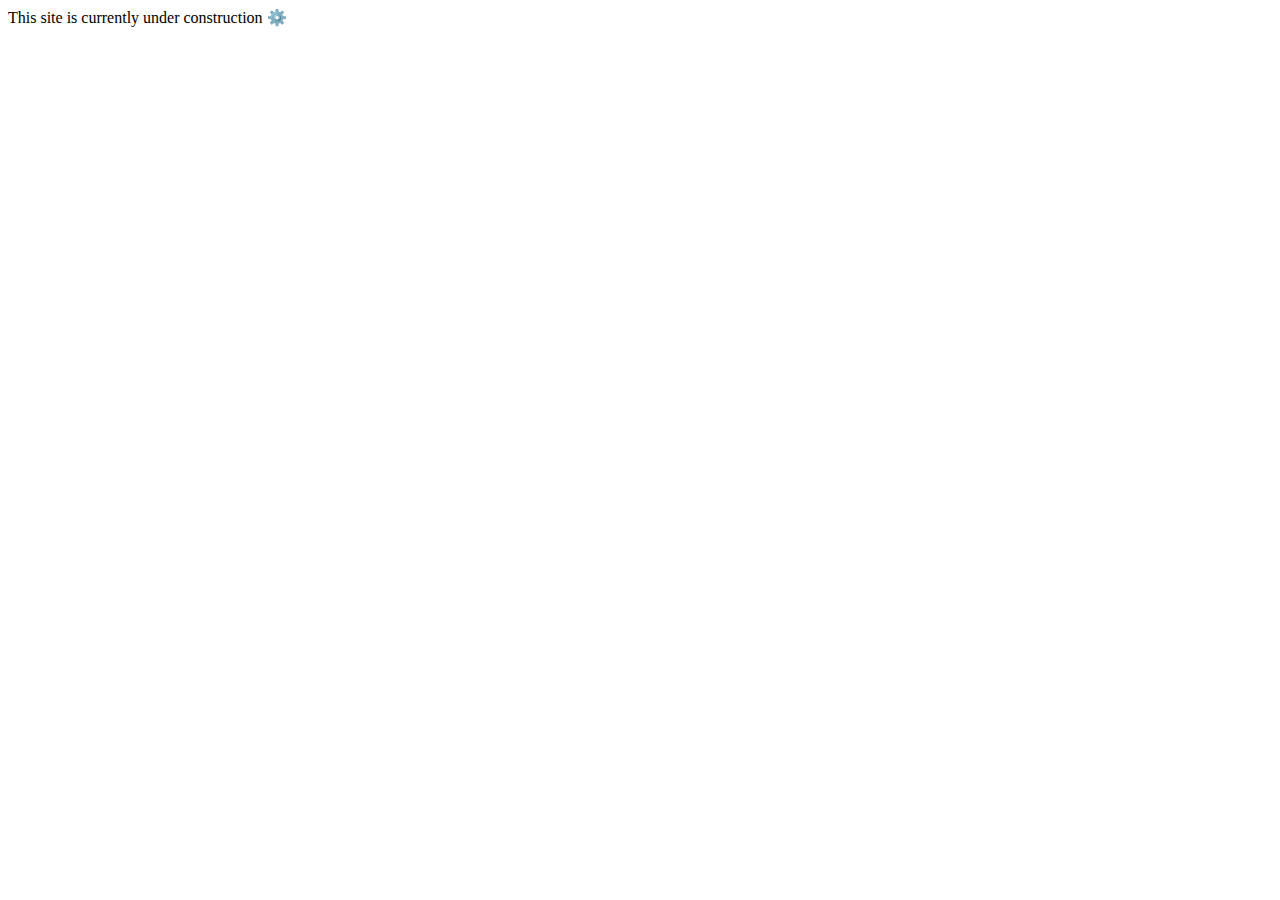
<file: index.html>
<!DOCTYPE html>
<html lang="en">

<head>
  <meta charset="UTF-8">
  <meta http-equiv="X-UA-Compatible" content="IE=edge">
  <meta name="viewport" content="width=device-width, initial-scale=1.0">
  <title>Document</title>
</head>

<body>
  This site is currently under construction ⚙️
</body>

</html>
</file>
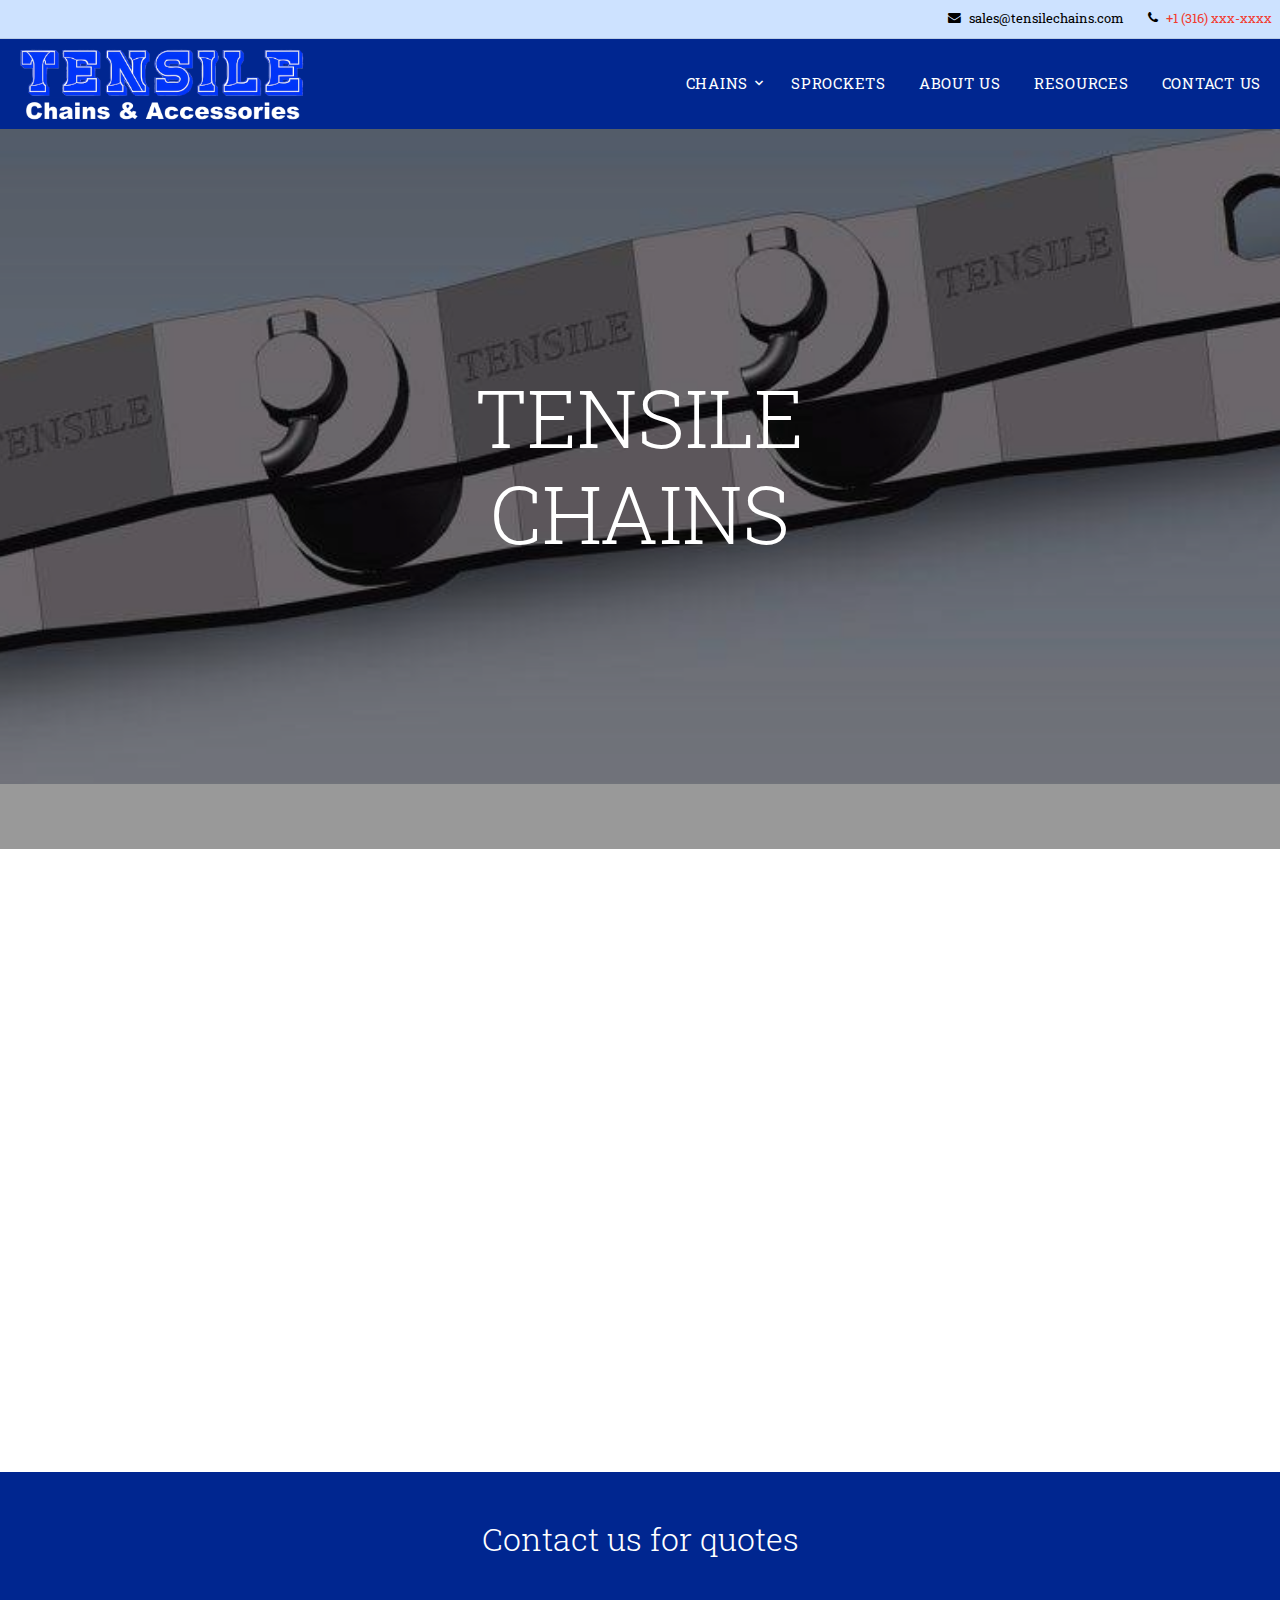
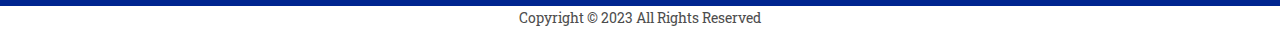
<file: about.html>
<!DOCTYPE html>
<html lang="en">

<head>
  <title>Tensile Chains</title>
  <meta charset="utf-8">
  <meta name="viewport" content="width=device-width, initial-scale=1, shrink-to-fit=no">
  <link rel="icon" type="image/x-icon" href="/images/icons/icons8-chain-50.png">

  <link rel="stylesheet"
    href="https://fonts.googleapis.com/css?family=Nunito+Sans:200,300,400,700,900|Roboto+Mono:300,400,500">
  <link rel="stylesheet" href="fonts/icomoon/style.css">

  <link rel="stylesheet" href="css/bootstrap.min.css">
  <link rel="stylesheet" href="css/magnific-popup.css">
  <link rel="stylesheet" href="css/jquery-ui.css">
  <link rel="stylesheet" href="css/owl.carousel.min.css">
  <link rel="stylesheet" href="css/owl.theme.default.min.css">
  <link rel="stylesheet" href="css/bootstrap-datepicker.css">


  <link rel="preconnect" href="https://fonts.googleapis.com">
  <link rel="preconnect" href="https://fonts.gstatic.com" crossorigin>
  <link href="https://fonts.googleapis.com/css2?family=Roboto+Slab&display=swap" rel="stylesheet">
  <link rel="stylesheet" href="fonts/flaticon/font/flaticon.css">

  <link rel="stylesheet" href="css/aos.css">

  <link rel="stylesheet" href="css/style.css">

</head>

<body>

  <div class="site-wrap">

    <nav class="site-mobile-menu bg-primary text-main">
      <div class="site-mobile-menu-header">
        <div class="site-mobile-menu-close mt-3">
          <span class="icon-close2 js-menu-toggle"></span>
        </div>
      </div>
      <div class="site-mobile-menu-body"></div>
    </nav> <!-- .site-mobile-menu -->


    <nav class="site-navbar-wrap bg-secondary text-white">
      <div class="site-navbar-top text-white">
        <div class="mr-2 py-2">
          <div class="row align-items-center">
            <div class="col-1 col-md-6">
              <a href="#" class="p-2 pl-0"></a>
              <a href="#" class="p-2 pl-0"></a>
              <a href="#" class="p-2 pl-0"></a>
              <a href="#" class="p-2 pl-0"></span></a>
            </div>
            <div class="col-11 col-md-6">
              <div class="d-flex ">
                <a href="mailto:sales@tensilechains.com" class="d-flex align-items-center ml-auto mr-4 text-sec">
                  <span class="icon-envelope mr-2"></span>
                  <span class="">sales@tensilechains.com</span>
                </a>
                <a href="#" class="d-flex align-items-center text-sec">
                  <span class="icon-phone mr-2"></span>
                  <span class=" text-danger">+1 (316) xxx-xxxx</span>
                </a>
              </div>
            </div>
          </div>
        </div>
      </div>
      <div class="site-navbar bg-primary">
        <div class=" py-1">
          <div class="row align-items-center mx-1">
            <div class="col-6 col-lg-3">
              <h2 class="mb-0 site-logo"><a href="index1.html"><img class="logoPic" src="./images/updatelogoTOP.png"
                    alt=""></a></h2>
            </div>
            <div class="col-6 col-lg-9">
              <nav class="site-navigation text-right" role="navigation">
                <div class="">
                  <div class="d-inline-block d-lg-none ml-md-0 mr-auto py-3"><a href="#"
                      class="site-menu-toggle js-menu-toggle text-black"><span class="icon-menu h3"></span></a></div>

                  <ul class="site-menu js-clone-nav d-none d-lg-block">
                    <li class="has-children">
                      <a href="index.html">Chains</a>
                      <ul class="dropdown arrow-top bg-primary text-main no-outline">
                        <li><a href="#">Conveyor</a></li>
                        <li><a href="#">Agricultural</a></li>
                        <!-- <li class="has-children">
                              <a href="#">Sub Menu</a>
                              <ul class="dropdown">
                                <li><a href="#">Menu One</a></li>
                                <li><a href="#">Menu Two</a></li>
                                <li><a href="#">Menu Three</a></li>
                              </ul>
                            </li> -->
                      </ul>
                    </li>

                    <li><a href="#">Sprockets</a></li>

                    <li><a href="about.html">About Us</a></li>
                    <li><a href="news.html">Resources</a></li>


                    <li><a href="contact.html">Contact Us</a></li>
                  </ul>
                </div>
              </nav>
            </div>
          </div>
        </div>
      </div>
    </nav>





    <div class="site-blocks-cover inner-page overlay" style="background-image: url(images/AboutCoverPhoto.jpg);"
      data-aos="fade" data-stellar-background-ratio="0.5">
      <div class="container">
        <div class="row align-items-center justify-content-center">
          <div class="col-md-7 text-center">
            <h1 class="mb-5">Tensile Chains</h1>
          </div>
        </div>
      </div>
    </div>

    <div class="site-block-half d-block d-lg-flex site-block-video" data-aos="fade">
      <div class="image bg-image order-2" style="background-image: url(images/hero_bg_1.jpg); ">
        <a href="./videos/Video1.mp4" class="play-button popup-vimeo"><span class="icon-play"></span></a>
      </div>
      <div class="text order-1">
        <h2 class="site-heading text-black mb-3">About Us</h2>
        <!-- <p class="lead">Tensile Chains is a family-owned business dedicated to providing you the highest quality
          industrial chains at a fair price. </p>
        <p>We offer a wide range of industrial chains, including roller chains and conveyor chains, in a
          variety of
          sizes and materials to suit any application.
        </p>
        <p>At Tensile Chains, we are committed to providing our customers with the best products and services
          possible.
          We believe in building long-term relationships with our customers by providing them with the highest level of
          customer
          service and support.</p>


        <p>Thank you for considering Tensile Chains for your industrial chain needs. We look forward to
          working
          with you.</p> -->
        <p>
          Tensile Chains and Accessories was founded by Chim Lin and Dave Hoelscher to serve the agricultural and
          industrial chain and accessory markets.
        </p>
        <p>
          Collectively we have over 50 years of engineering experience in agricultural and industrial applications,
          including
          conveyor design, manufacturing, and deployment.
        </p>
        <p>
          At Tensile Chains and Accessories, we are experts in supply chain management. We can rapidly provide your
          spare and replacement industrial chains and parts.
        </p>
      </div>

    </div>




    <div class="promo py-5 bg-primary">
      <div class="container text-center">
        <h2 class="d-block mb-0 font-weight-light text-white"><a href="contact.html" class="text-white d-block">Contact
            us for
            quotes</a></h2>
      </div>
    </div>

    <footer class="d-flex justify-content-center myFooter">

      <span>Copyright © 2023 All Rights Reserved</span>

      <!-- <span class="text-white">
        | This template is made
        with <i class="icon-heart-o" aria-hidden="true"></i> by <a class="text-white" href="https://colorlib.com"
          target="_blank">Colorlib</a>
      </span> -->
    </footer>
  </div>

  <script src="js/jquery-3.3.1.min.js"></script>
  <script src="js/jquery-migrate-3.0.1.min.js"></script>
  <script src="js/jquery-ui.js"></script>
  <script src="js/popper.min.js"></script>
  <script src="js/bootstrap.min.js"></script>
  <script src="js/owl.carousel.min.js"></script>
  <script src="js/jquery.stellar.min.js"></script>
  <script src="js/jquery.countdown.min.js"></script>
  <script src="js/jquery.magnific-popup.min.js"></script>
  <script src="js/bootstrap-datepicker.min.js"></script>
  <script src="js/aos.js"></script>

  <script src="js/main.js"></script>

  <script>

  </script>

</body>

</html>
</file>
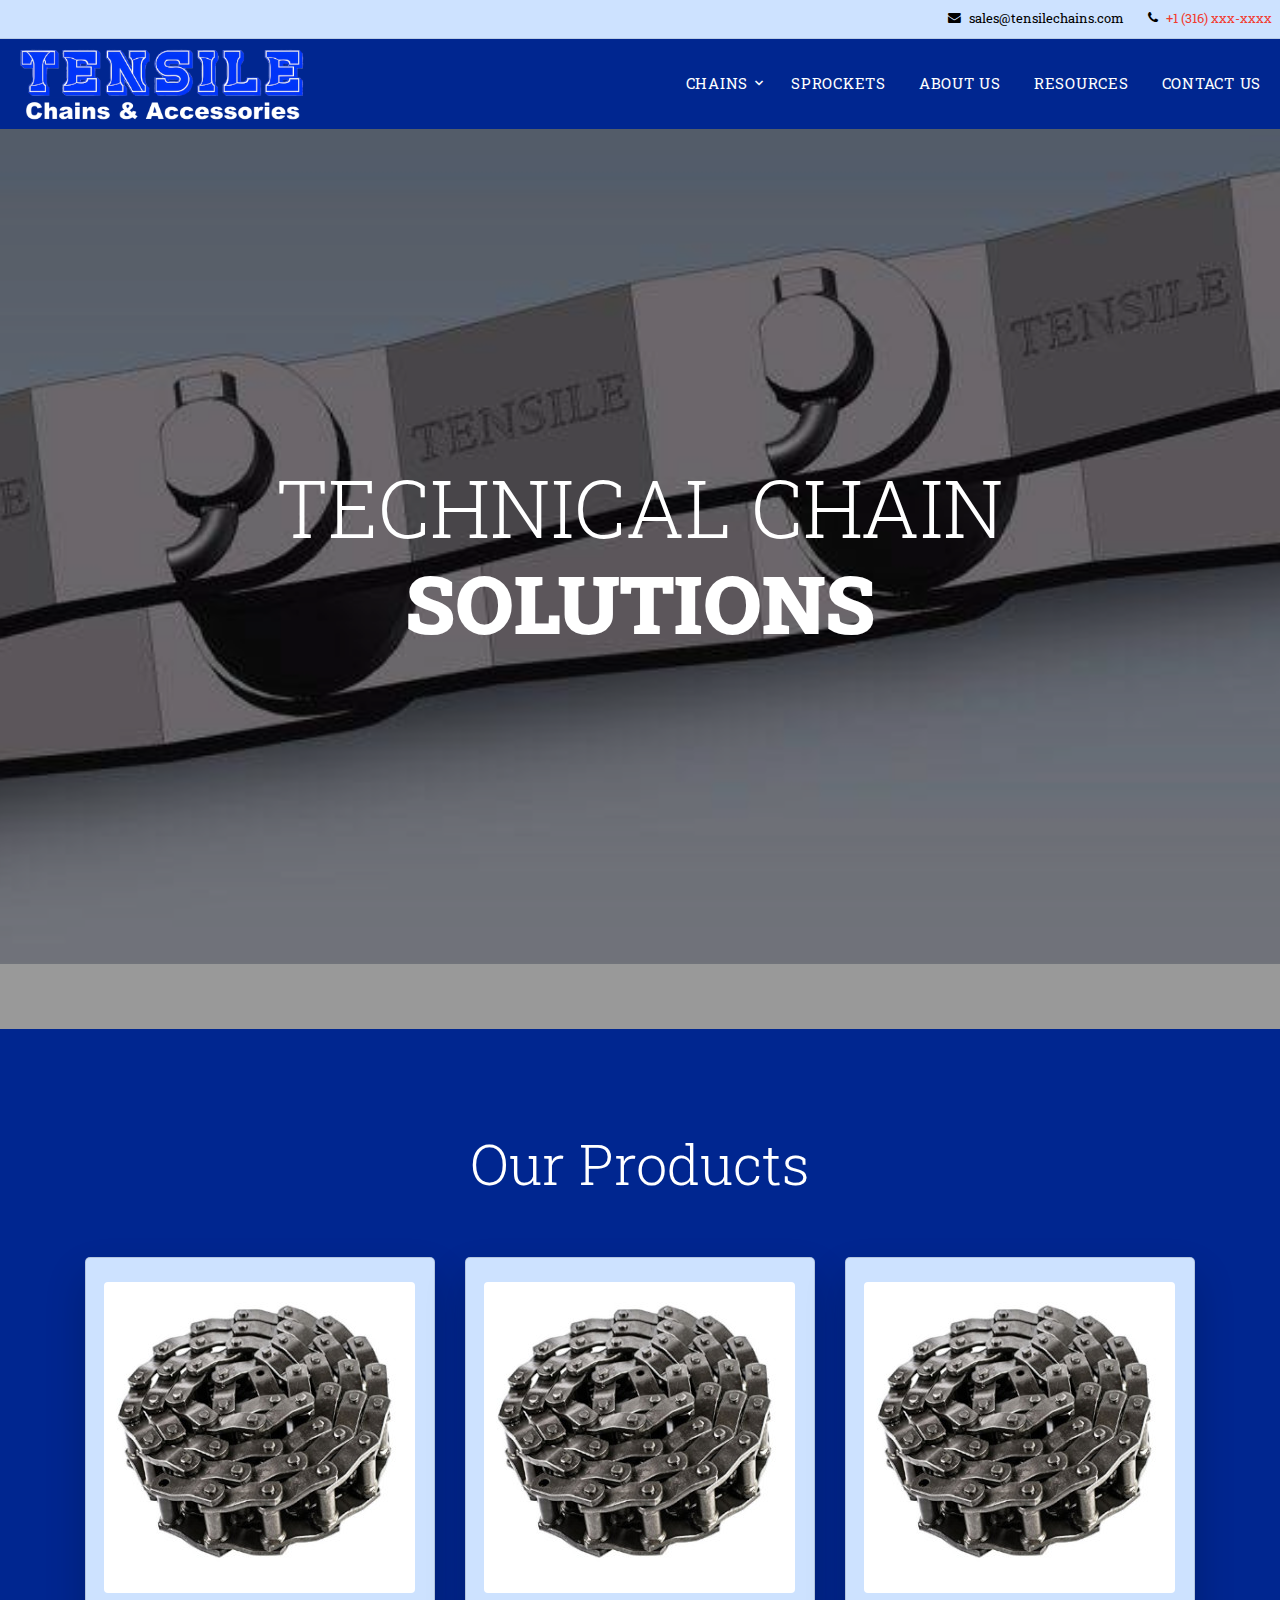
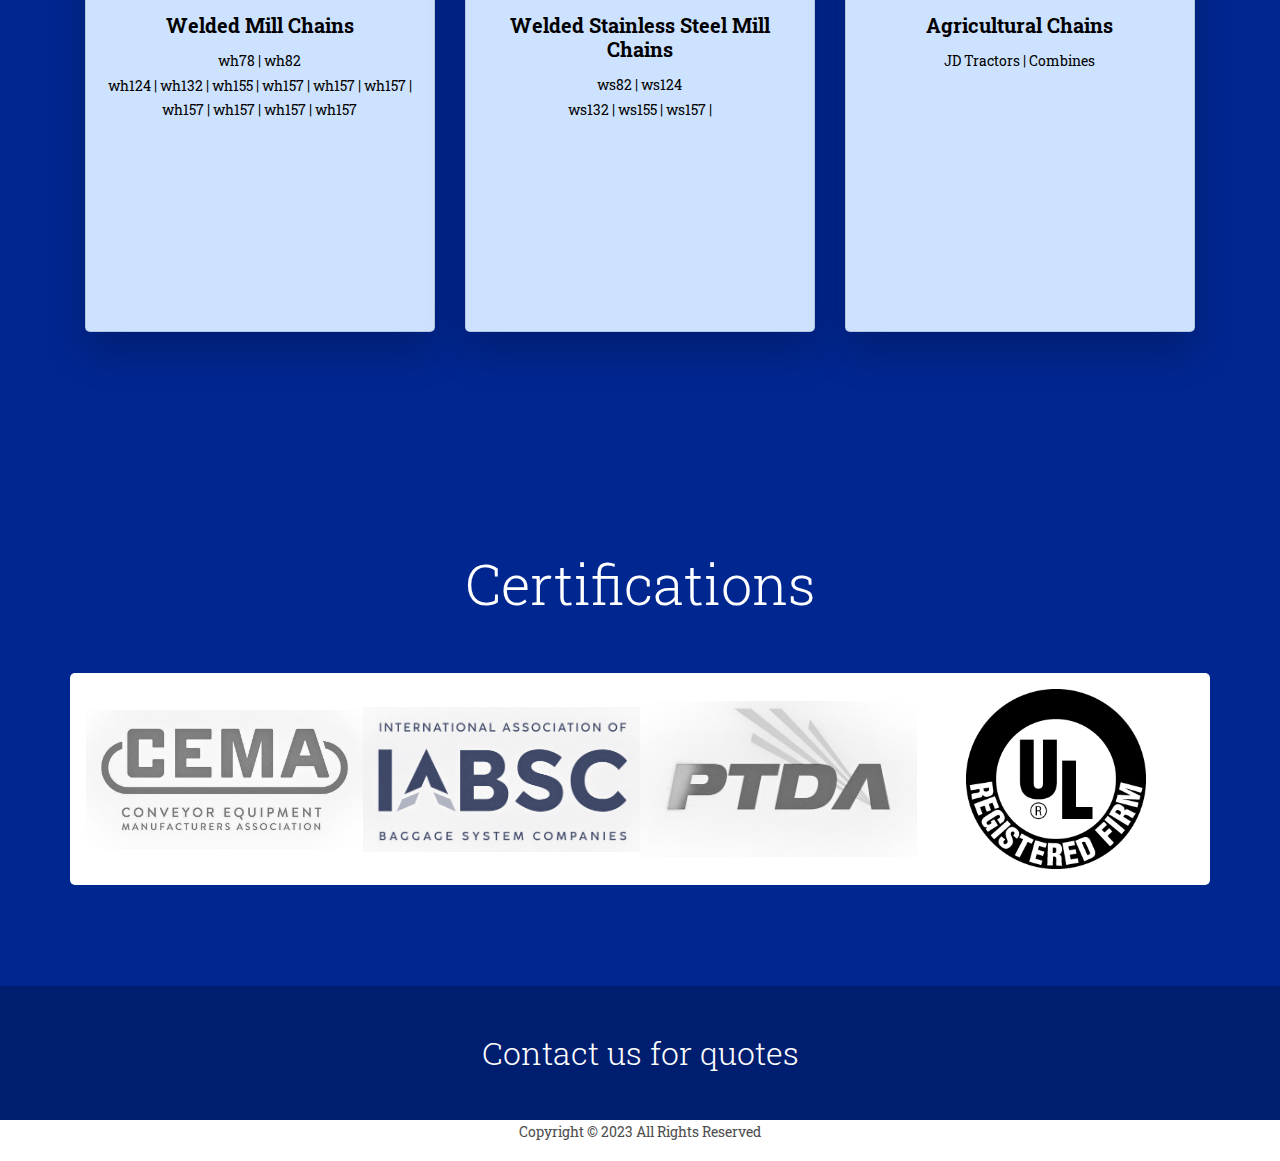
<file: index1.html>
<!DOCTYPE html>
<html lang="en">

<head>
  <title>Tensile Chains</title>
  <meta charset="utf-8">
  <meta name="viewport" content="width=device-width, initial-scale=1, shrink-to-fit=no">
  <link rel="icon" type="image/x-icon" href="/images/icons/icons8-chain-50.png">
  <link rel="stylesheet"
    href="https://fonts.googleapis.com/css?family=Nunito+Sans:200,300,400,700,900|Roboto+Mono:300,400,500">
  <link rel="stylesheet" href="fonts/icomoon/style.css">

  <link rel="stylesheet" href="css/bootstrap.min.css">
  <link rel="stylesheet" href="css/magnific-popup.css">
  <link rel="stylesheet" href="css/jquery-ui.css">
  <link rel="stylesheet" href="css/owl.carousel.min.css">
  <link rel="stylesheet" href="css/owl.theme.default.min.css">
  <link rel="stylesheet" href="css/bootstrap-datepicker.css">

  <link rel="preconnect" href="https://fonts.googleapis.com">
  <link rel="preconnect" href="https://fonts.gstatic.com" crossorigin>
  <link href="https://fonts.googleapis.com/css2?family=Roboto+Slab&display=swap" rel="stylesheet">


  <link rel="stylesheet" href="css/style.css">

</head>

<body>

  <div class="site-wrap">

    <nav class="site-mobile-menu bg-primary text-main">
      <div class="site-mobile-menu-header">
        <div class="site-mobile-menu-close mt-3">
          <span class="icon-close2 js-menu-toggle"></span>
        </div>
      </div>
      <div class="site-mobile-menu-body"></div>
    </nav> <!-- .site-mobile-menu -->


    <nav class="site-navbar-wrap bg-secondary text-white">
      <div class="site-navbar-top text-white">
        <div class="mr-2 py-2">
          <div class="row align-items-center">
            <div class="col-1 col-md-6">
              <a href="#" class="p-2 pl-0"></a>
              <a href="#" class="p-2 pl-0"></a>
              <a href="#" class="p-2 pl-0"></a>
              <a href="#" class="p-2 pl-0"></span></a>
            </div>
            <div class="col-11 col-md-6">
              <div class="d-flex ">
                <a href="mailto:sales@tensilechains.com" class="d-flex align-items-center ml-auto mr-4 text-sec">
                  <span class="icon-envelope mr-2"></span>
                  <span class="">sales@tensilechains.com</span>
                </a>
                <a href="#" class="d-flex align-items-center text-sec">
                  <span class="icon-phone mr-2"></span>
                  <span class=" text-danger">+1 (316) xxx-xxxx</span>
                </a>
              </div>
            </div>
          </div>
        </div>
      </div>
      <div class="site-navbar bg-primary">
        <div class=" py-1">
          <div class="row align-items-center mx-1">
            <div class="col-6 col-lg-3">
              <h2 class="mb-0 site-logo"><a href="index1.html"><img class="logoPic" src="./images/updatelogoTOP.png"
                    alt=""></a></h2>
            </div>
            <div class="col-6 col-lg-9">
              <nav class="site-navigation text-right" role="navigation">
                <div class="">
                  <div class="d-inline-block d-lg-none ml-md-0 mr-auto py-3"><a href="#"
                      class="site-menu-toggle js-menu-toggle text-black"><span class="icon-menu h3"></span></a></div>

                  <ul class="site-menu js-clone-nav d-none d-lg-block">
                    <li class="has-children">
                      <a href="index.html">Chains</a>
                      <ul class="dropdown arrow-top bg-primary text-main no-outline">
                        <li><a href="#">Conveyor</a></li>
                        <li><a href="#">Agricultural</a></li>
                        <!-- <li class="has-children">
                          <a href="#">Sub Menu</a>
                          <ul class="dropdown">
                            <li><a href="#">Menu One</a></li>
                            <li><a href="#">Menu Two</a></li>
                            <li><a href="#">Menu Three</a></li>
                          </ul>
                        </li> -->
                      </ul>
                    </li>

                    <li><a href="#">Sprockets</a></li>

                    <li><a href="about.html">About Us</a></li>
                    <li><a href="news.html">Resources</a></li>


                    <li><a href="contact.html">Contact Us</a></li>
                  </ul>
                </div>
              </nav>
            </div>
          </div>
        </div>
      </div>
    </nav>


    <!-- <div class="slide-one-item home-slider owl-carousel"> -->

    <div class="site-blocks-cover overlay" style="background-image: url(images/AboutCoverPhoto.jpg);" data-aos="fade"
      data-stellar-background-ratio="0.5">
      <div class="container">
        <div class="row align-items-center justify-content-center text-center">
          <div class="col-md-10">
            <h1 class="mb-5">Technical Chain <strong>Solutions</strong></h1>
            <p>


            </p>
          </div>
        </div>
      </div>
    </div>

    <!-- <div class="site-blocks-cover overlay" style="background-image: url(images/hero_bg_1.jpg);" data-aos="fade"
      data-stellar-background-ratio="0.5">
      <div class="container">
        <div class="row align-items-center justify-content-center text-center">
          <div class="col-md-10">
            <h1 class="mb-5">Specialized Technical <strong>Solutions</strong></h1>
            <p>
              <a href="#" class="btn btn-primary py-3 px-5 rounded-0">Download</a>
              <a href="#" class="btn btn-white btn-outline-white py-3 px-5 rounded-0">Get In Touch</a>
            </p>
          </div>
        </div>
      </div>
    </div> -->

    <!-- </div> -->

    <!-- <div class="site-section border-bottom bg-light py-5">
      <div class="container">
        <div class="row">
          <div class="col-12 text-center mb-5">
            <h2 class="text-black h6 font-weight-bold text-uppercase" data-aos="fade">Let the number speaks for us.</h2>
          </div>
          <div class="col-md-6 col-lg-4 mb-5 mb-lg-0" data-aos="fade" data-aos-delay="0">
            <div class="d-flex align-items-center">
              <div class="mr-3"><span class="flaticon-worker display-3 text-primary"></span></div>
              <div class="">
                <h2 class="text-black">7000+</h2> <strong class="text-black">Highly Especialized</strong> Employees
              </div>
            </div>
          </div>

          <div class="col-md-6 col-lg-4 mb-5 mb-lg-0" data-aos="fade" data-aos-delay="200">
            <div class="d-flex align-items-center">
              <div class="mr-3"><span class="flaticon-planet-earth display-3 text-primary"></span></div>
              <div class="">
                <h2 class="text-black">90+</h2> <strong class="text-black">Countries</strong> World Wide
              </div>
            </div>
          </div>

          <div class="col-md-6 col-lg-4 mb-0 mb-lg-0" data-aos="fade" data-aos-delay="300">
            <div class="d-flex align-items-center">
              <div class="mr-3"><span class="flaticon-excavator display-3 text-primary"></span></div>
              <div class="">
                <h2 class="text-black">2900+</h2> <strong class="text-black">Finished</strong> Projects
              </div>
            </div>
          </div>

        </div>
      </div>
    </div> -->

    <div class="site-section">

      <div class="container">
        <div class="row mb-5 justify-content-center">
          <div class="col-12 text-center">
            <h2 class="font-weight-light text-main display-4">Our Products</h2>
          </div>

        </div>

        <div class="row d-flex justify-content-around">
          <!-- start product card -->
          <div class="col-md-4 col-10 mt-1 mb-3">
            <div class="card bg-secondary">
              <img class='mx-auto img-thumbnail mt-4' src="./images/weldedsteelmillchain.jpeg" width="auto"
                height="auto" />
              <div class="card-body text-center mx-auto">
                <div class='cvp text-sec'>
                  <!-- <a href=""></a> -->
                  <h5 class="card-title font-weight-bold myUnderline text-sec">Welded Mill Chains</h5>
                  <a class="text-sec" href="#">wh78</a>
                  <span>|</span>
                  <a class="text-sec" href="#">wh82</a>
                  <br>
                  <a class="text-sec" href="#">wh124</a>
                  <span>|</span>
                  <a class="text-sec" href="#">wh132</a>
                  <span>|</span>
                  <a class="text-sec" href="#">wh155</a>
                  <span>|</span>
                  <a class="text-sec" href="#">wh157</a>
                  <span>|</span>
                  <a class="text-sec" href="#">wh157</a>
                  <span>|</span>
                  <a class="text-sec" href="#">wh157</a>
                  <span>|</span>
                  <a class="text-sec" href="#">wh157</a>
                  <span>|</span>
                  <a class="text-sec" href="#">wh157</a>
                  <span>|</span>
                  <a class="text-sec" href="#">wh157</a>
                  <span>|</span>
                  <a class="text-sec" href="#">wh157</a>
                  <br>
                  <!-- <span>|</span> -->
                  <!-- <a href="#">See All</a> -->
                </div>
              </div>
            </div>
          </div>

          <div class="col-md-4 col-10 mt-1 mb-3">
            <div class="card bg-secondary">
              <img class='mx-auto img-thumbnail mt-4' src="./images/weldedsteelmillchain.jpeg" width="auto"
                height="auto" />
              <div class="card-body text-center mx-auto">
                <div class='cvp text-sec'>
                  <!-- <a href=""></a> -->
                  <h5 class="card-title font-weight-bold myUnderline text-sec">Welded Stainless Steel Mill Chains</h5>
                  <a class="text-sec" href="#">ws82</a>
                  <span>|</span>
                  <a class="text-sec" href="#">ws124</a>
                  <br>
                  <a class="text-sec" href="#">ws132</a>
                  <span>|</span>
                  <a class="text-sec" href="#">ws155</a>
                  <span>|</span>
                  <a class="text-sec" href="#">ws157</a>
                  <span>|</span>

                  <br>
                  <!-- <span>|</span> -->
                  <!-- <a href="#">See All</a> -->
                </div>
              </div>
            </div>
          </div>

          <div class="col-md-4 col-10 mt-1 mb-3">
            <div class="card bg-secondary">
              <img class='mx-auto img-thumbnail mt-4' src="./images/weldedsteelmillchain.jpeg" width="auto"
                height="auto" />
              <div class="card-body text-center mx-auto">
                <div class='cvp text-sec'>
                  <!-- <a href=""></a> -->
                  <h5 class="card-title font-weight-bold myUnderline text-sec">Agricultural Chains</h5>
                  <a class="text-sec" href="#">JD Tractors</a>
                  <span>|</span>
                  <a class="text-sec" href="#">Combines</a>
                  <br>
                  <!-- <a class="text-sec" href="#">wh124</a>
                  <span>|</span>
                  <a class="text-sec" href="#">wh132</a>
                  <span>|</span>
                  <a class="text-sec" href="#">wh155</a>
                  <span>|</span>
                  <a class="text-sec" href="#">wh157</a>
                  <span>|</span>
                  <a class="text-sec" href="#">wh157</a>
                  <span>|</span>
                  <a class="text-sec" href="#">wh157</a>
                  <span>|</span>
                  <a class="text-sec" href="#">wh157</a>
                  <span>|</span>
                  <a class="text-sec" href="#">wh157</a>
                  <span>|</span>
                  <a class="text-sec" href="#">wh157</a>
                  <span>|</span>
                  <a class="text-sec" href="#">wh157</a> -->
                  <br>
                  <!-- <span>|</span> -->
                  <!-- <a href="#">See All</a> -->
                </div>
              </div>
            </div>
          </div>





        </div>










        <!-- </div> -->
      </div>



    </div>

  </div>

  <div class="site-section">

    <div class="container">
      <div class="row mb-5 justify-content-center">
        <div class="col-12 text-center">
          <h2 class="font-weight-light text-main display-4">Certifications</h2>
        </div>
        <!-- <div class="col-md-7 text-center text-main">
          <p class="text-danger">Lorem ipsum dolor sit amet consectetur adipisicing elit. Cum iusto eaque qui illo
            cumque officia nobis
            assumenda odit perferendis ipsam dolore.</p>
        </div> -->
      </div>
      <div class="row certDiv">
        <div class="col-6 col-md-3 certImg certOne">
          <!-- <img class="certImg cert1" src="/images/imagescerts/ptda.png" alt="PTDA Certification"> -->
        </div>
        <div class="col-6 col-md-3 certImg certTwo">
          <!-- <img class="certImg cert2" src="/images/imagescerts/iabsc.png" alt="PTDA Certification"> -->
        </div>
        <div class="col-6 col-md-3 certImg certThree">
          <!-- <img class="certImg cert3" src="/images/imagescerts/CEMALogoColor-01.jpeg" alt="PTDA Certification"> -->
        </div>
        <div class="col-6 col-md-3 certImg certFour">
          <!-- <img class="certImg cert4" src="/images/imagescerts/ul-reg.png" alt="PTDA Certification"> -->
        </div>
      </div>



      <!-- <div class="col-lg-6">
          <div class="row no-gutters align-items-stretch h-100 half-sm">
            <div class="col-md-6 bg-image order-md-1 order-lg-2 bg-sm-height certImg"
              style="background-image: url('images/imagescerts/ptda.png');" data-aos="fade" data-aos-delay="300"></div>
            <div class="col-md-6 bg-light text order-md-2 order-lg-1">
              <div class="p-4">
                <h2 class="h5 mb-3 text-danger line-height-sm">Oil &amp; Gas Energy</h2>
                <p class="text-danger">Lorem ipsum dolor sit amet consectetur adipisicing elit. In ipsum error
                  perspiciatis odit ullam
                  officia. Lorem ipsum dolor sit amet, consectetur adipisicing elit. Alias fugiat facilis quasi
                  ratione ducimus ipsam!</p>
                <p class="mb-0"><a href="#" class=""><small class="text-uppercase font-weight-bold text-black">Read
                      More</small></a></p>
              </div>
            </div>
          </div>
        </div>
        <div class="col-lg-6">
          <div class="row no-gutters align-items-stretch h-100 half-sm">
            <div class="col-md-6 bg-image order-md-2 bg-sm-height certImg"
              style="background-image: url('images/imagescerts/iabsc.png');" data-aos="fade" data-aos-delay="400"></div>
            <div class="col-md-6 bg-light text order-md-1">
              <div class="p-4">
                <h2 class="h5 mb-3 text-danger line-height-sm">Industrial Construction</h2>
                <p class="text-danger">Lorem ipsum dolor sit amet consectetur adipisicing elit. In ipsum error
                  perspiciatis odit ullam
                  officia. Lorem ipsum dolor sit amet, consectetur adipisicing elit. Laudantium ullam est alias minus,
                  expedita autem.</p>
                <p class="mb-0"><a href="#" class=""><small class="text-uppercase font-weight-bold text-black">Read
                      More</small></a></p>
              </div>
            </div>
          </div>
        </div>
        <div class="col-lg-6">
          <div class="row no-gutters align-items-stretch h-100 half-sm">
            <div class="col-md-6 bg-image bg-sm-height certImg"
              style="background-image: url('images/imagescerts/ul-reg.png');" data-aos="fade" data-aos-delay="0"></div>
            <div class="col-md-6 bg-light text">
              <div class="p-4">
                <h2 class="h5 mb-3 text-danger line-height-sm">Automative Manufacturing</h2>
                <p class="text-danger">Lorem ipsum dolor sit amet consectetur adipisicing elit. In ipsum error
                  perspiciatis odit ullam
                  officia. Lorem ipsum dolor sit amet, consectetur adipisicing elit. Laudantium voluptatum vel natus,
                  repellat at optio.</p>
                <p class="mb-0"><a href="#" class=""><small class="text-uppercase font-weight-bold text-black">Read
                      More</small></a></p>
              </div>
            </div>
          </div>
        </div>
        <div class="col-lg-6">
          <div class="row no-gutters align-items-stretch h-100 half-sm">
            <div class="col-md-6 bg-image order-md-2 order-lg-1 bg-sm-height certImg"
              style="background-image: url('images/imagescerts/cema.png');" data-aos="fade" data-aos-delay="200"></div>
            <div class="col-md-6 bg-light text order-md-1 order-lg-2">
              <div class="p-4">
                <h2 class="h5 mb-3 text-danger line-height-sm">Mechanical Engineering</h2>
                <p class="text-danger">Lorem ipsum dolor sit amet consectetur adipisicing elit. In ipsum error
                  perspiciatis odit ullam
                  officia. Lorem ipsum dolor sit amet, consectetur adipisicing elit. Aperiam, cupiditate officia
                  recusandae velit sint totam.</p>
                <p class="mb-0"><a href="#" class=""><small class="text-uppercase font-weight-bold text-black">Read
                      More</small></a></p>
              </div>
            </div>
          </div>
        </div> -->



    </div>
  </div>

  </div>



  <!-- <div class="site-section">
    <div class="container">
      <div class="row">
        <div class="col-md-6 bg-image bg-sm-height mb-5 mb-md-0 order-md-2"
          style="background-image: url('images/img_1_colored.jpg');" data-aos="fade-up"></div>
        <div class="col-md-6 pr-md-5 order-md-1">
          <h2 class="display-3 line-height-xs text-black mb-4">Let's grow <strong>together</strong></h2>
          <p class="mb-4">Magnam iure fugit recusandae nobis a amet, officiis laboriosam repudiandae? Quis nostrum
            numquam ducimus quo ab laboriosam qui expedita, cupiditate ex, sed dignissimos facere provident dolores,
            eius distinctio quas aliquid.</p>
          <ul class="site-block-check">
            <li>Magnam iure fugit recusandae</li>
            <li>Officiis laboriosam repudiandae</li>
            <li>Quis nostrum numquam</li>
          </ul>
          <p><a href="#" class="btn btn-outline-primary btn-sm rounded-0 p-2 px-4">Read More</a></p>
        </div>
      </div>
    </div>
  </div> -->

  <!-- <div class="site-section bg-light">
    <div class="container">

      <div class="block-13 nonloop-block-13 owl-carousel" data-aos="fade">

        <div class="p-4">
          <div class="block-47 d-flex">
            <div class="block-47-image d-none d-sm-block">
              <img src="images/person_1.jpg" alt="Image placeholder" class="img-fluid">
            </div>
            <blockquote class="block-47-quote">
              <p>&ldquo;Magnam iure fugit recusandae nobis a amet, officiis laboriosam repudiandae? Quis nostrum
                numquam ducimus quo ab laboriosam qui expedita, cupiditate ex, sed dignissimos facere provident
                dolores, eius distinctio quas aliquid.&rdquo;</p>
              <cite class="block-47-quote-author">&mdash; John doe, CEO <a href="#">XYZ Inc.</a></cite>
            </blockquote>
          </div>
        </div>

        <div class="p-4">
          <div class="block-47 d-flex">
            <div class="block-47-image d-none d-sm-block">
              <img src="images/person_2.jpg" alt="Image placeholder" class="img-fluid">
            </div>
            <blockquote class="block-47-quote">
              <p>&ldquo;Magnam iure fugit recusandae nobis a amet, officiis laboriosam repudiandae? Quis nostrum
                numquam ducimus quo ab laboriosam qui expedita, cupiditate ex, sed dignissimos facere provident
                dolores, eius distinctio quas aliquid.&rdquo;</p>
              <cite class="block-47-quote-author">&mdash; John doe, CEO <a href="#">XYZ Inc.</a></cite>
            </blockquote>
          </div>
        </div>

        <div class="p-4">
          <div class="block-47 d-flex">
            <div class="block-47-image d-none d-sm-block">
              <img src="images/person_3.jpg" alt="Image placeholder" class="img-fluid">
            </div>
            <blockquote class="block-47-quote">
              <p>&ldquo;Magnam iure fugit recusandae nobis a amet, officiis laboriosam repudiandae? Quis nostrum
                numquam ducimus quo ab laboriosam qui expedita, cupiditate ex, sed dignissimos facere provident
                dolores, eius distinctio quas aliquid.&rdquo;</p>
              <cite class="block-47-quote-author">&mdash; John doe, CEO <a href="#">XYZ Inc.</a></cite>
            </blockquote>
          </div>
        </div>

        <div class="p-4">
          <div class="block-47 d-flex">
            <div class="block-47-image d-none d-sm-block">
              <img src="images/person_4.jpg" alt="Image placeholder" class="img-fluid">
            </div>
            <blockquote class="block-47-quote">
              <p>&ldquo;Magnam iure fugit recusandae nobis a amet, officiis laboriosam repudiandae? Quis nostrum
                numquam ducimus quo ab laboriosam qui expedita, cupiditate ex, sed dignissimos facere provident
                dolores, eius distinctio quas aliquid.&rdquo;</p>
              <cite class="block-47-quote-author">&mdash; John doe, CEO <a href="#">XYZ Inc.</a></cite>
            </blockquote>
          </div>
        </div>


      </div>


    </div>
  </div> -->

  <!-- <div class="site-block-half d-block d-lg-flex site-block-video" data-aos="fade">
      <div class="image bg-image order-2" style="background-image: url(images/hero_bg_1.jpg); ">
        <a href="https://vimeo.com/channels/staffpicks/93951774" class="play-button popup-vimeo"><span
            class="icon-play"></span></a>
      </div>
      <div class="text order-1">
        <h2 class="site-heading text-black mb-3">See Our <strong>Video</strong></h2>
        <p class="lead">Lorem ipsum dolor sit amet, consectetur adipisicing elit. Id cum vel, eius nulla inventore
          aperiam excepturi molestias incidunt, culpa alias repudiandae, a nobis libero vitae repellendus temporibus
          vero sit natus.</p>
        <p>Dolores perferendis ipsam animi fuga, dolor pariatur aliquam esse. Modi maiores minus velit iste enim sunt
          iusto, dolore totam consequuntur incidunt illo voluptates vero quaerat excepturi. Iusto dolor, cum et.</p>
      </div>

    </div> -->
  <!-- About Us Section -->
  <!-- <div class="site-block-half d-block d-lg-flex site-block-video" data-aos="fade">
    <div class="image bg-image order-2" style="background-image: url(images/hero_bg_1.jpg); ">
      <a href="./videos/Video1.mp4" class="play-button popup-vimeo"><span class="icon-play"></span></a>
    </div>
    <div class="text order-1">
      <h2 class="site-heading text-black mb-3">About Us</h2>
      <p class="lead">Tensile Chains is a family-owned business dedicated to providing you the highest quality
        industrial chains at a fair price. </p>
      <p>We offer a wide range of industrial chains, including roller chains, conveyor chains, and leaf chains, in a
        variety of
        sizes and materials to suit any application.
      </p>
      <p>At Tensile Chains, we are committed to providing our customers with the best products and services
        possible.
        We believe in building long-term relationships with our customers by providing them with the highest level of
        customer
        service and support.</p>


      <p>Thank you for considering Tensile Chains for your industrial chain needs. We look forward to
        working
        with you.</p>

    </div>

  </div> -->

  <div class="promo py-5 bg-accent" data-aos="fade">
    <div class="container text-center">
      <h2 class="d-block mb-0 font-weight-light text-white"><a href="contact.html" class="text-white d-block">Contact us
          for
          quotes</a></h2>
    </div>
  </div>

  <!-- <footer class="site-footer">
    <div class="container">


      <div class="row">
        <div class="col-lg-7">
          <div class="row">
            <div class="col-6 col-md-4 col-lg-4 mb-5 mb-lg-0">
              <h3 class="footer-heading mb-4">Company</h3>
              <ul class="list-unstyled">
                <li><a href="#">About</a></li>
                <li><a href="#">Services</a></li>
                <li><a href="#">Approach</a></li>
                <li><a href="#">Sustainability</a></li>
                <li><a href="#">News</a></li>
                <li><a href="#">Careers</a></li>
              </ul>
            </div>
            <div class="col-6 col-md-4 col-lg-4 mb-5 mb-lg-0">
              <h3 class="footer-heading mb-4">Navigations</h3>
              <ul class="list-unstyled">
                <li><a href="#">About</a></li>
                <li><a href="#">Services</a></li>
                <li><a href="#">Approach</a></li>
                <li><a href="#">Sustainability</a></li>
                <li><a href="#">News</a></li>
                <li><a href="#">Careers</a></li>
              </ul>
            </div>
            <div class="col-6 col-md-4 col-lg-4 mb-5 mb-lg-0">
              <h3 class="footer-heading mb-4">Quick Menu</h3>
              <ul class="list-unstyled">
                <li><a href="#">About</a></li>
                <li><a href="#">Services</a></li>
                <li><a href="#">Approach</a></li>
                <li><a href="#">Sustainability</a></li>
                <li><a href="#">News</a></li>
                <li><a href="#">Careers</a></li>
              </ul>
            </div>
          </div>
        </div>
        <div class="col-lg-5">
          <div class="row mb-5">
            <div class="col-md-12">
              <h3 class="footer-heading mb-4">Europe</h3>
            </div>
            <div class="col-md-6">
              <p>London - 2398 <br> 10 Japson Street</p>
            </div>
            <div class="col-md-6">
              Tel. + (123) 3240-345-9348 <br>
              Mail. europe@youdomain.com
            </div>
          </div>

          <div class="row">
            <div class="col-md-12">
              <h3 class="footer-heading mb-4">USA</h3>
            </div>
            <div class="col-md-6">
              <p>New York - 2398 <br> 10 Hadson Carl Street</p>
            </div>
            <div class="col-md-6">
              Tel. + (123) 3240-345-9348 <br>
              Mail. usa@youdomain.com
            </div>
          </div>

        </div>
      </div>
      <div class="row pt-5 mt-5 text-center">
        <div class="col-md-12">
          <div class="text-white">
            <p>
              <!-- Link back to Colorlib can't be removed. Template is licensed under CC BY 3.0. -->
  <footer class="d-flex justify-content-center myFooter">

    <span>Copyright © 2023 All Rights Reserved</span>

    <!-- <span class="text-white">
      | This template is made
      with <i class="icon-heart-o" aria-hidden="true"></i> by <a class="text-white" href="https://colorlib.com"
        target="_blank">Colorlib</a>
    </span> -->
  </footer>
  <!-- Link back to Colorlib can't be removed. Template is licensed under CC BY 3.0. -->
  </div>
  </p>
  </div>

  </div>
  </div>
  </footer>
  </div>

  <script src="js/jquery-3.3.1.min.js"></script>
  <script src="js/jquery-migrate-3.0.1.min.js"></script>
  <script src="js/jquery-ui.js"></script>
  <script src="js/popper.min.js"></script>
  <script src="js/bootstrap.min.js"></script>
  <script src="js/owl.carousel.min.js"></script>
  <script src="js/jquery.stellar.min.js"></script>
  <script src="js/jquery.countdown.min.js"></script>
  <script src="js/jquery.magnific-popup.min.js"></script>
  <script src="js/bootstrap-datepicker.min.js"></script>
  <script src="js/aos.js"></script>

  <script src="js/main.js"></script>

</body>

</html>
</file>
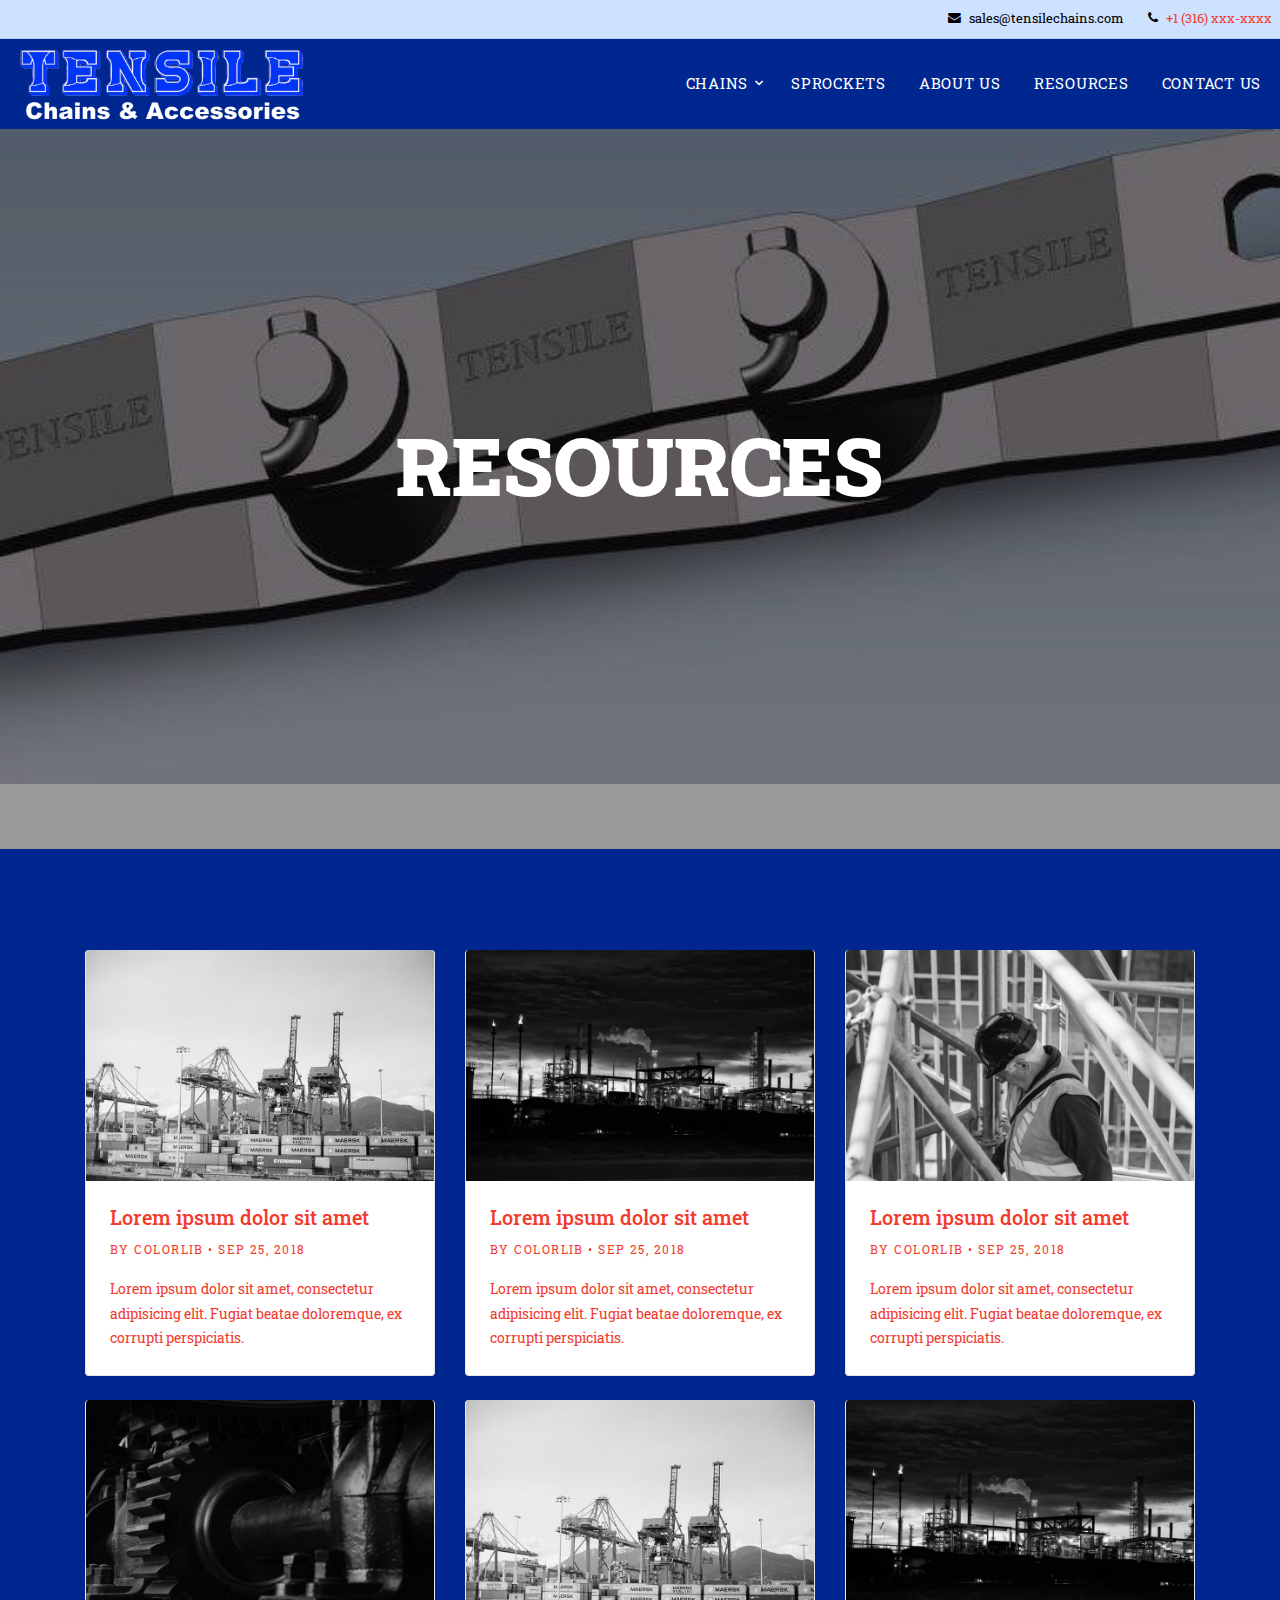
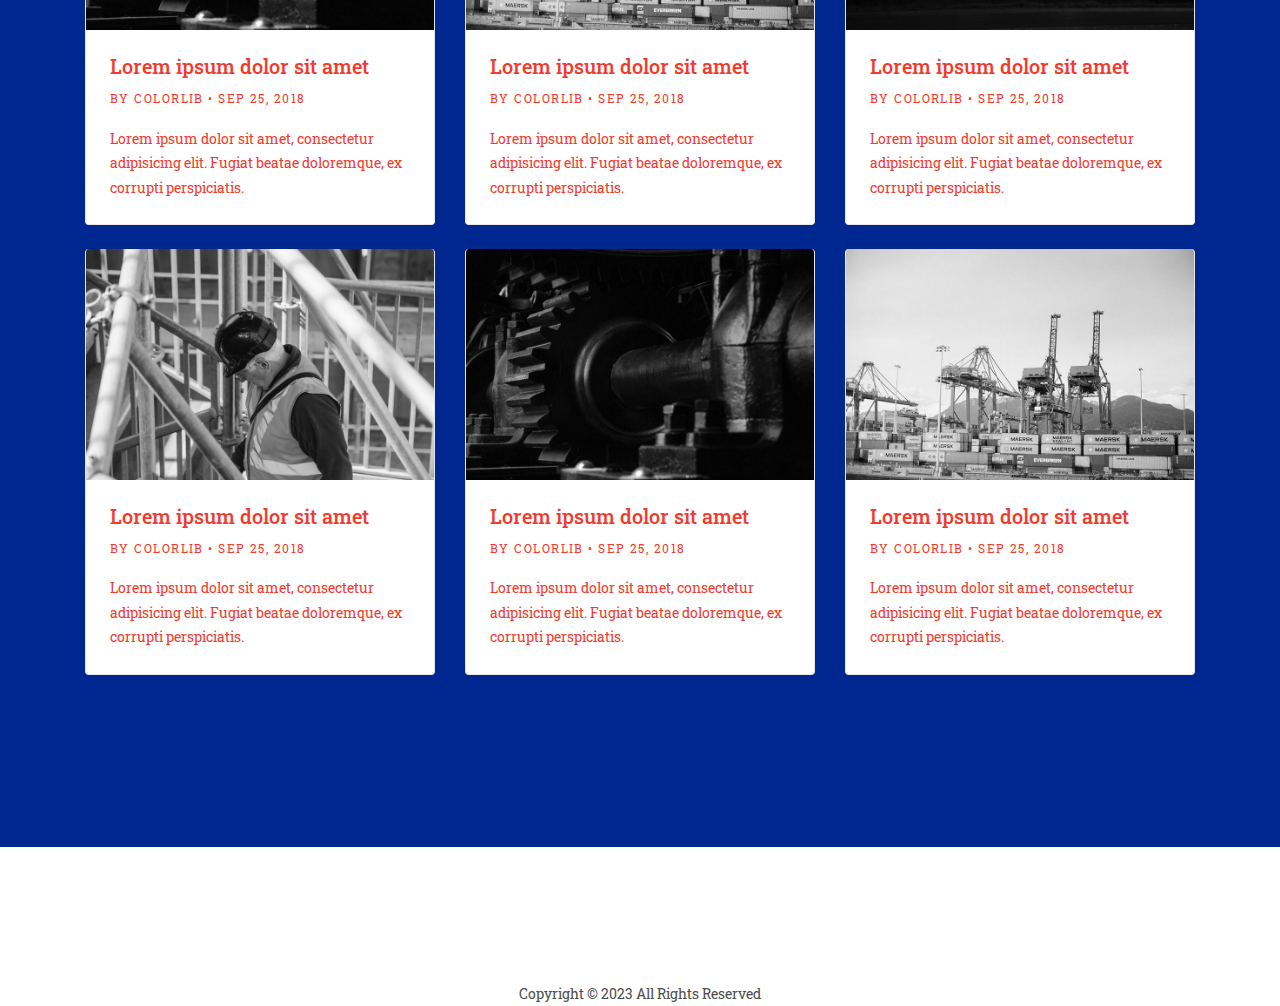
<file: news.html>
<!DOCTYPE html>
<html lang="en">

<head>
  <title>Tensile Chains</title>
  <meta charset="utf-8">
  <meta name="viewport" content="width=device-width, initial-scale=1, shrink-to-fit=no">
  <link rel="icon" type="image/x-icon" href="/images/icons/icons8-chain-50.png">

  <link rel="stylesheet"
    href="https://fonts.googleapis.com/css?family=Nunito+Sans:200,300,400,700,900|Roboto+Mono:300,400,500">
  <link rel="stylesheet" href="fonts/icomoon/style.css">

  <link rel="stylesheet" href="css/bootstrap.min.css">
  <link rel="stylesheet" href="css/magnific-popup.css">
  <link rel="stylesheet" href="css/jquery-ui.css">
  <link rel="stylesheet" href="css/owl.carousel.min.css">
  <link rel="stylesheet" href="css/owl.theme.default.min.css">
  <link rel="stylesheet" href="css/bootstrap-datepicker.css">

  <link rel="preconnect" href="https://fonts.googleapis.com">
  <link rel="preconnect" href="https://fonts.gstatic.com" crossorigin>
  <link href="https://fonts.googleapis.com/css2?family=Roboto+Slab&display=swap" rel="stylesheet">

  <link rel="stylesheet" href="fonts/flaticon/font/flaticon.css">

  <link rel="stylesheet" href="css/aos.css">

  <link rel="stylesheet" href="css/style.css">

</head>

<body>

  <div class="site-wrap">

    <nav class="site-mobile-menu bg-primary text-main">
      <div class="site-mobile-menu-header">
        <div class="site-mobile-menu-close mt-3">
          <span class="icon-close2 js-menu-toggle"></span>
        </div>
      </div>
      <div class="site-mobile-menu-body"></div>
    </nav> <!-- .site-mobile-menu -->


    <nav class="site-navbar-wrap bg-secondary text-white">
      <div class="site-navbar-top text-white">
        <div class="mr-2 py-2">
          <div class="row align-items-center">
            <div class="col-1 col-md-6">
              <a href="#" class="p-2 pl-0"></a>
              <a href="#" class="p-2 pl-0"></a>
              <a href="#" class="p-2 pl-0"></a>
              <a href="#" class="p-2 pl-0"></span></a>
            </div>
            <div class="col-11 col-md-6">
              <div class="d-flex ">
                <a href="mailto:sales@tensilechains.com" class="d-flex align-items-center ml-auto mr-4 text-sec">
                  <span class="icon-envelope mr-2"></span>
                  <span class="">sales@tensilechains.com</span>
                </a>
                <a href="#" class="d-flex align-items-center text-sec">
                  <span class="icon-phone mr-2"></span>
                  <span class=" text-danger">+1 (316) xxx-xxxx</span>
                </a>
              </div>
            </div>
          </div>
        </div>
      </div>
      <div class="site-navbar bg-primary">
        <div class=" py-1">
          <div class="row align-items-center mx-1">
            <div class="col-6 col-lg-3">
              <h2 class="mb-0 site-logo"><a href="index1.html"><img class="logoPic" src="./images/updatelogoTOP.png"
                    alt=""></a></h2>
            </div>
            <div class="col-6 col-lg-9">
              <nav class="site-navigation text-right" role="navigation">
                <div class="">
                  <div class="d-inline-block d-lg-none ml-md-0 mr-auto py-3"><a href="#"
                      class="site-menu-toggle js-menu-toggle text-black"><span class="icon-menu h3"></span></a></div>

                  <ul class="site-menu js-clone-nav d-none d-lg-block">
                    <li class="has-children">
                      <a href="index.html">Chains</a>
                      <ul class="dropdown arrow-top bg-primary text-main no-outline">
                        <li><a href="#">Conveyor</a></li>
                        <li><a href="#">Agricultural</a></li>
                        <!-- <li class="has-children">
                            <a href="#">Sub Menu</a>
                            <ul class="dropdown">
                              <li><a href="#">Menu One</a></li>
                              <li><a href="#">Menu Two</a></li>
                              <li><a href="#">Menu Three</a></li>
                            </ul>
                          </li> -->
                      </ul>
                    </li>

                    <li><a href="#">Sprockets</a></li>

                    <li><a href="about.html">About Us</a></li>
                    <li><a href="news.html">Resources</a></li>


                    <li><a href="contact.html">Contact Us</a></li>
                  </ul>
                </div>
              </nav>
            </div>
          </div>
        </div>
      </div>
    </nav>




    <div class="site-blocks-cover inner-page overlay" style="background-image: url(images/AboutCoverPhoto.jpg);"
      data-aos="fade" data-stellar-background-ratio="0.5">
      <div class="container">
        <div class="row align-items-center justify-content-center">
          <div class="col-md-7 text-center">
            <h1 class="mb-5"> <strong>Resources</strong></h1>
          </div>
        </div>
      </div>
    </div>

    <div class="site-section">
      <div class="container">
        <div class="row mb-5">
          <div class="col-md-6 col-lg-4 mb-4">
            <div class="post-entry bg-white">
              <div class="image">
                <img src="images/img_1.jpg" alt="Image" class="img-fluid">
              </div>
              <div class="text p-4">
                <h2 class="h5 text-danger"><a class="text-danger" href="#">Lorem ipsum dolor sit amet</a></h2>
                <span class="text-uppercase date d-block mb-3 text-danger"><small>By Colorlib &bullet; Sep 25,
                    2018</small></span>
                <p class="mb-0 text-danger">Lorem ipsum dolor sit amet, consectetur adipisicing elit. Fugiat beatae
                  doloremque, ex
                  corrupti perspiciatis.</p>
              </div>
            </div>
          </div>

          <div class="col-md-6 col-lg-4 mb-4">
            <div class="post-entry bg-white">
              <div class="image">
                <img src="images/img_2.jpg" alt="Image" class="img-fluid">
              </div>
              <div class="text p-4">
                <h2 class="h5 text-danger"><a class="text-danger" href="#">Lorem ipsum dolor sit amet</a></h2>
                <span class="text-uppercase date d-block mb-3 text-danger"><small>By Colorlib &bullet; Sep 25,
                    2018</small></span>
                <p class="mb-0 text-danger">Lorem ipsum dolor sit amet, consectetur adipisicing elit. Fugiat beatae
                  doloremque, ex
                  corrupti perspiciatis.</p>
              </div>
            </div>
          </div>

          <div class="col-md-6 col-lg-4 mb-4">
            <div class="post-entry bg-white">
              <div class="image">
                <img src="images/img_3.jpg" alt="Image" class="img-fluid">
              </div>
              <div class="text p-4">
                <h2 class="h5 text-danger"><a class="text-danger" href="#">Lorem ipsum dolor sit amet</a></h2>
                <span class="text-uppercase date d-block mb-3 text-danger"><small>By Colorlib &bullet; Sep 25,
                    2018</small></span>
                <p class="mb-0 text-danger">Lorem ipsum dolor sit amet, consectetur adipisicing elit. Fugiat beatae
                  doloremque, ex
                  corrupti perspiciatis.</p>
              </div>
            </div>
          </div>

          <div class="col-md-6 col-lg-4 mb-4">
            <div class="post-entry bg-white">
              <div class="image">
                <img src="images/img_4.jpg" alt="Image" class="img-fluid">
              </div>
              <div class="text p-4">
                <h2 class="h5 text-danger"><a class="text-danger" href="#">Lorem ipsum dolor sit amet</a></h2>
                <span class="text-uppercase date d-block mb-3 text-danger"><small>By Colorlib &bullet; Sep 25,
                    2018</small></span>
                <p class="mb-0 text-danger">Lorem ipsum dolor sit amet, consectetur adipisicing elit. Fugiat beatae
                  doloremque, ex
                  corrupti perspiciatis.</p>
              </div>
            </div>
          </div>

          <div class="col-md-6 col-lg-4 mb-4">
            <div class="post-entry bg-white">
              <div class="image">
                <img src="images/img_1.jpg" alt="Image" class="img-fluid">
              </div>
              <div class="text p-4">
                <h2 class="h5 text-danger"><a class="text-danger" href="#">Lorem ipsum dolor sit amet</a></h2>
                <span class="text-uppercase date d-block mb-3 text-danger"><small>By Colorlib &bullet; Sep 25,
                    2018</small></span>
                <p class="mb-0 text-danger">Lorem ipsum dolor sit amet, consectetur adipisicing elit. Fugiat beatae
                  doloremque, ex
                  corrupti perspiciatis.</p>
              </div>
            </div>
          </div>

          <div class="col-md-6 col-lg-4 mb-4">
            <div class="post-entry bg-white">
              <div class="image">
                <img src="images/img_2.jpg" alt="Image" class="img-fluid">
              </div>
              <div class="text p-4">
                <h2 class="h5 text-danger"><a class="text-danger" href="#">Lorem ipsum dolor sit amet</a></h2>
                <span class="text-uppercase date d-block mb-3 text-danger"><small>By Colorlib &bullet; Sep 25,
                    2018</small></span>
                <p class="mb-0 text-danger">Lorem ipsum dolor sit amet, consectetur adipisicing elit. Fugiat beatae
                  doloremque, ex
                  corrupti perspiciatis.</p>
              </div>
            </div>
          </div>

          <div class="col-md-6 col-lg-4 mb-4">
            <div class="post-entry bg-white">
              <div class="image">
                <img src="images/img_3.jpg" alt="Image" class="img-fluid">
              </div>
              <div class="text p-4">
                <h2 class="h5 text-danger"><a class="text-danger" href="#">Lorem ipsum dolor sit amet</a></h2>
                <span class="text-uppercase date d-block mb-3 text-danger"><small>By Colorlib &bullet; Sep 25,
                    2018</small></span>
                <p class="mb-0 text-danger">Lorem ipsum dolor sit amet, consectetur adipisicing elit. Fugiat beatae
                  doloremque, ex
                  corrupti perspiciatis.</p>
              </div>
            </div>
          </div>

          <div class="col-md-6 col-lg-4 mb-4">
            <div class="post-entry bg-white">
              <div class="image">
                <img src="images/img_4.jpg" alt="Image" class="img-fluid">
              </div>
              <div class="text p-4">
                <h2 class="h5 text-danger"><a class="text-danger" href="#">Lorem ipsum dolor sit amet</a></h2>
                <span class="text-uppercase date d-block mb-3 text-danger"><small>By Colorlib &bullet; Sep 25,
                    2018</small></span>
                <p class="mb-0 text-danger">Lorem ipsum dolor sit amet, consectetur adipisicing elit. Fugiat beatae
                  doloremque, ex
                  corrupti perspiciatis.</p>
              </div>
            </div>
          </div>

          <div class="col-md-6 col-lg-4 mb-4">
            <div class="post-entry bg-white">
              <div class="image">
                <img src="images/img_1.jpg" alt="Image" class="img-fluid">
              </div>
              <div class="text p-4">
                <h2 class="h5 text-danger"><a class="text-danger" href="#">Lorem ipsum dolor sit amet</a></h2>
                <span class="text-uppercase date d-block mb-3 text-danger"><small>By Colorlib &bullet; Sep 25,
                    2018</small></span>
                <p class="mb-0 text-danger">Lorem ipsum dolor sit amet, consectetur adipisicing elit. Fugiat beatae
                  doloremque, ex
                  corrupti perspiciatis.</p>
              </div>
            </div>
          </div>
        </div>



        <!-- <div class="row">
          <div class="col-md-12 text-center">
            <div class="site-block-27">
              <ul>
                <li><a href="#">&lt;</a></li>
                <li class="active"><span>1</span></li>
                <li><a href="#">2</a></li>
                <li><a href="#">3</a></li>
                <li><a href="#">4</a></li>
                <li><a href="#">5</a></li>
                <li><a href="#">&gt;</a></li>
              </ul>
            </div>
          </div>
        </div> -->
      </div>
    </div>


    <div class="promo py-5 bg-accent" data-aos="fade">
      <div class="container text-center">
        <h2 class="d-block mb-0 font-weight-light text-white"><a href="contact.html" class="text-white d-block">Contact
            us
            for
            quotes</a></h2>
      </div>
    </div>

    <footer class="d-flex justify-content-center myFooter">

      <span>Copyright © 2023 All Rights Reserved</span>

      <!-- <span class="text-white">
        | This template is made
        with <i class="icon-heart-o" aria-hidden="true"></i> by <a class="text-white" href="https://colorlib.com"
          target="_blank">Colorlib</a>
      </span> -->
    </footer>
  </div>

  <script src="js/jquery-3.3.1.min.js"></script>
  <script src="js/jquery-migrate-3.0.1.min.js"></script>
  <script src="js/jquery-ui.js"></script>
  <script src="js/popper.min.js"></script>
  <script src="js/bootstrap.min.js"></script>
  <script src="js/owl.carousel.min.js"></script>
  <script src="js/jquery.stellar.min.js"></script>
  <script src="js/jquery.countdown.min.js"></script>
  <script src="js/jquery.magnific-popup.min.js"></script>
  <script src="js/bootstrap-datepicker.min.js"></script>
  <script src="js/aos.js"></script>

  <script src="js/main.js"></script>

</body>

</html>
</file>
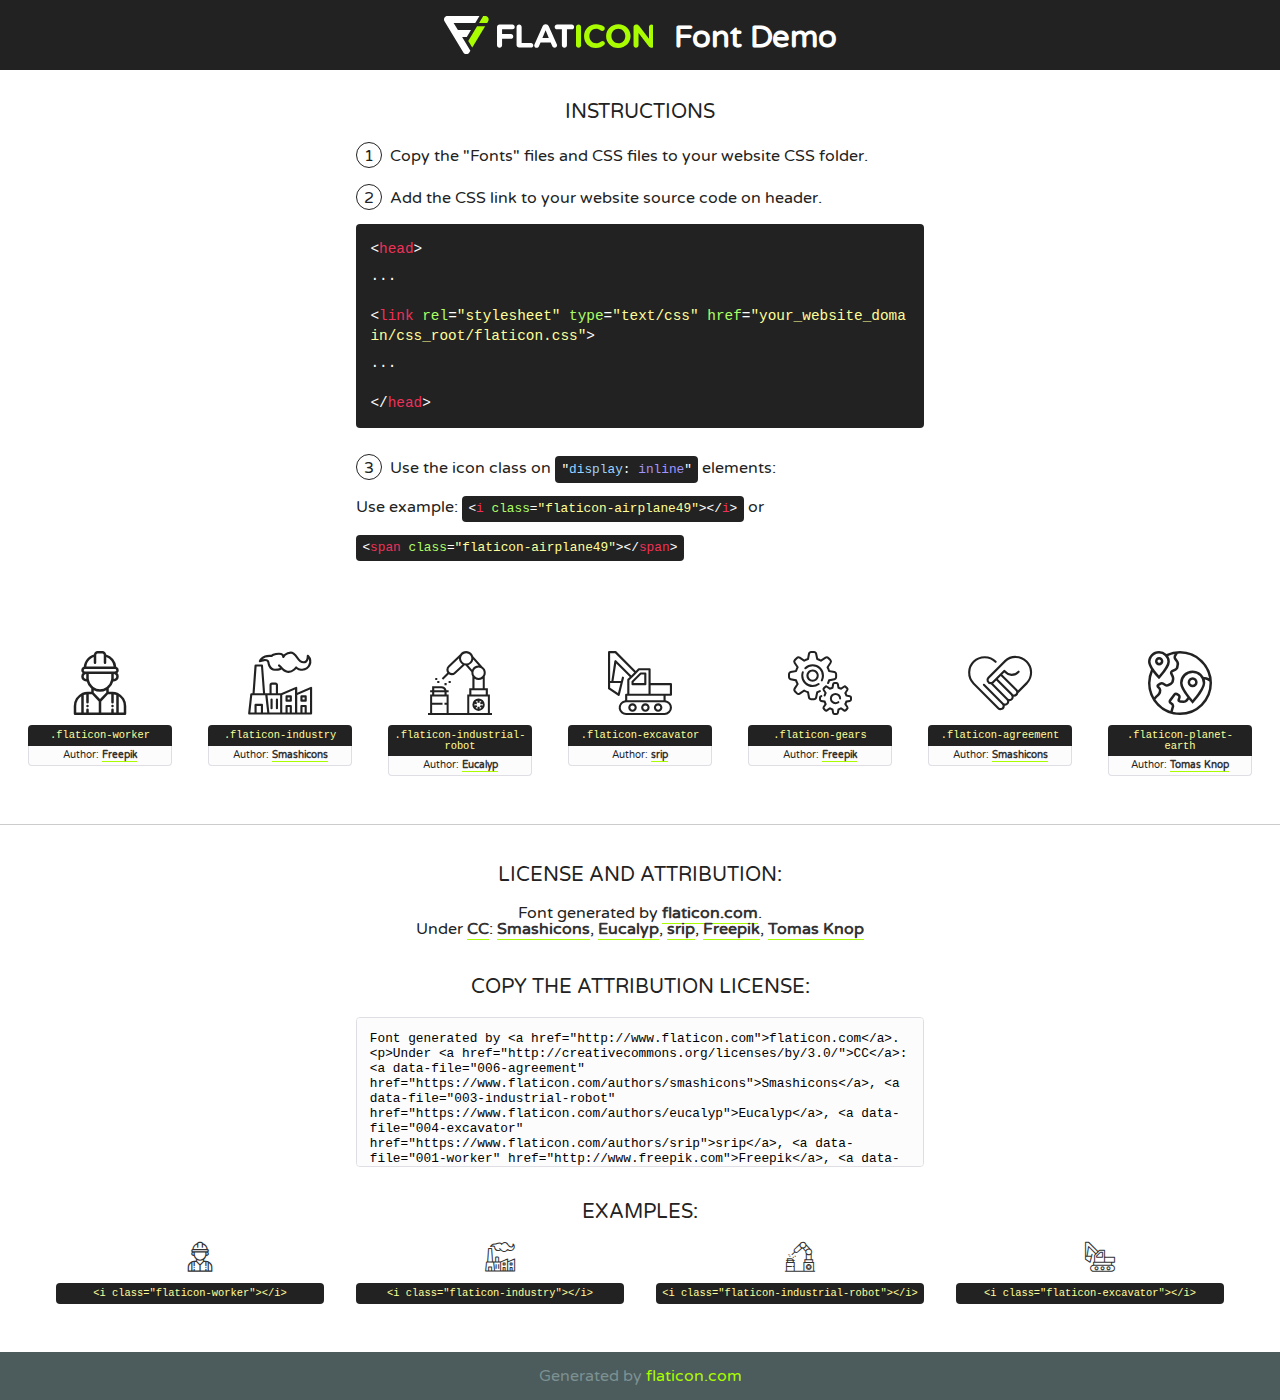
<file: fonts/flaticon/font/flaticon.html>
<!DOCTYPE html>
<!--
  Flaticon icon font: Flaticon
  Creation date: 24/09/2018 04:43
-->
<html>
<!DOCTYPE html>
<html>

<head>
    <title>Flaticon WebFont</title>
    <link href="http://fonts.googleapis.com/css?family=Varela+Round" rel="stylesheet" type="text/css" />
    <link rel="stylesheet" type="text/css" href="flaticon.css">
    <meta charset="UTF-8">
    <style>
    html, body, div, span, applet, object, iframe,
    h1, h2, h3, h4, h5, h6, p, blockquote, pre,
    a, abbr, acronym, address, big, cite, code,
    del, dfn, em, img, ins, kbd, q, s, samp,
    small, strike, strong, sub, sup, tt, var,
    b, u, i, center,
    dl, dt, dd, ol, ul, li,
    fieldset, form, label, legend,
    table, caption, tbody, tfoot, thead, tr, th, td,
    article, aside, canvas, details, embed, 
    figure, figcaption, footer, header, hgroup, 
    menu, nav, output, ruby, section, summary,
    time, mark, audio, video {
        margin: 0;
        padding: 0;
        border: 0;
        font-size: 100%;
        font: inherit;
        vertical-align: baseline;
    }
    /* HTML5 display-role reset for older browsers */
    article, aside, details, figcaption, figure, 
    footer, header, hgroup, menu, nav, section {
        display: block;
    }
    body {
        line-height: 1;
    }
    ol, ul {
        list-style: none;
    }
    blockquote, q {
        quotes: none;
    }
    blockquote:before, blockquote:after,
    q:before, q:after {
        content: '';
        content: none;
    }
    table {
        border-collapse: collapse;
        border-spacing: 0;
    }
    body {
        font-family: 'Varela Round', Helvetica, Arial, sans-serif;
        font-size: 16px;
        color: #222;
    }
    a {
        color: #333;
        border-bottom: 1px solid #a9fd00;
        font-weight: bold;
        text-decoration: none;
    }
    * {
        -moz-box-sizing: border-box;
        -webkit-box-sizing: border-box;
        box-sizing: border-box;
        margin: 0;
        padding: 0;
    }
    [class^="flaticon-"]:before, [class*=" flaticon-"]:before, [class^="flaticon-"]:after, [class*=" flaticon-"]:after {
        font-family: Flaticon;
        font-size: 30px;
        font-style: normal;
        margin-left: 20px;
        color: #333;
    }
    .wrapper {
        max-width: 600px;
        margin: auto;
        padding: 0 1em;
    }
    .title {
        font-size: 1.25em;
        text-align: center;
        margin-bottom: 1em;
        text-transform: uppercase;
    }
    header {
        text-align: center;
        background-color: #222;
        color: #fff;
        padding: 1em;
    }
    header .logo {
        width: 210px;
        height: 38px;
        display: inline-block;
        vertical-align: middle;
        margin-right: 1em;
        border: none;
    }
    header strong {
        font-size: 1.95em;
        font-weight: bold;
        vertical-align: middle;
        margin-top: 5px;
        display: inline-block;
    }
    .demo {
        margin: 2em auto;
        line-height: 1.25em;
    }
    .demo ul li {
        margin-bottom: 1em;
    }
    .demo ul li .num {
        color: #222;
        border-radius: 20px;
        display: inline-block;
        width: 26px;
        padding: 3px;
        height: 26px;
        text-align: center;
        margin-right: 0.5em;
        border: 1px solid #222;
    }
    .demo ul li code {
        background-color: #222;
        border-radius: 4px;
        padding: 0.25em 0.5em;
        display: inline-block;
        color: #fff;
        font-family: Consolas,Monaco,Lucida Console,Liberation Mono,DejaVu Sans Mono,Bitstream Vera Sans Mono,Courier New, monospace;
        font-weight: lighter;
        margin-top: 1em;
        font-size: 0.8em;
        word-break: break-all;
    }
    .demo ul li code.big {
        padding: 1em;
        font-size: 0.9em;
    }
    .demo ul li code .red {
        color: #EF3159;
    }
    .demo ul li code .green {
        color: #ACFF65;
    }
    .demo ul li code .yellow {
        color: #FFFF99;
    }
    .demo ul li code .blue {
        color: #99D3FF;
    }
    .demo ul li code .purple {
        color: #A295FF;
    }
    .demo ul li code .dots {
        margin-top: 0.5em;
        display: block;
    }
    #glyphs {
        border-bottom: 1px solid #ccc;
        padding: 2em 0;
        text-align: center;
    }
    .glyph {
        display: inline-block;
        width: 9em;
        margin: 1em;
        text-align: center;
        vertical-align: top;
        background: #FFF;
    }
    .glyph .glyph-icon {
        padding: 10px;
        display: block;
        font-family:"Flaticon";
        font-size: 64px;
        line-height: 1;
    }
    .glyph .glyph-icon:before {
        font-size: 64px;
        color: #222;
        margin-left: 0;
    }
    .class-name {
        font-size: 0.65em;
        background-color: #222;
        color: #fff;
        border-radius: 4px 4px 0 0;
        padding: 0.5em;
        color: #FFFF99;
        font-family: Consolas,Monaco,Lucida Console,Liberation Mono,DejaVu Sans Mono,Bitstream Vera Sans Mono,Courier New, monospace;
    }
    .author-name {
        font-size: 0.6em;
        background-color: #fcfcfd;
        border: 1px solid #DEDEE4;
        border-top: 0;
        border-radius: 0 0 4px 4px;
        padding: 0.5em;
    }
    .class-name:last-child {
        font-size: 10px;
        color:#888;
    }
    .class-name:last-child a {
        font-size: 10px;
        color:#555;
    }
    .class-name:last-child a:hover {
        color:#a9fd00;
    }
    .glyph > input {
        display: block;
        width: 100px;
        margin: 5px auto;
        text-align: center;
        font-size: 12px;
        cursor: text;
    }
    .glyph > input.icon-input {
        font-family:"Flaticon";
        font-size: 16px;
        margin-bottom: 10px;
    }
    .attribution .title {
        margin-top: 2em;
    }
    .attribution textarea {
        background-color: #fcfcfd;
        padding: 1em;
        border: none;
        box-shadow: none;
        border: 1px solid #DEDEE4;
        border-radius: 4px;
        resize: none;
        width: 100%;
        height: 150px;
        font-size: 0.8em;
        font-family: Consolas,Monaco,Lucida Console,Liberation Mono,DejaVu Sans Mono,Bitstream Vera Sans Mono,Courier New, monospace;
        -webkit-appearance: none;
    }
    .iconsuse {
        margin: 2em auto;
        text-align: center;
        max-width: 1200px;
    }
    .iconsuse:after {
        content: '';
        display: table;
        clear: both;
    }
    .iconsuse .image {
        float: left;
        width: 25%;
        padding: 0 1em;
    }
    .iconsuse .image p {
        margin-bottom: 1em;
    }
    .iconsuse .image span {
        display: block;
        font-size: 0.65em;
        background-color: #222;
        color: #fff;
        border-radius: 4px;
        padding: 0.5em;
        color: #FFFF99;
        margin-top: 1em;
        font-family: Consolas,Monaco,Lucida Console,Liberation Mono,DejaVu Sans Mono,Bitstream Vera Sans Mono,Courier New, monospace;
    }
    #footer {
        text-align: center;
        background-color: #4C5B5C;
        color: #7c9192;
        padding: 1em;
    }
    #footer a {
        border: none;
        color: #a9fd00;
        font-weight: normal;
    }
    @media (max-width: 960px) {
        .iconsuse .image {
            width: 50%;
        }
    }
    @media (max-width: 560px) {
        .iconsuse .image {
            width: 100%;
        }
    }
    </style>
</head>

<body class="characters-off">

    <header>
        <a href="http://www.flaticon.com" target="_blank" class="logo">
            <svg version="1.1" xmlns="http://www.w3.org/2000/svg" xmlns:xlink="http://www.w3.org/1999/xlink" xmlns:a="http://ns.adobe.com/AdobeSVGViewerExtensions/3.0/" viewBox="0 0 560.875 102.036" enable-background="new 0 0 560.875 102.036" xml:space="preserve">
                <defs>
                </defs>
                <g>
                    <g class="letters">
                        <path fill="#ffffff" d="M141.596,29.675c0-3.777,2.985-6.767,6.764-6.767h34.438c3.426,0,6.15,2.728,6.15,6.15
                        c0,3.43-2.724,6.149-6.15,6.149h-27.674v13.091h23.719c3.429,0,6.151,2.724,6.151,6.15c0,3.43-2.723,6.149-6.151,6.149h-23.719
                        v17.574c0,3.773-2.986,6.761-6.764,6.761c-3.779,0-6.764-2.989-6.764-6.761V29.675z"></path>
                        <path fill="#ffffff" d="M193.844,29.149c0-3.781,2.985-6.767,6.764-6.767c3.776,0,6.763,2.985,6.763,6.767v42.957h25.039
                        c3.426,0,6.149,2.726,6.149,6.153c0,3.425-2.723,6.15-6.149,6.15h-31.802c-3.779,0-6.764-2.986-6.764-6.768V29.149z"></path>
                        <path fill="#ffffff" d="M241.891,75.71l21.438-48.407c1.492-3.341,4.215-5.357,7.906-5.357h0.792
                        c3.686,0,6.323,2.017,7.815,5.357l21.439,48.407c0.436,0.967,0.701,1.845,0.701,2.723c0,3.602-2.809,6.501-6.414,6.501
                        c-3.161,0-5.269-1.845-6.499-4.655l-4.132-9.661h-27.059l-4.301,10.102c-1.144,2.631-3.426,4.214-6.237,4.214
                        c-3.517,0-6.24-2.81-6.24-6.325C241.1,77.64,241.451,76.677,241.891,75.71z M279.932,58.666l-8.521-20.297l-8.526,20.297H279.932
                        z"></path>
                        <path fill="#ffffff" d="M314.864,35.387H301.86c-3.429,0-6.239-2.813-6.239-6.238c0-3.429,2.811-6.24,6.239-6.24h39.533
                        c3.426,0,6.237,2.811,6.237,6.24c0,3.425-2.811,6.238-6.237,6.238h-13.001v42.785c0,3.773-2.99,6.761-6.764,6.761
                        c-3.779,0-6.764-2.989-6.764-6.761V35.387z"></path>
                        <path fill="#A9FD00" d="M352.615,29.149c0-3.781,2.985-6.767,6.767-6.767c3.774,0,6.761,2.985,6.761,6.767v49.024
                        c0,3.773-2.987,6.761-6.761,6.761c-3.781,0-6.767-2.989-6.767-6.761V29.149z"></path>
                        <path fill="#A9FD00" d="M374.132,53.836v-0.179c0-17.481,13.178-31.801,32.065-31.801c9.22,0,15.459,2.458,20.557,6.238
                        c1.402,1.054,2.637,2.985,2.637,5.357c0,3.692-2.985,6.59-6.681,6.59c-1.845,0-3.071-0.702-4.044-1.319
                        c-3.776-2.813-7.729-4.393-12.562-4.393c-10.364,0-17.831,8.611-17.831,19.154v0.173c0,10.542,7.291,19.329,17.831,19.329
                        c5.715,0,9.492-1.756,13.359-4.834c1.049-0.874,2.458-1.491,4.039-1.491c3.429,0,6.325,2.813,6.325,6.236
                        c0,2.106-1.056,3.78-2.282,4.834c-5.539,4.834-12.036,7.733-21.878,7.733C387.572,85.464,374.132,71.493,374.132,53.836z"></path>
                        <path fill="#A9FD00" d="M433.009,53.836v-0.179c0-17.481,13.79-31.801,32.766-31.801c18.981,0,32.592,14.143,32.592,31.628v0.173
                        c0,17.483-13.785,31.807-32.769,31.807C446.625,85.464,433.009,71.32,433.009,53.836z M484.224,53.836v-0.179
                        c0-10.539-7.725-19.326-18.626-19.326c-10.893,0-18.449,8.611-18.449,19.154v0.173c0,10.542,7.73,19.329,18.626,19.329
                        C476.676,72.986,484.224,64.378,484.224,53.836z"></path>
                        <path fill="#A9FD00" d="M506.233,29.321c0-3.774,2.99-6.763,6.767-6.763h1.401c3.252,0,5.183,1.583,7.029,3.953l26.093,34.265
                        V29.059c0-3.692,2.99-6.677,6.681-6.677c3.683,0,6.671,2.985,6.671,6.677v48.934c0,3.78-2.987,6.765-6.764,6.765h-0.436
                        c-3.257,0-5.188-1.581-7.034-3.953l-27.056-35.492v32.944c0,3.687-2.985,6.676-6.678,6.676c-3.683,0-6.673-2.989-6.673-6.676
                        V29.321z"></path>
                    </g>
                    <g class="insignia">
                        <path fill="#ffffff" d="M48.372,56.137h12.517l11.156-18.537H37.186L25.688,18.539h57.825L94.668,0H9.271
                        C5.925,0,2.842,1.801,1.198,4.716c-1.644,2.907-1.593,6.482,0.134,9.343l50.38,83.501c1.678,2.781,4.689,4.476,7.938,4.476
                        c3.246,0,6.257-1.695,7.935-4.476l2.898-4.804L48.372,56.137z"></path>
                        <g class="i">
                            <path fill="#A9FD00" d="M93.575,18.539h0.031v0.004l21.652,0.004l2.705-4.488c1.727-2.861,1.778-6.436,0.133-9.343
                            C116.454,1.801,113.371,0,110.026,0h-5.294L93.575,18.539z"></path>
                            <polygon fill="#A9FD00" points="88.291,27.356 64.725,66.486 75.519,84.404 109.942,27.356"></polygon>
                        </g>
                    </g>
                </g>
            </svg>
        </a>
        <strong>Font Demo</strong>
    </header>


    <section class="demo wrapper">

        <p class="title">Instructions</p>

        <ul>
            <li>
                <span class="num">1</span>Copy the "Fonts" files and CSS files to your website CSS folder.
            </li>
            <li>
                <span class="num">2</span>Add the CSS link to your website source code on header.
                <code class="big">
                    &lt;<span class="red">head</span>&gt;
                    <br/><span class="dots">...</span>
                    <br/>&lt;<span class="red">link</span> <span class="green">rel</span>=<span class="yellow">"stylesheet"</span> <span class="green">type</span>=<span class="yellow">"text/css"</span> <span class="green">href</span>=<span class="yellow">"your_website_domain/css_root/flaticon.css"</span>&gt;
                    <br/><span class="dots">...</span>
                    <br/>&lt;/<span class="red">head</span>&gt;
                </code>
            </li>

            <li>
                <p>
                    <span class="num">3</span>Use the icon class on <code>"<span class="blue">display</span>:<span class="purple"> inline</span>"</code> elements:
                    <br />
                    Use example: <code>&lt;<span class="red">i</span> <span class="green">class</span>=<span class="yellow">&quot;flaticon-airplane49&quot;</span>&gt;&lt;/<span class="red">i</span>&gt;</code> or <code>&lt;<span class="red">span</span> <span class="green">class</span>=<span class="yellow">&quot;flaticon-airplane49&quot;</span>&gt;&lt;/<span class="red">span</span>&gt;</code>
            </li>
        </ul>

    </section>




   <section id="glyphs">          
    
      
        <div class="glyph"><div class="glyph-icon flaticon-worker"></div>
            <div class="class-name">.flaticon-worker</div>
            <div class="author-name">Author: <a data-file="001-worker" href="http://www.freepik.com">Freepik</a> </div> 
        </div>        
        
        <div class="glyph"><div class="glyph-icon flaticon-industry"></div>
            <div class="class-name">.flaticon-industry</div>
            <div class="author-name">Author: <a data-file="002-industry" href="https://www.flaticon.com/authors/smashicons">Smashicons</a> </div> 
        </div>        
        
        <div class="glyph"><div class="glyph-icon flaticon-industrial-robot"></div>
            <div class="class-name">.flaticon-industrial-robot</div>
            <div class="author-name">Author: <a data-file="003-industrial-robot" href="https://www.flaticon.com/authors/eucalyp">Eucalyp</a> </div> 
        </div>        
        
        <div class="glyph"><div class="glyph-icon flaticon-excavator"></div>
            <div class="class-name">.flaticon-excavator</div>
            <div class="author-name">Author: <a data-file="004-excavator" href="https://www.flaticon.com/authors/srip">srip</a> </div> 
        </div>        
        
        <div class="glyph"><div class="glyph-icon flaticon-gears"></div>
            <div class="class-name">.flaticon-gears</div>
            <div class="author-name">Author: <a data-file="005-gears" href="http://www.freepik.com">Freepik</a> </div> 
        </div>        
        
        <div class="glyph"><div class="glyph-icon flaticon-agreement"></div>
            <div class="class-name">.flaticon-agreement</div>
            <div class="author-name">Author: <a data-file="006-agreement" href="https://www.flaticon.com/authors/smashicons">Smashicons</a> </div> 
        </div>        
        
        <div class="glyph"><div class="glyph-icon flaticon-planet-earth"></div>
            <div class="class-name">.flaticon-planet-earth</div>
            <div class="author-name">Author: <a data-file="007-planet-earth" href="https://www.flaticon.com/authors/tomas-knop">Tomas Knop</a> </div> 
        </div>        
        

    </section>



    <section class="attribution wrapper"   style="text-align:center;">

      <div class="title">License and attribution:</div><div class="attrDiv">Font generated by <a href="http://www.flaticon.com">flaticon.com</a>. <div><p>Under <a href="http://creativecommons.org/licenses/by/3.0/">CC</a>: <a data-file="006-agreement" href="https://www.flaticon.com/authors/smashicons">Smashicons</a>, <a data-file="003-industrial-robot" href="https://www.flaticon.com/authors/eucalyp">Eucalyp</a>, <a data-file="004-excavator" href="https://www.flaticon.com/authors/srip">srip</a>, <a data-file="001-worker" href="http://www.freepik.com">Freepik</a>, <a data-file="007-planet-earth" href="https://www.flaticon.com/authors/tomas-knop">Tomas Knop</a></p>  </div>
      </div>
      <div class="title">Copy the Attribution License:</div>

    <textarea onclick="this.focus();this.select();">Font generated by &lt;a href=&quot;http://www.flaticon.com&quot;&gt;flaticon.com&lt;/a&gt;. <p>Under <a href="http://creativecommons.org/licenses/by/3.0/">CC</a>: <a data-file="006-agreement" href="https://www.flaticon.com/authors/smashicons">Smashicons</a>, <a data-file="003-industrial-robot" href="https://www.flaticon.com/authors/eucalyp">Eucalyp</a>, <a data-file="004-excavator" href="https://www.flaticon.com/authors/srip">srip</a>, <a data-file="001-worker" href="http://www.freepik.com">Freepik</a>, <a data-file="007-planet-earth" href="https://www.flaticon.com/authors/tomas-knop">Tomas Knop</a></p>  
     </textarea>

    </section>

    <section class="iconsuse">

          <div class="title">Examples:</div>            
             
            <div class="image">
                <p>
                    <i class="glyph-icon flaticon-worker"></i> 
                    <span>&lt;i class=&quot;flaticon-worker&quot;&gt;&lt;/i&gt;</span>
                </p>
            </div>
            
            <div class="image">
                <p>
                    <i class="glyph-icon flaticon-industry"></i> 
                    <span>&lt;i class=&quot;flaticon-industry&quot;&gt;&lt;/i&gt;</span>
                </p>
            </div>
            
            <div class="image">
                <p>
                    <i class="glyph-icon flaticon-industrial-robot"></i> 
                    <span>&lt;i class=&quot;flaticon-industrial-robot&quot;&gt;&lt;/i&gt;</span>
                </p>
            </div>
            
            <div class="image">
                <p>
                    <i class="glyph-icon flaticon-excavator"></i> 
                    <span>&lt;i class=&quot;flaticon-excavator&quot;&gt;&lt;/i&gt;</span>
                </p>
            </div>
                       
        </div>
                            
    </section>

<div id="footer">
    <div>Generated by <a href="http://www.flaticon.com">flaticon.com</a>
    </div>
</div>



</body>
</html>
</file>
<file: fonts/icomoon/style.css>
@font-face {
  font-family: 'icomoon';
  src:  url('fonts/icomoon.eot?10si43');
  src:  url('fonts/icomoon.eot?10si43#iefix') format('embedded-opentype'),
    url('fonts/icomoon.ttf?10si43') format('truetype'),
    url('fonts/icomoon.woff?10si43') format('woff'),
    url('fonts/icomoon.svg?10si43#icomoon') format('svg');
  font-weight: normal;
  font-style: normal;
}

[class^="icon-"], [class*=" icon-"] {
  /* use !important to prevent issues with browser extensions that change fonts */
  font-family: 'icomoon' !important;
  speak: none;
  font-style: normal;
  font-weight: normal;
  font-variant: normal;
  text-transform: none;
  line-height: 1;

  /* Better Font Rendering =========== */
  -webkit-font-smoothing: antialiased;
  -moz-osx-font-smoothing: grayscale;
}

.icon-asterisk:before {
  content: "\f069";
}
.icon-plus:before {
  content: "\f067";
}
.icon-question:before {
  content: "\f128";
}
.icon-minus:before {
  content: "\f068";
}
.icon-glass:before {
  content: "\f000";
}
.icon-music:before {
  content: "\f001";
}
.icon-search:before {
  content: "\f002";
}
.icon-envelope-o:before {
  content: "\f003";
}
.icon-heart:before {
  content: "\f004";
}
.icon-star:before {
  content: "\f005";
}
.icon-star-o:before {
  content: "\f006";
}
.icon-user:before {
  content: "\f007";
}
.icon-film:before {
  content: "\f008";
}
.icon-th-large:before {
  content: "\f009";
}
.icon-th:before {
  content: "\f00a";
}
.icon-th-list:before {
  content: "\f00b";
}
.icon-check:before {
  content: "\f00c";
}
.icon-close:before {
  content: "\f00d";
}
.icon-remove:before {
  content: "\f00d";
}
.icon-times:before {
  content: "\f00d";
}
.icon-search-plus:before {
  content: "\f00e";
}
.icon-search-minus:before {
  content: "\f010";
}
.icon-power-off:before {
  content: "\f011";
}
.icon-signal:before {
  content: "\f012";
}
.icon-cog:before {
  content: "\f013";
}
.icon-gear:before {
  content: "\f013";
}
.icon-trash-o:before {
  content: "\f014";
}
.icon-home:before {
  content: "\f015";
}
.icon-file-o:before {
  content: "\f016";
}
.icon-clock-o:before {
  content: "\f017";
}
.icon-road:before {
  content: "\f018";
}
.icon-download:before {
  content: "\f019";
}
.icon-arrow-circle-o-down:before {
  content: "\f01a";
}
.icon-arrow-circle-o-up:before {
  content: "\f01b";
}
.icon-inbox:before {
  content: "\f01c";
}
.icon-play-circle-o:before {
  content: "\f01d";
}
.icon-repeat:before {
  content: "\f01e";
}
.icon-rotate-right:before {
  content: "\f01e";
}
.icon-refresh:before {
  content: "\f021";
}
.icon-list-alt:before {
  content: "\f022";
}
.icon-lock:before {
  content: "\f023";
}
.icon-flag:before {
  content: "\f024";
}
.icon-headphones:before {
  content: "\f025";
}
.icon-volume-off:before {
  content: "\f026";
}
.icon-volume-down:before {
  content: "\f027";
}
.icon-volume-up:before {
  content: "\f028";
}
.icon-qrcode:before {
  content: "\f029";
}
.icon-barcode:before {
  content: "\f02a";
}
.icon-tag:before {
  content: "\f02b";
}
.icon-tags:before {
  content: "\f02c";
}
.icon-book:before {
  content: "\f02d";
}
.icon-bookmark:before {
  content: "\f02e";
}
.icon-print:before {
  content: "\f02f";
}
.icon-camera:before {
  content: "\f030";
}
.icon-font:before {
  content: "\f031";
}
.icon-bold:before {
  content: "\f032";
}
.icon-italic:before {
  content: "\f033";
}
.icon-text-height:before {
  content: "\f034";
}
.icon-text-width:before {
  content: "\f035";
}
.icon-align-left:before {
  content: "\f036";
}
.icon-align-center:before {
  content: "\f037";
}
.icon-align-right:before {
  content: "\f038";
}
.icon-align-justify:before {
  content: "\f039";
}
.icon-list:before {
  content: "\f03a";
}
.icon-dedent:before {
  content: "\f03b";
}
.icon-outdent:before {
  content: "\f03b";
}
.icon-indent:before {
  content: "\f03c";
}
.icon-video-camera:before {
  content: "\f03d";
}
.icon-image:before {
  content: "\f03e";
}
.icon-photo:before {
  content: "\f03e";
}
.icon-picture-o:before {
  content: "\f03e";
}
.icon-pencil:before {
  content: "\f040";
}
.icon-map-marker:before {
  content: "\f041";
}
.icon-adjust:before {
  content: "\f042";
}
.icon-tint:before {
  content: "\f043";
}
.icon-edit:before {
  content: "\f044";
}
.icon-pencil-square-o:before {
  content: "\f044";
}
.icon-share-square-o:before {
  content: "\f045";
}
.icon-check-square-o:before {
  content: "\f046";
}
.icon-arrows:before {
  content: "\f047";
}
.icon-step-backward:before {
  content: "\f048";
}
.icon-fast-backward:before {
  content: "\f049";
}
.icon-backward:before {
  content: "\f04a";
}
.icon-play:before {
  content: "\f04b";
}
.icon-pause:before {
  content: "\f04c";
}
.icon-stop:before {
  content: "\f04d";
}
.icon-forward:before {
  content: "\f04e";
}
.icon-fast-forward:before {
  content: "\f050";
}
.icon-step-forward:before {
  content: "\f051";
}
.icon-eject:before {
  content: "\f052";
}
.icon-chevron-left:before {
  content: "\f053";
}
.icon-chevron-right:before {
  content: "\f054";
}
.icon-plus-circle:before {
  content: "\f055";
}
.icon-minus-circle:before {
  content: "\f056";
}
.icon-times-circle:before {
  content: "\f057";
}
.icon-check-circle:before {
  content: "\f058";
}
.icon-question-circle:before {
  content: "\f059";
}
.icon-info-circle:before {
  content: "\f05a";
}
.icon-crosshairs:before {
  content: "\f05b";
}
.icon-times-circle-o:before {
  content: "\f05c";
}
.icon-check-circle-o:before {
  content: "\f05d";
}
.icon-ban:before {
  content: "\f05e";
}
.icon-arrow-left:before {
  content: "\f060";
}
.icon-arrow-right:before {
  content: "\f061";
}
.icon-arrow-up:before {
  content: "\f062";
}
.icon-arrow-down:before {
  content: "\f063";
}
.icon-mail-forward:before {
  content: "\f064";
}
.icon-share:before {
  content: "\f064";
}
.icon-expand:before {
  content: "\f065";
}
.icon-compress:before {
  content: "\f066";
}
.icon-exclamation-circle:before {
  content: "\f06a";
}
.icon-gift:before {
  content: "\f06b";
}
.icon-leaf:before {
  content: "\f06c";
}
.icon-fire:before {
  content: "\f06d";
}
.icon-eye:before {
  content: "\f06e";
}
.icon-eye-slash:before {
  content: "\f070";
}
.icon-exclamation-triangle:before {
  content: "\f071";
}
.icon-warning:before {
  content: "\f071";
}
.icon-plane:before {
  content: "\f072";
}
.icon-calendar:before {
  content: "\f073";
}
.icon-random:before {
  content: "\f074";
}
.icon-comment:before {
  content: "\f075";
}
.icon-magnet:before {
  content: "\f076";
}
.icon-chevron-up:before {
  content: "\f077";
}
.icon-chevron-down:before {
  content: "\f078";
}
.icon-retweet:before {
  content: "\f079";
}
.icon-shopping-cart:before {
  content: "\f07a";
}
.icon-folder:before {
  content: "\f07b";
}
.icon-folder-open:before {
  content: "\f07c";
}
.icon-arrows-v:before {
  content: "\f07d";
}
.icon-arrows-h:before {
  content: "\f07e";
}
.icon-bar-chart:before {
  content: "\f080";
}
.icon-bar-chart-o:before {
  content: "\f080";
}
.icon-twitter-square:before {
  content: "\f081";
}
.icon-facebook-square:before {
  content: "\f082";
}
.icon-camera-retro:before {
  content: "\f083";
}
.icon-key:before {
  content: "\f084";
}
.icon-cogs:before {
  content: "\f085";
}
.icon-gears:before {
  content: "\f085";
}
.icon-comments:before {
  content: "\f086";
}
.icon-thumbs-o-up:before {
  content: "\f087";
}
.icon-thumbs-o-down:before {
  content: "\f088";
}
.icon-star-half:before {
  content: "\f089";
}
.icon-heart-o:before {
  content: "\f08a";
}
.icon-sign-out:before {
  content: "\f08b";
}
.icon-linkedin-square:before {
  content: "\f08c";
}
.icon-thumb-tack:before {
  content: "\f08d";
}
.icon-external-link:before {
  content: "\f08e";
}
.icon-sign-in:before {
  content: "\f090";
}
.icon-trophy:before {
  content: "\f091";
}
.icon-github-square:before {
  content: "\f092";
}
.icon-upload:before {
  content: "\f093";
}
.icon-lemon-o:before {
  content: "\f094";
}
.icon-phone:before {
  content: "\f095";
}
.icon-square-o:before {
  content: "\f096";
}
.icon-bookmark-o:before {
  content: "\f097";
}
.icon-phone-square:before {
  content: "\f098";
}
.icon-twitter:before {
  content: "\f099";
}
.icon-facebook:before {
  content: "\f09a";
}
.icon-facebook-f:before {
  content: "\f09a";
}
.icon-github:before {
  content: "\f09b";
}
.icon-unlock:before {
  content: "\f09c";
}
.icon-credit-card:before {
  content: "\f09d";
}
.icon-feed:before {
  content: "\f09e";
}
.icon-rss:before {
  content: "\f09e";
}
.icon-hdd-o:before {
  content: "\f0a0";
}
.icon-bullhorn:before {
  content: "\f0a1";
}
.icon-bell-o:before {
  content: "\f0a2";
}
.icon-certificate:before {
  content: "\f0a3";
}
.icon-hand-o-right:before {
  content: "\f0a4";
}
.icon-hand-o-left:before {
  content: "\f0a5";
}
.icon-hand-o-up:before {
  content: "\f0a6";
}
.icon-hand-o-down:before {
  content: "\f0a7";
}
.icon-arrow-circle-left:before {
  content: "\f0a8";
}
.icon-arrow-circle-right:before {
  content: "\f0a9";
}
.icon-arrow-circle-up:before {
  content: "\f0aa";
}
.icon-arrow-circle-down:before {
  content: "\f0ab";
}
.icon-globe:before {
  content: "\f0ac";
}
.icon-wrench:before {
  content: "\f0ad";
}
.icon-tasks:before {
  content: "\f0ae";
}
.icon-filter:before {
  content: "\f0b0";
}
.icon-briefcase:before {
  content: "\f0b1";
}
.icon-arrows-alt:before {
  content: "\f0b2";
}
.icon-group:before {
  content: "\f0c0";
}
.icon-users:before {
  content: "\f0c0";
}
.icon-chain:before {
  content: "\f0c1";
}
.icon-link:before {
  content: "\f0c1";
}
.icon-cloud:before {
  content: "\f0c2";
}
.icon-flask:before {
  content: "\f0c3";
}
.icon-cut:before {
  content: "\f0c4";
}
.icon-scissors:before {
  content: "\f0c4";
}
.icon-copy:before {
  content: "\f0c5";
}
.icon-files-o:before {
  content: "\f0c5";
}
.icon-paperclip:before {
  content: "\f0c6";
}
.icon-floppy-o:before {
  content: "\f0c7";
}
.icon-save:before {
  content: "\f0c7";
}
.icon-square:before {
  content: "\f0c8";
}
.icon-bars:before {
  content: "\f0c9";
}
.icon-navicon:before {
  content: "\f0c9";
}
.icon-reorder:before {
  content: "\f0c9";
}
.icon-list-ul:before {
  content: "\f0ca";
}
.icon-list-ol:before {
  content: "\f0cb";
}
.icon-strikethrough:before {
  content: "\f0cc";
}
.icon-underline:before {
  content: "\f0cd";
}
.icon-table:before {
  content: "\f0ce";
}
.icon-magic:before {
  content: "\f0d0";
}
.icon-truck:before {
  content: "\f0d1";
}
.icon-pinterest:before {
  content: "\f0d2";
}
.icon-pinterest-square:before {
  content: "\f0d3";
}
.icon-google-plus-square:before {
  content: "\f0d4";
}
.icon-google-plus:before {
  content: "\f0d5";
}
.icon-money:before {
  content: "\f0d6";
}
.icon-caret-down:before {
  content: "\f0d7";
}
.icon-caret-up:before {
  content: "\f0d8";
}
.icon-caret-left:before {
  content: "\f0d9";
}
.icon-caret-right:before {
  content: "\f0da";
}
.icon-columns:before {
  content: "\f0db";
}
.icon-sort:before {
  content: "\f0dc";
}
.icon-unsorted:before {
  content: "\f0dc";
}
.icon-sort-desc:before {
  content: "\f0dd";
}
.icon-sort-down:before {
  content: "\f0dd";
}
.icon-sort-asc:before {
  content: "\f0de";
}
.icon-sort-up:before {
  content: "\f0de";
}
.icon-envelope:before {
  content: "\f0e0";
}
.icon-linkedin:before {
  content: "\f0e1";
}
.icon-rotate-left:before {
  content: "\f0e2";
}
.icon-undo:before {
  content: "\f0e2";
}
.icon-gavel:before {
  content: "\f0e3";
}
.icon-legal:before {
  content: "\f0e3";
}
.icon-dashboard:before {
  content: "\f0e4";
}
.icon-tachometer:before {
  content: "\f0e4";
}
.icon-comment-o:before {
  content: "\f0e5";
}
.icon-comments-o:before {
  content: "\f0e6";
}
.icon-bolt:before {
  content: "\f0e7";
}
.icon-flash:before {
  content: "\f0e7";
}
.icon-sitemap:before {
  content: "\f0e8";
}
.icon-umbrella:before {
  content: "\f0e9";
}
.icon-clipboard:before {
  content: "\f0ea";
}
.icon-paste:before {
  content: "\f0ea";
}
.icon-lightbulb-o:before {
  content: "\f0eb";
}
.icon-exchange:before {
  content: "\f0ec";
}
.icon-cloud-download:before {
  content: "\f0ed";
}
.icon-cloud-upload:before {
  content: "\f0ee";
}
.icon-user-md:before {
  content: "\f0f0";
}
.icon-stethoscope:before {
  content: "\f0f1";
}
.icon-suitcase:before {
  content: "\f0f2";
}
.icon-bell:before {
  content: "\f0f3";
}
.icon-coffee:before {
  content: "\f0f4";
}
.icon-cutlery:before {
  content: "\f0f5";
}
.icon-file-text-o:before {
  content: "\f0f6";
}
.icon-building-o:before {
  content: "\f0f7";
}
.icon-hospital-o:before {
  content: "\f0f8";
}
.icon-ambulance:before {
  content: "\f0f9";
}
.icon-medkit:before {
  content: "\f0fa";
}
.icon-fighter-jet:before {
  content: "\f0fb";
}
.icon-beer:before {
  content: "\f0fc";
}
.icon-h-square:before {
  content: "\f0fd";
}
.icon-plus-square:before {
  content: "\f0fe";
}
.icon-angle-double-left:before {
  content: "\f100";
}
.icon-angle-double-right:before {
  content: "\f101";
}
.icon-angle-double-up:before {
  content: "\f102";
}
.icon-angle-double-down:before {
  content: "\f103";
}
.icon-angle-left:before {
  content: "\f104";
}
.icon-angle-right:before {
  content: "\f105";
}
.icon-angle-up:before {
  content: "\f106";
}
.icon-angle-down:before {
  content: "\f107";
}
.icon-desktop:before {
  content: "\f108";
}
.icon-laptop:before {
  content: "\f109";
}
.icon-tablet:before {
  content: "\f10a";
}
.icon-mobile:before {
  content: "\f10b";
}
.icon-mobile-phone:before {
  content: "\f10b";
}
.icon-circle-o:before {
  content: "\f10c";
}
.icon-quote-left:before {
  content: "\f10d";
}
.icon-quote-right:before {
  content: "\f10e";
}
.icon-spinner:before {
  content: "\f110";
}
.icon-circle:before {
  content: "\f111";
}
.icon-mail-reply:before {
  content: "\f112";
}
.icon-reply:before {
  content: "\f112";
}
.icon-github-alt:before {
  content: "\f113";
}
.icon-folder-o:before {
  content: "\f114";
}
.icon-folder-open-o:before {
  content: "\f115";
}
.icon-smile-o:before {
  content: "\f118";
}
.icon-frown-o:before {
  content: "\f119";
}
.icon-meh-o:before {
  content: "\f11a";
}
.icon-gamepad:before {
  content: "\f11b";
}
.icon-keyboard-o:before {
  content: "\f11c";
}
.icon-flag-o:before {
  content: "\f11d";
}
.icon-flag-checkered:before {
  content: "\f11e";
}
.icon-terminal:before {
  content: "\f120";
}
.icon-code:before {
  content: "\f121";
}
.icon-mail-reply-all:before {
  content: "\f122";
}
.icon-reply-all:before {
  content: "\f122";
}
.icon-star-half-empty:before {
  content: "\f123";
}
.icon-star-half-full:before {
  content: "\f123";
}
.icon-star-half-o:before {
  content: "\f123";
}
.icon-location-arrow:before {
  content: "\f124";
}
.icon-crop:before {
  content: "\f125";
}
.icon-code-fork:before {
  content: "\f126";
}
.icon-chain-broken:before {
  content: "\f127";
}
.icon-unlink:before {
  content: "\f127";
}
.icon-info:before {
  content: "\f129";
}
.icon-exclamation:before {
  content: "\f12a";
}
.icon-superscript:before {
  content: "\f12b";
}
.icon-subscript:before {
  content: "\f12c";
}
.icon-eraser:before {
  content: "\f12d";
}
.icon-puzzle-piece:before {
  content: "\f12e";
}
.icon-microphone:before {
  content: "\f130";
}
.icon-microphone-slash:before {
  content: "\f131";
}
.icon-shield:before {
  content: "\f132";
}
.icon-calendar-o:before {
  content: "\f133";
}
.icon-fire-extinguisher:before {
  content: "\f134";
}
.icon-rocket:before {
  content: "\f135";
}
.icon-maxcdn:before {
  content: "\f136";
}
.icon-chevron-circle-left:before {
  content: "\f137";
}
.icon-chevron-circle-right:before {
  content: "\f138";
}
.icon-chevron-circle-up:before {
  content: "\f139";
}
.icon-chevron-circle-down:before {
  content: "\f13a";
}
.icon-html5:before {
  content: "\f13b";
}
.icon-css3:before {
  content: "\f13c";
}
.icon-anchor:before {
  content: "\f13d";
}
.icon-unlock-alt:before {
  content: "\f13e";
}
.icon-bullseye:before {
  content: "\f140";
}
.icon-ellipsis-h:before {
  content: "\f141";
}
.icon-ellipsis-v:before {
  content: "\f142";
}
.icon-rss-square:before {
  content: "\f143";
}
.icon-play-circle:before {
  content: "\f144";
}
.icon-ticket:before {
  content: "\f145";
}
.icon-minus-square:before {
  content: "\f146";
}
.icon-minus-square-o:before {
  content: "\f147";
}
.icon-level-up:before {
  content: "\f148";
}
.icon-level-down:before {
  content: "\f149";
}
.icon-check-square:before {
  content: "\f14a";
}
.icon-pencil-square:before {
  content: "\f14b";
}
.icon-external-link-square:before {
  content: "\f14c";
}
.icon-share-square:before {
  content: "\f14d";
}
.icon-compass:before {
  content: "\f14e";
}
.icon-caret-square-o-down:before {
  content: "\f150";
}
.icon-toggle-down:before {
  content: "\f150";
}
.icon-caret-square-o-up:before {
  content: "\f151";
}
.icon-toggle-up:before {
  content: "\f151";
}
.icon-caret-square-o-right:before {
  content: "\f152";
}
.icon-toggle-right:before {
  content: "\f152";
}
.icon-eur:before {
  content: "\f153";
}
.icon-euro:before {
  content: "\f153";
}
.icon-gbp:before {
  content: "\f154";
}
.icon-dollar:before {
  content: "\f155";
}
.icon-usd:before {
  content: "\f155";
}
.icon-inr:before {
  content: "\f156";
}
.icon-rupee:before {
  content: "\f156";
}
.icon-cny:before {
  content: "\f157";
}
.icon-jpy:before {
  content: "\f157";
}
.icon-rmb:before {
  content: "\f157";
}
.icon-yen:before {
  content: "\f157";
}
.icon-rouble:before {
  content: "\f158";
}
.icon-rub:before {
  content: "\f158";
}
.icon-ruble:before {
  content: "\f158";
}
.icon-krw:before {
  content: "\f159";
}
.icon-won:before {
  content: "\f159";
}
.icon-bitcoin:before {
  content: "\f15a";
}
.icon-btc:before {
  content: "\f15a";
}
.icon-file:before {
  content: "\f15b";
}
.icon-file-text:before {
  content: "\f15c";
}
.icon-sort-alpha-asc:before {
  content: "\f15d";
}
.icon-sort-alpha-desc:before {
  content: "\f15e";
}
.icon-sort-amount-asc:before {
  content: "\f160";
}
.icon-sort-amount-desc:before {
  content: "\f161";
}
.icon-sort-numeric-asc:before {
  content: "\f162";
}
.icon-sort-numeric-desc:before {
  content: "\f163";
}
.icon-thumbs-up:before {
  content: "\f164";
}
.icon-thumbs-down:before {
  content: "\f165";
}
.icon-youtube-square:before {
  content: "\f166";
}
.icon-youtube:before {
  content: "\f167";
}
.icon-xing:before {
  content: "\f168";
}
.icon-xing-square:before {
  content: "\f169";
}
.icon-youtube-play:before {
  content: "\f16a";
}
.icon-dropbox:before {
  content: "\f16b";
}
.icon-stack-overflow:before {
  content: "\f16c";
}
.icon-instagram:before {
  content: "\f16d";
}
.icon-flickr:before {
  content: "\f16e";
}
.icon-adn:before {
  content: "\f170";
}
.icon-bitbucket:before {
  content: "\f171";
}
.icon-bitbucket-square:before {
  content: "\f172";
}
.icon-tumblr:before {
  content: "\f173";
}
.icon-tumblr-square:before {
  content: "\f174";
}
.icon-long-arrow-down:before {
  content: "\f175";
}
.icon-long-arrow-up:before {
  content: "\f176";
}
.icon-long-arrow-left:before {
  content: "\f177";
}
.icon-long-arrow-right:before {
  content: "\f178";
}
.icon-apple:before {
  content: "\f179";
}
.icon-windows:before {
  content: "\f17a";
}
.icon-android:before {
  content: "\f17b";
}
.icon-linux:before {
  content: "\f17c";
}
.icon-dribbble:before {
  content: "\f17d";
}
.icon-skype:before {
  content: "\f17e";
}
.icon-foursquare:before {
  content: "\f180";
}
.icon-trello:before {
  content: "\f181";
}
.icon-female:before {
  content: "\f182";
}
.icon-male:before {
  content: "\f183";
}
.icon-gittip:before {
  content: "\f184";
}
.icon-gratipay:before {
  content: "\f184";
}
.icon-sun-o:before {
  content: "\f185";
}
.icon-moon-o:before {
  content: "\f186";
}
.icon-archive:before {
  content: "\f187";
}
.icon-bug:before {
  content: "\f188";
}
.icon-vk:before {
  content: "\f189";
}
.icon-weibo:before {
  content: "\f18a";
}
.icon-renren:before {
  content: "\f18b";
}
.icon-pagelines:before {
  content: "\f18c";
}
.icon-stack-exchange:before {
  content: "\f18d";
}
.icon-arrow-circle-o-right:before {
  content: "\f18e";
}
.icon-arrow-circle-o-left:before {
  content: "\f190";
}
.icon-caret-square-o-left:before {
  content: "\f191";
}
.icon-toggle-left:before {
  content: "\f191";
}
.icon-dot-circle-o:before {
  content: "\f192";
}
.icon-wheelchair:before {
  content: "\f193";
}
.icon-vimeo-square:before {
  content: "\f194";
}
.icon-try:before {
  content: "\f195";
}
.icon-turkish-lira:before {
  content: "\f195";
}
.icon-plus-square-o:before {
  content: "\f196";
}
.icon-space-shuttle:before {
  content: "\f197";
}
.icon-slack:before {
  content: "\f198";
}
.icon-envelope-square:before {
  content: "\f199";
}
.icon-wordpress:before {
  content: "\f19a";
}
.icon-openid:before {
  content: "\f19b";
}
.icon-bank:before {
  content: "\f19c";
}
.icon-institution:before {
  content: "\f19c";
}
.icon-university:before {
  content: "\f19c";
}
.icon-graduation-cap:before {
  content: "\f19d";
}
.icon-mortar-board:before {
  content: "\f19d";
}
.icon-yahoo:before {
  content: "\f19e";
}
.icon-google:before {
  content: "\f1a0";
}
.icon-reddit:before {
  content: "\f1a1";
}
.icon-reddit-square:before {
  content: "\f1a2";
}
.icon-stumbleupon-circle:before {
  content: "\f1a3";
}
.icon-stumbleupon:before {
  content: "\f1a4";
}
.icon-delicious:before {
  content: "\f1a5";
}
.icon-digg:before {
  content: "\f1a6";
}
.icon-pied-piper-pp:before {
  content: "\f1a7";
}
.icon-pied-piper-alt:before {
  content: "\f1a8";
}
.icon-drupal:before {
  content: "\f1a9";
}
.icon-joomla:before {
  content: "\f1aa";
}
.icon-language:before {
  content: "\f1ab";
}
.icon-fax:before {
  content: "\f1ac";
}
.icon-building:before {
  content: "\f1ad";
}
.icon-child:before {
  content: "\f1ae";
}
.icon-paw:before {
  content: "\f1b0";
}
.icon-spoon:before {
  content: "\f1b1";
}
.icon-cube:before {
  content: "\f1b2";
}
.icon-cubes:before {
  content: "\f1b3";
}
.icon-behance:before {
  content: "\f1b4";
}
.icon-behance-square:before {
  content: "\f1b5";
}
.icon-steam:before {
  content: "\f1b6";
}
.icon-steam-square:before {
  content: "\f1b7";
}
.icon-recycle:before {
  content: "\f1b8";
}
.icon-automobile:before {
  content: "\f1b9";
}
.icon-car:before {
  content: "\f1b9";
}
.icon-cab:before {
  content: "\f1ba";
}
.icon-taxi:before {
  content: "\f1ba";
}
.icon-tree:before {
  content: "\f1bb";
}
.icon-spotify:before {
  content: "\f1bc";
}
.icon-deviantart:before {
  content: "\f1bd";
}
.icon-soundcloud:before {
  content: "\f1be";
}
.icon-database:before {
  content: "\f1c0";
}
.icon-file-pdf-o:before {
  content: "\f1c1";
}
.icon-file-word-o:before {
  content: "\f1c2";
}
.icon-file-excel-o:before {
  content: "\f1c3";
}
.icon-file-powerpoint-o:before {
  content: "\f1c4";
}
.icon-file-image-o:before {
  content: "\f1c5";
}
.icon-file-photo-o:before {
  content: "\f1c5";
}
.icon-file-picture-o:before {
  content: "\f1c5";
}
.icon-file-archive-o:before {
  content: "\f1c6";
}
.icon-file-zip-o:before {
  content: "\f1c6";
}
.icon-file-audio-o:before {
  content: "\f1c7";
}
.icon-file-sound-o:before {
  content: "\f1c7";
}
.icon-file-movie-o:before {
  content: "\f1c8";
}
.icon-file-video-o:before {
  content: "\f1c8";
}
.icon-file-code-o:before {
  content: "\f1c9";
}
.icon-vine:before {
  content: "\f1ca";
}
.icon-codepen:before {
  content: "\f1cb";
}
.icon-jsfiddle:before {
  content: "\f1cc";
}
.icon-life-bouy:before {
  content: "\f1cd";
}
.icon-life-buoy:before {
  content: "\f1cd";
}
.icon-life-ring:before {
  content: "\f1cd";
}
.icon-life-saver:before {
  content: "\f1cd";
}
.icon-support:before {
  content: "\f1cd";
}
.icon-circle-o-notch:before {
  content: "\f1ce";
}
.icon-ra:before {
  content: "\f1d0";
}
.icon-rebel:before {
  content: "\f1d0";
}
.icon-resistance:before {
  content: "\f1d0";
}
.icon-empire:before {
  content: "\f1d1";
}
.icon-ge:before {
  content: "\f1d1";
}
.icon-git-square:before {
  content: "\f1d2";
}
.icon-git:before {
  content: "\f1d3";
}
.icon-hacker-news:before {
  content: "\f1d4";
}
.icon-y-combinator-square:before {
  content: "\f1d4";
}
.icon-yc-square:before {
  content: "\f1d4";
}
.icon-tencent-weibo:before {
  content: "\f1d5";
}
.icon-qq:before {
  content: "\f1d6";
}
.icon-wechat:before {
  content: "\f1d7";
}
.icon-weixin:before {
  content: "\f1d7";
}
.icon-paper-plane:before {
  content: "\f1d8";
}
.icon-send:before {
  content: "\f1d8";
}
.icon-paper-plane-o:before {
  content: "\f1d9";
}
.icon-send-o:before {
  content: "\f1d9";
}
.icon-history:before {
  content: "\f1da";
}
.icon-circle-thin:before {
  content: "\f1db";
}
.icon-header:before {
  content: "\f1dc";
}
.icon-paragraph:before {
  content: "\f1dd";
}
.icon-sliders:before {
  content: "\f1de";
}
.icon-share-alt:before {
  content: "\f1e0";
}
.icon-share-alt-square:before {
  content: "\f1e1";
}
.icon-bomb:before {
  content: "\f1e2";
}
.icon-futbol-o:before {
  content: "\f1e3";
}
.icon-soccer-ball-o:before {
  content: "\f1e3";
}
.icon-tty:before {
  content: "\f1e4";
}
.icon-binoculars:before {
  content: "\f1e5";
}
.icon-plug:before {
  content: "\f1e6";
}
.icon-slideshare:before {
  content: "\f1e7";
}
.icon-twitch:before {
  content: "\f1e8";
}
.icon-yelp:before {
  content: "\f1e9";
}
.icon-newspaper-o:before {
  content: "\f1ea";
}
.icon-wifi:before {
  content: "\f1eb";
}
.icon-calculator:before {
  content: "\f1ec";
}
.icon-paypal:before {
  content: "\f1ed";
}
.icon-google-wallet:before {
  content: "\f1ee";
}
.icon-cc-visa:before {
  content: "\f1f0";
}
.icon-cc-mastercard:before {
  content: "\f1f1";
}
.icon-cc-discover:before {
  content: "\f1f2";
}
.icon-cc-amex:before {
  content: "\f1f3";
}
.icon-cc-paypal:before {
  content: "\f1f4";
}
.icon-cc-stripe:before {
  content: "\f1f5";
}
.icon-bell-slash:before {
  content: "\f1f6";
}
.icon-bell-slash-o:before {
  content: "\f1f7";
}
.icon-trash:before {
  content: "\f1f8";
}
.icon-copyright:before {
  content: "\f1f9";
}
.icon-at:before {
  content: "\f1fa";
}
.icon-eyedropper:before {
  content: "\f1fb";
}
.icon-paint-brush:before {
  content: "\f1fc";
}
.icon-birthday-cake:before {
  content: "\f1fd";
}
.icon-area-chart:before {
  content: "\f1fe";
}
.icon-pie-chart:before {
  content: "\f200";
}
.icon-line-chart:before {
  content: "\f201";
}
.icon-lastfm:before {
  content: "\f202";
}
.icon-lastfm-square:before {
  content: "\f203";
}
.icon-toggle-off:before {
  content: "\f204";
}
.icon-toggle-on:before {
  content: "\f205";
}
.icon-bicycle:before {
  content: "\f206";
}
.icon-bus:before {
  content: "\f207";
}
.icon-ioxhost:before {
  content: "\f208";
}
.icon-angellist:before {
  content: "\f209";
}
.icon-cc:before {
  content: "\f20a";
}
.icon-ils:before {
  content: "\f20b";
}
.icon-shekel:before {
  content: "\f20b";
}
.icon-sheqel:before {
  content: "\f20b";
}
.icon-meanpath:before {
  content: "\f20c";
}
.icon-buysellads:before {
  content: "\f20d";
}
.icon-connectdevelop:before {
  content: "\f20e";
}
.icon-dashcube:before {
  content: "\f210";
}
.icon-forumbee:before {
  content: "\f211";
}
.icon-leanpub:before {
  content: "\f212";
}
.icon-sellsy:before {
  content: "\f213";
}
.icon-shirtsinbulk:before {
  content: "\f214";
}
.icon-simplybuilt:before {
  content: "\f215";
}
.icon-skyatlas:before {
  content: "\f216";
}
.icon-cart-plus:before {
  content: "\f217";
}
.icon-cart-arrow-down:before {
  content: "\f218";
}
.icon-diamond:before {
  content: "\f219";
}
.icon-ship:before {
  content: "\f21a";
}
.icon-user-secret:before {
  content: "\f21b";
}
.icon-motorcycle:before {
  content: "\f21c";
}
.icon-street-view:before {
  content: "\f21d";
}
.icon-heartbeat:before {
  content: "\f21e";
}
.icon-venus:before {
  content: "\f221";
}
.icon-mars:before {
  content: "\f222";
}
.icon-mercury:before {
  content: "\f223";
}
.icon-intersex:before {
  content: "\f224";
}
.icon-transgender:before {
  content: "\f224";
}
.icon-transgender-alt:before {
  content: "\f225";
}
.icon-venus-double:before {
  content: "\f226";
}
.icon-mars-double:before {
  content: "\f227";
}
.icon-venus-mars:before {
  content: "\f228";
}
.icon-mars-stroke:before {
  content: "\f229";
}
.icon-mars-stroke-v:before {
  content: "\f22a";
}
.icon-mars-stroke-h:before {
  content: "\f22b";
}
.icon-neuter:before {
  content: "\f22c";
}
.icon-genderless:before {
  content: "\f22d";
}
.icon-facebook-official:before {
  content: "\f230";
}
.icon-pinterest-p:before {
  content: "\f231";
}
.icon-whatsapp:before {
  content: "\f232";
}
.icon-server:before {
  content: "\f233";
}
.icon-user-plus:before {
  content: "\f234";
}
.icon-user-times:before {
  content: "\f235";
}
.icon-bed:before {
  content: "\f236";
}
.icon-hotel:before {
  content: "\f236";
}
.icon-viacoin:before {
  content: "\f237";
}
.icon-train:before {
  content: "\f238";
}
.icon-subway:before {
  content: "\f239";
}
.icon-medium:before {
  content: "\f23a";
}
.icon-y-combinator:before {
  content: "\f23b";
}
.icon-yc:before {
  content: "\f23b";
}
.icon-optin-monster:before {
  content: "\f23c";
}
.icon-opencart:before {
  content: "\f23d";
}
.icon-expeditedssl:before {
  content: "\f23e";
}
.icon-battery:before {
  content: "\f240";
}
.icon-battery-4:before {
  content: "\f240";
}
.icon-battery-full:before {
  content: "\f240";
}
.icon-battery-3:before {
  content: "\f241";
}
.icon-battery-three-quarters:before {
  content: "\f241";
}
.icon-battery-2:before {
  content: "\f242";
}
.icon-battery-half:before {
  content: "\f242";
}
.icon-battery-1:before {
  content: "\f243";
}
.icon-battery-quarter:before {
  content: "\f243";
}
.icon-battery-0:before {
  content: "\f244";
}
.icon-battery-empty:before {
  content: "\f244";
}
.icon-mouse-pointer:before {
  content: "\f245";
}
.icon-i-cursor:before {
  content: "\f246";
}
.icon-object-group:before {
  content: "\f247";
}
.icon-object-ungroup:before {
  content: "\f248";
}
.icon-sticky-note:before {
  content: "\f249";
}
.icon-sticky-note-o:before {
  content: "\f24a";
}
.icon-cc-jcb:before {
  content: "\f24b";
}
.icon-cc-diners-club:before {
  content: "\f24c";
}
.icon-clone:before {
  content: "\f24d";
}
.icon-balance-scale:before {
  content: "\f24e";
}
.icon-hourglass-o:before {
  content: "\f250";
}
.icon-hourglass-1:before {
  content: "\f251";
}
.icon-hourglass-start:before {
  content: "\f251";
}
.icon-hourglass-2:before {
  content: "\f252";
}
.icon-hourglass-half:before {
  content: "\f252";
}
.icon-hourglass-3:before {
  content: "\f253";
}
.icon-hourglass-end:before {
  content: "\f253";
}
.icon-hourglass:before {
  content: "\f254";
}
.icon-hand-grab-o:before {
  content: "\f255";
}
.icon-hand-rock-o:before {
  content: "\f255";
}
.icon-hand-paper-o:before {
  content: "\f256";
}
.icon-hand-stop-o:before {
  content: "\f256";
}
.icon-hand-scissors-o:before {
  content: "\f257";
}
.icon-hand-lizard-o:before {
  content: "\f258";
}
.icon-hand-spock-o:before {
  content: "\f259";
}
.icon-hand-pointer-o:before {
  content: "\f25a";
}
.icon-hand-peace-o:before {
  content: "\f25b";
}
.icon-trademark:before {
  content: "\f25c";
}
.icon-registered:before {
  content: "\f25d";
}
.icon-creative-commons:before {
  content: "\f25e";
}
.icon-gg:before {
  content: "\f260";
}
.icon-gg-circle:before {
  content: "\f261";
}
.icon-tripadvisor:before {
  content: "\f262";
}
.icon-odnoklassniki:before {
  content: "\f263";
}
.icon-odnoklassniki-square:before {
  content: "\f264";
}
.icon-get-pocket:before {
  content: "\f265";
}
.icon-wikipedia-w:before {
  content: "\f266";
}
.icon-safari:before {
  content: "\f267";
}
.icon-chrome:before {
  content: "\f268";
}
.icon-firefox:before {
  content: "\f269";
}
.icon-opera:before {
  content: "\f26a";
}
.icon-internet-explorer:before {
  content: "\f26b";
}
.icon-television:before {
  content: "\f26c";
}
.icon-tv:before {
  content: "\f26c";
}
.icon-contao:before {
  content: "\f26d";
}
.icon-500px:before {
  content: "\f26e";
}
.icon-amazon:before {
  content: "\f270";
}
.icon-calendar-plus-o:before {
  content: "\f271";
}
.icon-calendar-minus-o:before {
  content: "\f272";
}
.icon-calendar-times-o:before {
  content: "\f273";
}
.icon-calendar-check-o:before {
  content: "\f274";
}
.icon-industry:before {
  content: "\f275";
}
.icon-map-pin:before {
  content: "\f276";
}
.icon-map-signs:before {
  content: "\f277";
}
.icon-map-o:before {
  content: "\f278";
}
.icon-map:before {
  content: "\f279";
}
.icon-commenting:before {
  content: "\f27a";
}
.icon-commenting-o:before {
  content: "\f27b";
}
.icon-houzz:before {
  content: "\f27c";
}
.icon-vimeo:before {
  content: "\f27d";
}
.icon-black-tie:before {
  content: "\f27e";
}
.icon-fonticons:before {
  content: "\f280";
}
.icon-reddit-alien:before {
  content: "\f281";
}
.icon-edge:before {
  content: "\f282";
}
.icon-credit-card-alt:before {
  content: "\f283";
}
.icon-codiepie:before {
  content: "\f284";
}
.icon-modx:before {
  content: "\f285";
}
.icon-fort-awesome:before {
  content: "\f286";
}
.icon-usb:before {
  content: "\f287";
}
.icon-product-hunt:before {
  content: "\f288";
}
.icon-mixcloud:before {
  content: "\f289";
}
.icon-scribd:before {
  content: "\f28a";
}
.icon-pause-circle:before {
  content: "\f28b";
}
.icon-pause-circle-o:before {
  content: "\f28c";
}
.icon-stop-circle:before {
  content: "\f28d";
}
.icon-stop-circle-o:before {
  content: "\f28e";
}
.icon-shopping-bag:before {
  content: "\f290";
}
.icon-shopping-basket:before {
  content: "\f291";
}
.icon-hashtag:before {
  content: "\f292";
}
.icon-bluetooth:before {
  content: "\f293";
}
.icon-bluetooth-b:before {
  content: "\f294";
}
.icon-percent:before {
  content: "\f295";
}
.icon-gitlab:before {
  content: "\f296";
}
.icon-wpbeginner:before {
  content: "\f297";
}
.icon-wpforms:before {
  content: "\f298";
}
.icon-envira:before {
  content: "\f299";
}
.icon-universal-access:before {
  content: "\f29a";
}
.icon-wheelchair-alt:before {
  content: "\f29b";
}
.icon-question-circle-o:before {
  content: "\f29c";
}
.icon-blind:before {
  content: "\f29d";
}
.icon-audio-description:before {
  content: "\f29e";
}
.icon-volume-control-phone:before {
  content: "\f2a0";
}
.icon-braille:before {
  content: "\f2a1";
}
.icon-assistive-listening-systems:before {
  content: "\f2a2";
}
.icon-american-sign-language-interpreting:before {
  content: "\f2a3";
}
.icon-asl-interpreting:before {
  content: "\f2a3";
}
.icon-deaf:before {
  content: "\f2a4";
}
.icon-deafness:before {
  content: "\f2a4";
}
.icon-hard-of-hearing:before {
  content: "\f2a4";
}
.icon-glide:before {
  content: "\f2a5";
}
.icon-glide-g:before {
  content: "\f2a6";
}
.icon-sign-language:before {
  content: "\f2a7";
}
.icon-signing:before {
  content: "\f2a7";
}
.icon-low-vision:before {
  content: "\f2a8";
}
.icon-viadeo:before {
  content: "\f2a9";
}
.icon-viadeo-square:before {
  content: "\f2aa";
}
.icon-snapchat:before {
  content: "\f2ab";
}
.icon-snapchat-ghost:before {
  content: "\f2ac";
}
.icon-snapchat-square:before {
  content: "\f2ad";
}
.icon-pied-piper:before {
  content: "\f2ae";
}
.icon-first-order:before {
  content: "\f2b0";
}
.icon-yoast:before {
  content: "\f2b1";
}
.icon-themeisle:before {
  content: "\f2b2";
}
.icon-google-plus-circle:before {
  content: "\f2b3";
}
.icon-google-plus-official:before {
  content: "\f2b3";
}
.icon-fa:before {
  content: "\f2b4";
}
.icon-font-awesome:before {
  content: "\f2b4";
}
.icon-handshake-o:before {
  content: "\f2b5";
}
.icon-envelope-open:before {
  content: "\f2b6";
}
.icon-envelope-open-o:before {
  content: "\f2b7";
}
.icon-linode:before {
  content: "\f2b8";
}
.icon-address-book:before {
  content: "\f2b9";
}
.icon-address-book-o:before {
  content: "\f2ba";
}
.icon-address-card:before {
  content: "\f2bb";
}
.icon-vcard:before {
  content: "\f2bb";
}
.icon-address-card-o:before {
  content: "\f2bc";
}
.icon-vcard-o:before {
  content: "\f2bc";
}
.icon-user-circle:before {
  content: "\f2bd";
}
.icon-user-circle-o:before {
  content: "\f2be";
}
.icon-user-o:before {
  content: "\f2c0";
}
.icon-id-badge:before {
  content: "\f2c1";
}
.icon-drivers-license:before {
  content: "\f2c2";
}
.icon-id-card:before {
  content: "\f2c2";
}
.icon-drivers-license-o:before {
  content: "\f2c3";
}
.icon-id-card-o:before {
  content: "\f2c3";
}
.icon-quora:before {
  content: "\f2c4";
}
.icon-free-code-camp:before {
  content: "\f2c5";
}
.icon-telegram:before {
  content: "\f2c6";
}
.icon-thermometer:before {
  content: "\f2c7";
}
.icon-thermometer-4:before {
  content: "\f2c7";
}
.icon-thermometer-full:before {
  content: "\f2c7";
}
.icon-thermometer-3:before {
  content: "\f2c8";
}
.icon-thermometer-three-quarters:before {
  content: "\f2c8";
}
.icon-thermometer-2:before {
  content: "\f2c9";
}
.icon-thermometer-half:before {
  content: "\f2c9";
}
.icon-thermometer-1:before {
  content: "\f2ca";
}
.icon-thermometer-quarter:before {
  content: "\f2ca";
}
.icon-thermometer-0:before {
  content: "\f2cb";
}
.icon-thermometer-empty:before {
  content: "\f2cb";
}
.icon-shower:before {
  content: "\f2cc";
}
.icon-bath:before {
  content: "\f2cd";
}
.icon-bathtub:before {
  content: "\f2cd";
}
.icon-s15:before {
  content: "\f2cd";
}
.icon-podcast:before {
  content: "\f2ce";
}
.icon-window-maximize:before {
  content: "\f2d0";
}
.icon-window-minimize:before {
  content: "\f2d1";
}
.icon-window-restore:before {
  content: "\f2d2";
}
.icon-times-rectangle:before {
  content: "\f2d3";
}
.icon-window-close:before {
  content: "\f2d3";
}
.icon-times-rectangle-o:before {
  content: "\f2d4";
}
.icon-window-close-o:before {
  content: "\f2d4";
}
.icon-bandcamp:before {
  content: "\f2d5";
}
.icon-grav:before {
  content: "\f2d6";
}
.icon-etsy:before {
  content: "\f2d7";
}
.icon-imdb:before {
  content: "\f2d8";
}
.icon-ravelry:before {
  content: "\f2d9";
}
.icon-eercast:before {
  content: "\f2da";
}
.icon-microchip:before {
  content: "\f2db";
}
.icon-snowflake-o:before {
  content: "\f2dc";
}
.icon-superpowers:before {
  content: "\f2dd";
}
.icon-wpexplorer:before {
  content: "\f2de";
}
.icon-meetup:before {
  content: "\f2e0";
}
.icon-3d_rotation:before {
  content: "\e84d";
}
.icon-ac_unit:before {
  content: "\eb3b";
}
.icon-alarm:before {
  content: "\e855";
}
.icon-access_alarms:before {
  content: "\e191";
}
.icon-schedule:before {
  content: "\e8b5";
}
.icon-accessibility:before {
  content: "\e84e";
}
.icon-accessible:before {
  content: "\e914";
}
.icon-account_balance:before {
  content: "\e84f";
}
.icon-account_balance_wallet:before {
  content: "\e850";
}
.icon-account_box:before {
  content: "\e851";
}
.icon-account_circle:before {
  content: "\e853";
}
.icon-adb:before {
  content: "\e60e";
}
.icon-add:before {
  content: "\e145";
}
.icon-add_a_photo:before {
  content: "\e439";
}
.icon-alarm_add:before {
  content: "\e856";
}
.icon-add_alert:before {
  content: "\e003";
}
.icon-add_box:before {
  content: "\e146";
}
.icon-add_circle:before {
  content: "\e147";
}
.icon-control_point:before {
  content: "\e3ba";
}
.icon-add_location:before {
  content: "\e567";
}
.icon-add_shopping_cart:before {
  content: "\e854";
}
.icon-queue:before {
  content: "\e03c";
}
.icon-add_to_queue:before {
  content: "\e05c";
}
.icon-adjust2:before {
  content: "\e39e";
}
.icon-airline_seat_flat:before {
  content: "\e630";
}
.icon-airline_seat_flat_angled:before {
  content: "\e631";
}
.icon-airline_seat_individual_suite:before {
  content: "\e632";
}
.icon-airline_seat_legroom_extra:before {
  content: "\e633";
}
.icon-airline_seat_legroom_normal:before {
  content: "\e634";
}
.icon-airline_seat_legroom_reduced:before {
  content: "\e635";
}
.icon-airline_seat_recline_extra:before {
  content: "\e636";
}
.icon-airline_seat_recline_normal:before {
  content: "\e637";
}
.icon-flight:before {
  content: "\e539";
}
.icon-airplanemode_inactive:before {
  content: "\e194";
}
.icon-airplay:before {
  content: "\e055";
}
.icon-airport_shuttle:before {
  content: "\eb3c";
}
.icon-alarm_off:before {
  content: "\e857";
}
.icon-alarm_on:before {
  content: "\e858";
}
.icon-album:before {
  content: "\e019";
}
.icon-all_inclusive:before {
  content: "\eb3d";
}
.icon-all_out:before {
  content: "\e90b";
}
.icon-android2:before {
  content: "\e859";
}
.icon-announcement:before {
  content: "\e85a";
}
.icon-apps:before {
  content: "\e5c3";
}
.icon-archive2:before {
  content: "\e149";
}
.icon-arrow_back:before {
  content: "\e5c4";
}
.icon-arrow_downward:before {
  content: "\e5db";
}
.icon-arrow_drop_down:before {
  content: "\e5c5";
}
.icon-arrow_drop_down_circle:before {
  content: "\e5c6";
}
.icon-arrow_drop_up:before {
  content: "\e5c7";
}
.icon-arrow_forward:before {
  content: "\e5c8";
}
.icon-arrow_upward:before {
  content: "\e5d8";
}
.icon-art_track:before {
  content: "\e060";
}
.icon-aspect_ratio:before {
  content: "\e85b";
}
.icon-poll:before {
  content: "\e801";
}
.icon-assignment:before {
  content: "\e85d";
}
.icon-assignment_ind:before {
  content: "\e85e";
}
.icon-assignment_late:before {
  content: "\e85f";
}
.icon-assignment_return:before {
  content: "\e860";
}
.icon-assignment_returned:before {
  content: "\e861";
}
.icon-assignment_turned_in:before {
  content: "\e862";
}
.icon-assistant:before {
  content: "\e39f";
}
.icon-flag2:before {
  content: "\e153";
}
.icon-attach_file:before {
  content: "\e226";
}
.icon-attach_money:before {
  content: "\e227";
}
.icon-attachment:before {
  content: "\e2bc";
}
.icon-audiotrack:before {
  content: "\e3a1";
}
.icon-autorenew:before {
  content: "\e863";
}
.icon-av_timer:before {
  content: "\e01b";
}
.icon-backspace:before {
  content: "\e14a";
}
.icon-cloud_upload:before {
  content: "\e2c3";
}
.icon-battery_alert:before {
  content: "\e19c";
}
.icon-battery_charging_full:before {
  content: "\e1a3";
}
.icon-battery_std:before {
  content: "\e1a5";
}
.icon-battery_unknown:before {
  content: "\e1a6";
}
.icon-beach_access:before {
  content: "\eb3e";
}
.icon-beenhere:before {
  content: "\e52d";
}
.icon-block:before {
  content: "\e14b";
}
.icon-bluetooth2:before {
  content: "\e1a7";
}
.icon-bluetooth_searching:before {
  content: "\e1aa";
}
.icon-bluetooth_connected:before {
  content: "\e1a8";
}
.icon-bluetooth_disabled:before {
  content: "\e1a9";
}
.icon-blur_circular:before {
  content: "\e3a2";
}
.icon-blur_linear:before {
  content: "\e3a3";
}
.icon-blur_off:before {
  content: "\e3a4";
}
.icon-blur_on:before {
  content: "\e3a5";
}
.icon-class:before {
  content: "\e86e";
}
.icon-turned_in:before {
  content: "\e8e6";
}
.icon-turned_in_not:before {
  content: "\e8e7";
}
.icon-border_all:before {
  content: "\e228";
}
.icon-border_bottom:before {
  content: "\e229";
}
.icon-border_clear:before {
  content: "\e22a";
}
.icon-border_color:before {
  content: "\e22b";
}
.icon-border_horizontal:before {
  content: "\e22c";
}
.icon-border_inner:before {
  content: "\e22d";
}
.icon-border_left:before {
  content: "\e22e";
}
.icon-border_outer:before {
  content: "\e22f";
}
.icon-border_right:before {
  content: "\e230";
}
.icon-border_style:before {
  content: "\e231";
}
.icon-border_top:before {
  content: "\e232";
}
.icon-border_vertical:before {
  content: "\e233";
}
.icon-branding_watermark:before {
  content: "\e06b";
}
.icon-brightness_1:before {
  content: "\e3a6";
}
.icon-brightness_2:before {
  content: "\e3a7";
}
.icon-brightness_3:before {
  content: "\e3a8";
}
.icon-brightness_4:before {
  content: "\e3a9";
}
.icon-brightness_low:before {
  content: "\e1ad";
}
.icon-brightness_medium:before {
  content: "\e1ae";
}
.icon-brightness_high:before {
  content: "\e1ac";
}
.icon-brightness_auto:before {
  content: "\e1ab";
}
.icon-broken_image:before {
  content: "\e3ad";
}
.icon-brush:before {
  content: "\e3ae";
}
.icon-bubble_chart:before {
  content: "\e6dd";
}
.icon-bug_report:before {
  content: "\e868";
}
.icon-build:before {
  content: "\e869";
}
.icon-burst_mode:before {
  content: "\e43c";
}
.icon-domain:before {
  content: "\e7ee";
}
.icon-business_center:before {
  content: "\eb3f";
}
.icon-cached:before {
  content: "\e86a";
}
.icon-cake:before {
  content: "\e7e9";
}
.icon-phone2:before {
  content: "\e0cd";
}
.icon-call_end:before {
  content: "\e0b1";
}
.icon-call_made:before {
  content: "\e0b2";
}
.icon-merge_type:before {
  content: "\e252";
}
.icon-call_missed:before {
  content: "\e0b4";
}
.icon-call_missed_outgoing:before {
  content: "\e0e4";
}
.icon-call_received:before {
  content: "\e0b5";
}
.icon-call_split:before {
  content: "\e0b6";
}
.icon-call_to_action:before {
  content: "\e06c";
}
.icon-camera2:before {
  content: "\e3af";
}
.icon-photo_camera:before {
  content: "\e412";
}
.icon-camera_enhance:before {
  content: "\e8fc";
}
.icon-camera_front:before {
  content: "\e3b1";
}
.icon-camera_rear:before {
  content: "\e3b2";
}
.icon-camera_roll:before {
  content: "\e3b3";
}
.icon-cancel:before {
  content: "\e5c9";
}
.icon-redeem:before {
  content: "\e8b1";
}
.icon-card_membership:before {
  content: "\e8f7";
}
.icon-card_travel:before {
  content: "\e8f8";
}
.icon-casino:before {
  content: "\eb40";
}
.icon-cast:before {
  content: "\e307";
}
.icon-cast_connected:before {
  content: "\e308";
}
.icon-center_focus_strong:before {
  content: "\e3b4";
}
.icon-center_focus_weak:before {
  content: "\e3b5";
}
.icon-change_history:before {
  content: "\e86b";
}
.icon-chat:before {
  content: "\e0b7";
}
.icon-chat_bubble:before {
  content: "\e0ca";
}
.icon-chat_bubble_outline:before {
  content: "\e0cb";
}
.icon-check2:before {
  content: "\e5ca";
}
.icon-check_box:before {
  content: "\e834";
}
.icon-check_box_outline_blank:before {
  content: "\e835";
}
.icon-check_circle:before {
  content: "\e86c";
}
.icon-navigate_before:before {
  content: "\e408";
}
.icon-navigate_next:before {
  content: "\e409";
}
.icon-child_care:before {
  content: "\eb41";
}
.icon-child_friendly:before {
  content: "\eb42";
}
.icon-chrome_reader_mode:before {
  content: "\e86d";
}
.icon-close2:before {
  content: "\e5cd";
}
.icon-clear_all:before {
  content: "\e0b8";
}
.icon-closed_caption:before {
  content: "\e01c";
}
.icon-wb_cloudy:before {
  content: "\e42d";
}
.icon-cloud_circle:before {
  content: "\e2be";
}
.icon-cloud_done:before {
  content: "\e2bf";
}
.icon-cloud_download:before {
  content: "\e2c0";
}
.icon-cloud_off:before {
  content: "\e2c1";
}
.icon-cloud_queue:before {
  content: "\e2c2";
}
.icon-code2:before {
  content: "\e86f";
}
.icon-photo_library:before {
  content: "\e413";
}
.icon-collections_bookmark:before {
  content: "\e431";
}
.icon-palette:before {
  content: "\e40a";
}
.icon-colorize:before {
  content: "\e3b8";
}
.icon-comment2:before {
  content: "\e0b9";
}
.icon-compare:before {
  content: "\e3b9";
}
.icon-compare_arrows:before {
  content: "\e915";
}
.icon-laptop2:before {
  content: "\e31e";
}
.icon-confirmation_number:before {
  content: "\e638";
}
.icon-contact_mail:before {
  content: "\e0d0";
}
.icon-contact_phone:before {
  content: "\e0cf";
}
.icon-contacts:before {
  content: "\e0ba";
}
.icon-content_copy:before {
  content: "\e14d";
}
.icon-content_cut:before {
  content: "\e14e";
}
.icon-content_paste:before {
  content: "\e14f";
}
.icon-control_point_duplicate:before {
  content: "\e3bb";
}
.icon-copyright2:before {
  content: "\e90c";
}
.icon-mode_edit:before {
  content: "\e254";
}
.icon-create_new_folder:before {
  content: "\e2cc";
}
.icon-payment:before {
  content: "\e8a1";
}
.icon-crop2:before {
  content: "\e3be";
}
.icon-crop_16_9:before {
  content: "\e3bc";
}
.icon-crop_3_2:before {
  content: "\e3bd";
}
.icon-crop_landscape:before {
  content: "\e3c3";
}
.icon-crop_7_5:before {
  content: "\e3c0";
}
.icon-crop_din:before {
  content: "\e3c1";
}
.icon-crop_free:before {
  content: "\e3c2";
}
.icon-crop_original:before {
  content: "\e3c4";
}
.icon-crop_portrait:before {
  content: "\e3c5";
}
.icon-crop_rotate:before {
  content: "\e437";
}
.icon-crop_square:before {
  content: "\e3c6";
}
.icon-dashboard2:before {
  content: "\e871";
}
.icon-data_usage:before {
  content: "\e1af";
}
.icon-date_range:before {
  content: "\e916";
}
.icon-dehaze:before {
  content: "\e3c7";
}
.icon-delete:before {
  content: "\e872";
}
.icon-delete_forever:before {
  content: "\e92b";
}
.icon-delete_sweep:before {
  content: "\e16c";
}
.icon-description:before {
  content: "\e873";
}
.icon-desktop_mac:before {
  content: "\e30b";
}
.icon-desktop_windows:before {
  content: "\e30c";
}
.icon-details:before {
  content: "\e3c8";
}
.icon-developer_board:before {
  content: "\e30d";
}
.icon-developer_mode:before {
  content: "\e1b0";
}
.icon-device_hub:before {
  content: "\e335";
}
.icon-phonelink:before {
  content: "\e326";
}
.icon-devices_other:before {
  content: "\e337";
}
.icon-dialer_sip:before {
  content: "\e0bb";
}
.icon-dialpad:before {
  content: "\e0bc";
}
.icon-directions:before {
  content: "\e52e";
}
.icon-directions_bike:before {
  content: "\e52f";
}
.icon-directions_boat:before {
  content: "\e532";
}
.icon-directions_bus:before {
  content: "\e530";
}
.icon-directions_car:before {
  content: "\e531";
}
.icon-directions_railway:before {
  content: "\e534";
}
.icon-directions_run:before {
  content: "\e566";
}
.icon-directions_transit:before {
  content: "\e535";
}
.icon-directions_walk:before {
  content: "\e536";
}
.icon-disc_full:before {
  content: "\e610";
}
.icon-dns:before {
  content: "\e875";
}
.icon-not_interested:before {
  content: "\e033";
}
.icon-do_not_disturb_alt:before {
  content: "\e611";
}
.icon-do_not_disturb_off:before {
  content: "\e643";
}
.icon-remove_circle:before {
  content: "\e15c";
}
.icon-dock:before {
  content: "\e30e";
}
.icon-done:before {
  content: "\e876";
}
.icon-done_all:before {
  content: "\e877";
}
.icon-donut_large:before {
  content: "\e917";
}
.icon-donut_small:before {
  content: "\e918";
}
.icon-drafts:before {
  content: "\e151";
}
.icon-drag_handle:before {
  content: "\e25d";
}
.icon-time_to_leave:before {
  content: "\e62c";
}
.icon-dvr:before {
  content: "\e1b2";
}
.icon-edit_location:before {
  content: "\e568";
}
.icon-eject2:before {
  content: "\e8fb";
}
.icon-markunread:before {
  content: "\e159";
}
.icon-enhanced_encryption:before {
  content: "\e63f";
}
.icon-equalizer:before {
  content: "\e01d";
}
.icon-error:before {
  content: "\e000";
}
.icon-error_outline:before {
  content: "\e001";
}
.icon-euro_symbol:before {
  content: "\e926";
}
.icon-ev_station:before {
  content: "\e56d";
}
.icon-insert_invitation:before {
  content: "\e24f";
}
.icon-event_available:before {
  content: "\e614";
}
.icon-event_busy:before {
  content: "\e615";
}
.icon-event_note:before {
  content: "\e616";
}
.icon-event_seat:before {
  content: "\e903";
}
.icon-exit_to_app:before {
  content: "\e879";
}
.icon-expand_less:before {
  content: "\e5ce";
}
.icon-expand_more:before {
  content: "\e5cf";
}
.icon-explicit:before {
  content: "\e01e";
}
.icon-explore:before {
  content: "\e87a";
}
.icon-exposure:before {
  content: "\e3ca";
}
.icon-exposure_neg_1:before {
  content: "\e3cb";
}
.icon-exposure_neg_2:before {
  content: "\e3cc";
}
.icon-exposure_plus_1:before {
  content: "\e3cd";
}
.icon-exposure_plus_2:before {
  content: "\e3ce";
}
.icon-exposure_zero:before {
  content: "\e3cf";
}
.icon-extension:before {
  content: "\e87b";
}
.icon-face:before {
  content: "\e87c";
}
.icon-fast_forward:before {
  content: "\e01f";
}
.icon-fast_rewind:before {
  content: "\e020";
}
.icon-favorite:before {
  content: "\e87d";
}
.icon-favorite_border:before {
  content: "\e87e";
}
.icon-featured_play_list:before {
  content: "\e06d";
}
.icon-featured_video:before {
  content: "\e06e";
}
.icon-sms_failed:before {
  content: "\e626";
}
.icon-fiber_dvr:before {
  content: "\e05d";
}
.icon-fiber_manual_record:before {
  content: "\e061";
}
.icon-fiber_new:before {
  content: "\e05e";
}
.icon-fiber_pin:before {
  content: "\e06a";
}
.icon-fiber_smart_record:before {
  content: "\e062";
}
.icon-get_app:before {
  content: "\e884";
}
.icon-file_upload:before {
  content: "\e2c6";
}
.icon-filter2:before {
  content: "\e3d3";
}
.icon-filter_1:before {
  content: "\e3d0";
}
.icon-filter_2:before {
  content: "\e3d1";
}
.icon-filter_3:before {
  content: "\e3d2";
}
.icon-filter_4:before {
  content: "\e3d4";
}
.icon-filter_5:before {
  content: "\e3d5";
}
.icon-filter_6:before {
  content: "\e3d6";
}
.icon-filter_7:before {
  content: "\e3d7";
}
.icon-filter_8:before {
  content: "\e3d8";
}
.icon-filter_9:before {
  content: "\e3d9";
}
.icon-filter_9_plus:before {
  content: "\e3da";
}
.icon-filter_b_and_w:before {
  content: "\e3db";
}
.icon-filter_center_focus:before {
  content: "\e3dc";
}
.icon-filter_drama:before {
  content: "\e3dd";
}
.icon-filter_frames:before {
  content: "\e3de";
}
.icon-terrain:before {
  content: "\e564";
}
.icon-filter_list:before {
  content: "\e152";
}
.icon-filter_none:before {
  content: "\e3e0";
}
.icon-filter_tilt_shift:before {
  content: "\e3e2";
}
.icon-filter_vintage:before {
  content: "\e3e3";
}
.icon-find_in_page:before {
  content: "\e880";
}
.icon-find_replace:before {
  content: "\e881";
}
.icon-fingerprint:before {
  content: "\e90d";
}
.icon-first_page:before {
  content: "\e5dc";
}
.icon-fitness_center:before {
  content: "\eb43";
}
.icon-flare:before {
  content: "\e3e4";
}
.icon-flash_auto:before {
  content: "\e3e5";
}
.icon-flash_off:before {
  content: "\e3e6";
}
.icon-flash_on:before {
  content: "\e3e7";
}
.icon-flight_land:before {
  content: "\e904";
}
.icon-flight_takeoff:before {
  content: "\e905";
}
.icon-flip:before {
  content: "\e3e8";
}
.icon-flip_to_back:before {
  content: "\e882";
}
.icon-flip_to_front:before {
  content: "\e883";
}
.icon-folder2:before {
  content: "\e2c7";
}
.icon-folder_open:before {
  content: "\e2c8";
}
.icon-folder_shared:before {
  content: "\e2c9";
}
.icon-folder_special:before {
  content: "\e617";
}
.icon-font_download:before {
  content: "\e167";
}
.icon-format_align_center:before {
  content: "\e234";
}
.icon-format_align_justify:before {
  content: "\e235";
}
.icon-format_align_left:before {
  content: "\e236";
}
.icon-format_align_right:before {
  content: "\e237";
}
.icon-format_bold:before {
  content: "\e238";
}
.icon-format_clear:before {
  content: "\e239";
}
.icon-format_color_fill:before {
  content: "\e23a";
}
.icon-format_color_reset:before {
  content: "\e23b";
}
.icon-format_color_text:before {
  content: "\e23c";
}
.icon-format_indent_decrease:before {
  content: "\e23d";
}
.icon-format_indent_increase:before {
  content: "\e23e";
}
.icon-format_italic:before {
  content: "\e23f";
}
.icon-format_line_spacing:before {
  content: "\e240";
}
.icon-format_list_bulleted:before {
  content: "\e241";
}
.icon-format_list_numbered:before {
  content: "\e242";
}
.icon-format_paint:before {
  content: "\e243";
}
.icon-format_quote:before {
  content: "\e244";
}
.icon-format_shapes:before {
  content: "\e25e";
}
.icon-format_size:before {
  content: "\e245";
}
.icon-format_strikethrough:before {
  content: "\e246";
}
.icon-format_textdirection_l_to_r:before {
  content: "\e247";
}
.icon-format_textdirection_r_to_l:before {
  content: "\e248";
}
.icon-format_underlined:before {
  content: "\e249";
}
.icon-question_answer:before {
  content: "\e8af";
}
.icon-forward2:before {
  content: "\e154";
}
.icon-forward_10:before {
  content: "\e056";
}
.icon-forward_30:before {
  content: "\e057";
}
.icon-forward_5:before {
  content: "\e058";
}
.icon-free_breakfast:before {
  content: "\eb44";
}
.icon-fullscreen:before {
  content: "\e5d0";
}
.icon-fullscreen_exit:before {
  content: "\e5d1";
}
.icon-functions:before {
  content: "\e24a";
}
.icon-g_translate:before {
  content: "\e927";
}
.icon-games:before {
  content: "\e021";
}
.icon-gavel2:before {
  content: "\e90e";
}
.icon-gesture:before {
  content: "\e155";
}
.icon-gif:before {
  content: "\e908";
}
.icon-goat:before {
  content: "\e900";
}
.icon-golf_course:before {
  content: "\eb45";
}
.icon-my_location:before {
  content: "\e55c";
}
.icon-location_searching:before {
  content: "\e1b7";
}
.icon-location_disabled:before {
  content: "\e1b6";
}
.icon-star2:before {
  content: "\e838";
}
.icon-gradient:before {
  content: "\e3e9";
}
.icon-grain:before {
  content: "\e3ea";
}
.icon-graphic_eq:before {
  content: "\e1b8";
}
.icon-grid_off:before {
  content: "\e3eb";
}
.icon-grid_on:before {
  content: "\e3ec";
}
.icon-people:before {
  content: "\e7fb";
}
.icon-group_add:before {
  content: "\e7f0";
}
.icon-group_work:before {
  content: "\e886";
}
.icon-hd:before {
  content: "\e052";
}
.icon-hdr_off:before {
  content: "\e3ed";
}
.icon-hdr_on:before {
  content: "\e3ee";
}
.icon-hdr_strong:before {
  content: "\e3f1";
}
.icon-hdr_weak:before {
  content: "\e3f2";
}
.icon-headset:before {
  content: "\e310";
}
.icon-headset_mic:before {
  content: "\e311";
}
.icon-healing:before {
  content: "\e3f3";
}
.icon-hearing:before {
  content: "\e023";
}
.icon-help:before {
  content: "\e887";
}
.icon-help_outline:before {
  content: "\e8fd";
}
.icon-high_quality:before {
  content: "\e024";
}
.icon-highlight:before {
  content: "\e25f";
}
.icon-highlight_off:before {
  content: "\e888";
}
.icon-restore:before {
  content: "\e8b3";
}
.icon-home2:before {
  content: "\e88a";
}
.icon-hot_tub:before {
  content: "\eb46";
}
.icon-local_hotel:before {
  content: "\e549";
}
.icon-hourglass_empty:before {
  content: "\e88b";
}
.icon-hourglass_full:before {
  content: "\e88c";
}
.icon-http:before {
  content: "\e902";
}
.icon-lock2:before {
  content: "\e897";
}
.icon-photo2:before {
  content: "\e410";
}
.icon-image_aspect_ratio:before {
  content: "\e3f5";
}
.icon-import_contacts:before {
  content: "\e0e0";
}
.icon-import_export:before {
  content: "\e0c3";
}
.icon-important_devices:before {
  content: "\e912";
}
.icon-inbox2:before {
  content: "\e156";
}
.icon-indeterminate_check_box:before {
  content: "\e909";
}
.icon-info2:before {
  content: "\e88e";
}
.icon-info_outline:before {
  content: "\e88f";
}
.icon-input:before {
  content: "\e890";
}
.icon-insert_comment:before {
  content: "\e24c";
}
.icon-insert_drive_file:before {
  content: "\e24d";
}
.icon-tag_faces:before {
  content: "\e420";
}
.icon-link2:before {
  content: "\e157";
}
.icon-invert_colors:before {
  content: "\e891";
}
.icon-invert_colors_off:before {
  content: "\e0c4";
}
.icon-iso:before {
  content: "\e3f6";
}
.icon-keyboard:before {
  content: "\e312";
}
.icon-keyboard_arrow_down:before {
  content: "\e313";
}
.icon-keyboard_arrow_left:before {
  content: "\e314";
}
.icon-keyboard_arrow_right:before {
  content: "\e315";
}
.icon-keyboard_arrow_up:before {
  content: "\e316";
}
.icon-keyboard_backspace:before {
  content: "\e317";
}
.icon-keyboard_capslock:before {
  content: "\e318";
}
.icon-keyboard_hide:before {
  content: "\e31a";
}
.icon-keyboard_return:before {
  content: "\e31b";
}
.icon-keyboard_tab:before {
  content: "\e31c";
}
.icon-keyboard_voice:before {
  content: "\e31d";
}
.icon-kitchen:before {
  content: "\eb47";
}
.icon-label:before {
  content: "\e892";
}
.icon-label_outline:before {
  content: "\e893";
}
.icon-language2:before {
  content: "\e894";
}
.icon-laptop_chromebook:before {
  content: "\e31f";
}
.icon-laptop_mac:before {
  content: "\e320";
}
.icon-laptop_windows:before {
  content: "\e321";
}
.icon-last_page:before {
  content: "\e5dd";
}
.icon-open_in_new:before {
  content: "\e89e";
}
.icon-layers:before {
  content: "\e53b";
}
.icon-layers_clear:before {
  content: "\e53c";
}
.icon-leak_add:before {
  content: "\e3f8";
}
.icon-leak_remove:before {
  content: "\e3f9";
}
.icon-lens:before {
  content: "\e3fa";
}
.icon-library_books:before {
  content: "\e02f";
}
.icon-library_music:before {
  content: "\e030";
}
.icon-lightbulb_outline:before {
  content: "\e90f";
}
.icon-line_style:before {
  content: "\e919";
}
.icon-line_weight:before {
  content: "\e91a";
}
.icon-linear_scale:before {
  content: "\e260";
}
.icon-linked_camera:before {
  content: "\e438";
}
.icon-list2:before {
  content: "\e896";
}
.icon-live_help:before {
  content: "\e0c6";
}
.icon-live_tv:before {
  content: "\e639";
}
.icon-local_play:before {
  content: "\e553";
}
.icon-local_airport:before {
  content: "\e53d";
}
.icon-local_atm:before {
  content: "\e53e";
}
.icon-local_bar:before {
  content: "\e540";
}
.icon-local_cafe:before {
  content: "\e541";
}
.icon-local_car_wash:before {
  content: "\e542";
}
.icon-local_convenience_store:before {
  content: "\e543";
}
.icon-restaurant_menu:before {
  content: "\e561";
}
.icon-local_drink:before {
  content: "\e544";
}
.icon-local_florist:before {
  content: "\e545";
}
.icon-local_gas_station:before {
  content: "\e546";
}
.icon-shopping_cart:before {
  content: "\e8cc";
}
.icon-local_hospital:before {
  content: "\e548";
}
.icon-local_laundry_service:before {
  content: "\e54a";
}
.icon-local_library:before {
  content: "\e54b";
}
.icon-local_mall:before {
  content: "\e54c";
}
.icon-theaters:before {
  content: "\e8da";
}
.icon-local_offer:before {
  content: "\e54e";
}
.icon-local_parking:before {
  content: "\e54f";
}
.icon-local_pharmacy:before {
  content: "\e550";
}
.icon-local_pizza:before {
  content: "\e552";
}
.icon-print2:before {
  content: "\e8ad";
}
.icon-local_shipping:before {
  content: "\e558";
}
.icon-local_taxi:before {
  content: "\e559";
}
.icon-location_city:before {
  content: "\e7f1";
}
.icon-location_off:before {
  content: "\e0c7";
}
.icon-room:before {
  content: "\e8b4";
}
.icon-lock_open:before {
  content: "\e898";
}
.icon-lock_outline:before {
  content: "\e899";
}
.icon-looks:before {
  content: "\e3fc";
}
.icon-looks_3:before {
  content: "\e3fb";
}
.icon-looks_4:before {
  content: "\e3fd";
}
.icon-looks_5:before {
  content: "\e3fe";
}
.icon-looks_6:before {
  content: "\e3ff";
}
.icon-looks_one:before {
  content: "\e400";
}
.icon-looks_two:before {
  content: "\e401";
}
.icon-sync:before {
  content: "\e627";
}
.icon-loupe:before {
  content: "\e402";
}
.icon-low_priority:before {
  content: "\e16d";
}
.icon-loyalty:before {
  content: "\e89a";
}
.icon-mail_outline:before {
  content: "\e0e1";
}
.icon-map2:before {
  content: "\e55b";
}
.icon-markunread_mailbox:before {
  content: "\e89b";
}
.icon-memory:before {
  content: "\e322";
}
.icon-menu:before {
  content: "\e5d2";
}
.icon-message:before {
  content: "\e0c9";
}
.icon-mic:before {
  content: "\e029";
}
.icon-mic_none:before {
  content: "\e02a";
}
.icon-mic_off:before {
  content: "\e02b";
}
.icon-mms:before {
  content: "\e618";
}
.icon-mode_comment:before {
  content: "\e253";
}
.icon-monetization_on:before {
  content: "\e263";
}
.icon-money_off:before {
  content: "\e25c";
}
.icon-monochrome_photos:before {
  content: "\e403";
}
.icon-mood_bad:before {
  content: "\e7f3";
}
.icon-more:before {
  content: "\e619";
}
.icon-more_horiz:before {
  content: "\e5d3";
}
.icon-more_vert:before {
  content: "\e5d4";
}
.icon-motorcycle2:before {
  content: "\e91b";
}
.icon-mouse:before {
  content: "\e323";
}
.icon-move_to_inbox:before {
  content: "\e168";
}
.icon-movie_creation:before {
  content: "\e404";
}
.icon-movie_filter:before {
  content: "\e43a";
}
.icon-multiline_chart:before {
  content: "\e6df";
}
.icon-music_note:before {
  content: "\e405";
}
.icon-music_video:before {
  content: "\e063";
}
.icon-nature:before {
  content: "\e406";
}
.icon-nature_people:before {
  content: "\e407";
}
.icon-navigation:before {
  content: "\e55d";
}
.icon-near_me:before {
  content: "\e569";
}
.icon-network_cell:before {
  content: "\e1b9";
}
.icon-network_check:before {
  content: "\e640";
}
.icon-network_locked:before {
  content: "\e61a";
}
.icon-network_wifi:before {
  content: "\e1ba";
}
.icon-new_releases:before {
  content: "\e031";
}
.icon-next_week:before {
  content: "\e16a";
}
.icon-nfc:before {
  content: "\e1bb";
}
.icon-no_encryption:before {
  content: "\e641";
}
.icon-signal_cellular_no_sim:before {
  content: "\e1ce";
}
.icon-note:before {
  content: "\e06f";
}
.icon-note_add:before {
  content: "\e89c";
}
.icon-notifications:before {
  content: "\e7f4";
}
.icon-notifications_active:before {
  content: "\e7f7";
}
.icon-notifications_none:before {
  content: "\e7f5";
}
.icon-notifications_off:before {
  content: "\e7f6";
}
.icon-notifications_paused:before {
  content: "\e7f8";
}
.icon-offline_pin:before {
  content: "\e90a";
}
.icon-ondemand_video:before {
  content: "\e63a";
}
.icon-opacity:before {
  content: "\e91c";
}
.icon-open_in_browser:before {
  content: "\e89d";
}
.icon-open_with:before {
  content: "\e89f";
}
.icon-pages:before {
  content: "\e7f9";
}
.icon-pageview:before {
  content: "\e8a0";
}
.icon-pan_tool:before {
  content: "\e925";
}
.icon-panorama:before {
  content: "\e40b";
}
.icon-radio_button_unchecked:before {
  content: "\e836";
}
.icon-panorama_horizontal:before {
  content: "\e40d";
}
.icon-panorama_vertical:before {
  content: "\e40e";
}
.icon-panorama_wide_angle:before {
  content: "\e40f";
}
.icon-party_mode:before {
  content: "\e7fa";
}
.icon-pause2:before {
  content: "\e034";
}
.icon-pause_circle_filled:before {
  content: "\e035";
}
.icon-pause_circle_outline:before {
  content: "\e036";
}
.icon-people_outline:before {
  content: "\e7fc";
}
.icon-perm_camera_mic:before {
  content: "\e8a2";
}
.icon-perm_contact_calendar:before {
  content: "\e8a3";
}
.icon-perm_data_setting:before {
  content: "\e8a4";
}
.icon-perm_device_information:before {
  content: "\e8a5";
}
.icon-person_outline:before {
  content: "\e7ff";
}
.icon-perm_media:before {
  content: "\e8a7";
}
.icon-perm_phone_msg:before {
  content: "\e8a8";
}
.icon-perm_scan_wifi:before {
  content: "\e8a9";
}
.icon-person:before {
  content: "\e7fd";
}
.icon-person_add:before {
  content: "\e7fe";
}
.icon-person_pin:before {
  content: "\e55a";
}
.icon-person_pin_circle:before {
  content: "\e56a";
}
.icon-personal_video:before {
  content: "\e63b";
}
.icon-pets:before {
  content: "\e91d";
}
.icon-phone_android:before {
  content: "\e324";
}
.icon-phone_bluetooth_speaker:before {
  content: "\e61b";
}
.icon-phone_forwarded:before {
  content: "\e61c";
}
.icon-phone_in_talk:before {
  content: "\e61d";
}
.icon-phone_iphone:before {
  content: "\e325";
}
.icon-phone_locked:before {
  content: "\e61e";
}
.icon-phone_missed:before {
  content: "\e61f";
}
.icon-phone_paused:before {
  content: "\e620";
}
.icon-phonelink_erase:before {
  content: "\e0db";
}
.icon-phonelink_lock:before {
  content: "\e0dc";
}
.icon-phonelink_off:before {
  content: "\e327";
}
.icon-phonelink_ring:before {
  content: "\e0dd";
}
.icon-phonelink_setup:before {
  content: "\e0de";
}
.icon-photo_album:before {
  content: "\e411";
}
.icon-photo_filter:before {
  content: "\e43b";
}
.icon-photo_size_select_actual:before {
  content: "\e432";
}
.icon-photo_size_select_large:before {
  content: "\e433";
}
.icon-photo_size_select_small:before {
  content: "\e434";
}
.icon-picture_as_pdf:before {
  content: "\e415";
}
.icon-picture_in_picture:before {
  content: "\e8aa";
}
.icon-picture_in_picture_alt:before {
  content: "\e911";
}
.icon-pie_chart:before {
  content: "\e6c4";
}
.icon-pie_chart_outlined:before {
  content: "\e6c5";
}
.icon-pin_drop:before {
  content: "\e55e";
}
.icon-play_arrow:before {
  content: "\e037";
}
.icon-play_circle_filled:before {
  content: "\e038";
}
.icon-play_circle_outline:before {
  content: "\e039";
}
.icon-play_for_work:before {
  content: "\e906";
}
.icon-playlist_add:before {
  content: "\e03b";
}
.icon-playlist_add_check:before {
  content: "\e065";
}
.icon-playlist_play:before {
  content: "\e05f";
}
.icon-plus_one:before {
  content: "\e800";
}
.icon-polymer:before {
  content: "\e8ab";
}
.icon-pool:before {
  content: "\eb48";
}
.icon-portable_wifi_off:before {
  content: "\e0ce";
}
.icon-portrait:before {
  content: "\e416";
}
.icon-power:before {
  content: "\e63c";
}
.icon-power_input:before {
  content: "\e336";
}
.icon-power_settings_new:before {
  content: "\e8ac";
}
.icon-pregnant_woman:before {
  content: "\e91e";
}
.icon-present_to_all:before {
  content: "\e0df";
}
.icon-priority_high:before {
  content: "\e645";
}
.icon-public:before {
  content: "\e80b";
}
.icon-publish:before {
  content: "\e255";
}
.icon-queue_music:before {
  content: "\e03d";
}
.icon-queue_play_next:before {
  content: "\e066";
}
.icon-radio:before {
  content: "\e03e";
}
.icon-radio_button_checked:before {
  content: "\e837";
}
.icon-rate_review:before {
  content: "\e560";
}
.icon-receipt:before {
  content: "\e8b0";
}
.icon-recent_actors:before {
  content: "\e03f";
}
.icon-record_voice_over:before {
  content: "\e91f";
}
.icon-redo:before {
  content: "\e15a";
}
.icon-refresh2:before {
  content: "\e5d5";
}
.icon-remove2:before {
  content: "\e15b";
}
.icon-remove_circle_outline:before {
  content: "\e15d";
}
.icon-remove_from_queue:before {
  content: "\e067";
}
.icon-visibility:before {
  content: "\e8f4";
}
.icon-remove_shopping_cart:before {
  content: "\e928";
}
.icon-reorder2:before {
  content: "\e8fe";
}
.icon-repeat2:before {
  content: "\e040";
}
.icon-repeat_one:before {
  content: "\e041";
}
.icon-replay:before {
  content: "\e042";
}
.icon-replay_10:before {
  content: "\e059";
}
.icon-replay_30:before {
  content: "\e05a";
}
.icon-replay_5:before {
  content: "\e05b";
}
.icon-reply2:before {
  content: "\e15e";
}
.icon-reply_all:before {
  content: "\e15f";
}
.icon-report:before {
  content: "\e160";
}
.icon-warning2:before {
  content: "\e002";
}
.icon-restaurant:before {
  content: "\e56c";
}
.icon-restore_page:before {
  content: "\e929";
}
.icon-ring_volume:before {
  content: "\e0d1";
}
.icon-room_service:before {
  content: "\eb49";
}
.icon-rotate_90_degrees_ccw:before {
  content: "\e418";
}
.icon-rotate_left:before {
  content: "\e419";
}
.icon-rotate_right:before {
  content: "\e41a";
}
.icon-rounded_corner:before {
  content: "\e920";
}
.icon-router:before {
  content: "\e328";
}
.icon-rowing:before {
  content: "\e921";
}
.icon-rss_feed:before {
  content: "\e0e5";
}
.icon-rv_hookup:before {
  content: "\e642";
}
.icon-satellite:before {
  content: "\e562";
}
.icon-save2:before {
  content: "\e161";
}
.icon-scanner:before {
  content: "\e329";
}
.icon-school:before {
  content: "\e80c";
}
.icon-screen_lock_landscape:before {
  content: "\e1be";
}
.icon-screen_lock_portrait:before {
  content: "\e1bf";
}
.icon-screen_lock_rotation:before {
  content: "\e1c0";
}
.icon-screen_rotation:before {
  content: "\e1c1";
}
.icon-screen_share:before {
  content: "\e0e2";
}
.icon-sd_storage:before {
  content: "\e1c2";
}
.icon-search2:before {
  content: "\e8b6";
}
.icon-security:before {
  content: "\e32a";
}
.icon-select_all:before {
  content: "\e162";
}
.icon-send2:before {
  content: "\e163";
}
.icon-sentiment_dissatisfied:before {
  content: "\e811";
}
.icon-sentiment_neutral:before {
  content: "\e812";
}
.icon-sentiment_satisfied:before {
  content: "\e813";
}
.icon-sentiment_very_dissatisfied:before {
  content: "\e814";
}
.icon-sentiment_very_satisfied:before {
  content: "\e815";
}
.icon-settings:before {
  content: "\e8b8";
}
.icon-settings_applications:before {
  content: "\e8b9";
}
.icon-settings_backup_restore:before {
  content: "\e8ba";
}
.icon-settings_bluetooth:before {
  content: "\e8bb";
}
.icon-settings_brightness:before {
  content: "\e8bd";
}
.icon-settings_cell:before {
  content: "\e8bc";
}
.icon-settings_ethernet:before {
  content: "\e8be";
}
.icon-settings_input_antenna:before {
  content: "\e8bf";
}
.icon-settings_input_composite:before {
  content: "\e8c1";
}
.icon-settings_input_hdmi:before {
  content: "\e8c2";
}
.icon-settings_input_svideo:before {
  content: "\e8c3";
}
.icon-settings_overscan:before {
  content: "\e8c4";
}
.icon-settings_phone:before {
  content: "\e8c5";
}
.icon-settings_power:before {
  content: "\e8c6";
}
.icon-settings_remote:before {
  content: "\e8c7";
}
.icon-settings_system_daydream:before {
  content: "\e1c3";
}
.icon-settings_voice:before {
  content: "\e8c8";
}
.icon-share2:before {
  content: "\e80d";
}
.icon-shop:before {
  content: "\e8c9";
}
.icon-shop_two:before {
  content: "\e8ca";
}
.icon-shopping_basket:before {
  content: "\e8cb";
}
.icon-short_text:before {
  content: "\e261";
}
.icon-show_chart:before {
  content: "\e6e1";
}
.icon-shuffle:before {
  content: "\e043";
}
.icon-signal_cellular_4_bar:before {
  content: "\e1c8";
}
.icon-signal_cellular_connected_no_internet_4_bar:before {
  content: "\e1cd";
}
.icon-signal_cellular_null:before {
  content: "\e1cf";
}
.icon-signal_cellular_off:before {
  content: "\e1d0";
}
.icon-signal_wifi_4_bar:before {
  content: "\e1d8";
}
.icon-signal_wifi_4_bar_lock:before {
  content: "\e1d9";
}
.icon-signal_wifi_off:before {
  content: "\e1da";
}
.icon-sim_card:before {
  content: "\e32b";
}
.icon-sim_card_alert:before {
  content: "\e624";
}
.icon-skip_next:before {
  content: "\e044";
}
.icon-skip_previous:before {
  content: "\e045";
}
.icon-slideshow:before {
  content: "\e41b";
}
.icon-slow_motion_video:before {
  content: "\e068";
}
.icon-stay_primary_portrait:before {
  content: "\e0d6";
}
.icon-smoke_free:before {
  content: "\eb4a";
}
.icon-smoking_rooms:before {
  content: "\eb4b";
}
.icon-textsms:before {
  content: "\e0d8";
}
.icon-snooze:before {
  content: "\e046";
}
.icon-sort2:before {
  content: "\e164";
}
.icon-sort_by_alpha:before {
  content: "\e053";
}
.icon-spa:before {
  content: "\eb4c";
}
.icon-space_bar:before {
  content: "\e256";
}
.icon-speaker:before {
  content: "\e32d";
}
.icon-speaker_group:before {
  content: "\e32e";
}
.icon-speaker_notes:before {
  content: "\e8cd";
}
.icon-speaker_notes_off:before {
  content: "\e92a";
}
.icon-speaker_phone:before {
  content: "\e0d2";
}
.icon-spellcheck:before {
  content: "\e8ce";
}
.icon-star_border:before {
  content: "\e83a";
}
.icon-star_half:before {
  content: "\e839";
}
.icon-stars:before {
  content: "\e8d0";
}
.icon-stay_primary_landscape:before {
  content: "\e0d5";
}
.icon-stop2:before {
  content: "\e047";
}
.icon-stop_screen_share:before {
  content: "\e0e3";
}
.icon-storage:before {
  content: "\e1db";
}
.icon-store_mall_directory:before {
  content: "\e563";
}
.icon-straighten:before {
  content: "\e41c";
}
.icon-streetview:before {
  content: "\e56e";
}
.icon-strikethrough_s:before {
  content: "\e257";
}
.icon-style:before {
  content: "\e41d";
}
.icon-subdirectory_arrow_left:before {
  content: "\e5d9";
}
.icon-subdirectory_arrow_right:before {
  content: "\e5da";
}
.icon-subject:before {
  content: "\e8d2";
}
.icon-subscriptions:before {
  content: "\e064";
}
.icon-subtitles:before {
  content: "\e048";
}
.icon-subway2:before {
  content: "\e56f";
}
.icon-supervisor_account:before {
  content: "\e8d3";
}
.icon-surround_sound:before {
  content: "\e049";
}
.icon-swap_calls:before {
  content: "\e0d7";
}
.icon-swap_horiz:before {
  content: "\e8d4";
}
.icon-swap_vert:before {
  content: "\e8d5";
}
.icon-swap_vertical_circle:before {
  content: "\e8d6";
}
.icon-switch_camera:before {
  content: "\e41e";
}
.icon-switch_video:before {
  content: "\e41f";
}
.icon-sync_disabled:before {
  content: "\e628";
}
.icon-sync_problem:before {
  content: "\e629";
}
.icon-system_update:before {
  content: "\e62a";
}
.icon-system_update_alt:before {
  content: "\e8d7";
}
.icon-tab:before {
  content: "\e8d8";
}
.icon-tab_unselected:before {
  content: "\e8d9";
}
.icon-tablet2:before {
  content: "\e32f";
}
.icon-tablet_android:before {
  content: "\e330";
}
.icon-tablet_mac:before {
  content: "\e331";
}
.icon-tap_and_play:before {
  content: "\e62b";
}
.icon-text_fields:before {
  content: "\e262";
}
.icon-text_format:before {
  content: "\e165";
}
.icon-texture:before {
  content: "\e421";
}
.icon-thumb_down:before {
  content: "\e8db";
}
.icon-thumb_up:before {
  content: "\e8dc";
}
.icon-thumbs_up_down:before {
  content: "\e8dd";
}
.icon-timelapse:before {
  content: "\e422";
}
.icon-timeline:before {
  content: "\e922";
}
.icon-timer:before {
  content: "\e425";
}
.icon-timer_10:before {
  content: "\e423";
}
.icon-timer_3:before {
  content: "\e424";
}
.icon-timer_off:before {
  content: "\e426";
}
.icon-title:before {
  content: "\e264";
}
.icon-toc:before {
  content: "\e8de";
}
.icon-today:before {
  content: "\e8df";
}
.icon-toll:before {
  content: "\e8e0";
}
.icon-tonality:before {
  content: "\e427";
}
.icon-touch_app:before {
  content: "\e913";
}
.icon-toys:before {
  content: "\e332";
}
.icon-track_changes:before {
  content: "\e8e1";
}
.icon-traffic:before {
  content: "\e565";
}
.icon-train2:before {
  content: "\e570";
}
.icon-tram:before {
  content: "\e571";
}
.icon-transfer_within_a_station:before {
  content: "\e572";
}
.icon-transform:before {
  content: "\e428";
}
.icon-translate:before {
  content: "\e8e2";
}
.icon-trending_down:before {
  content: "\e8e3";
}
.icon-trending_flat:before {
  content: "\e8e4";
}
.icon-trending_up:before {
  content: "\e8e5";
}
.icon-tune:before {
  content: "\e429";
}
.icon-tv2:before {
  content: "\e333";
}
.icon-unarchive:before {
  content: "\e169";
}
.icon-undo2:before {
  content: "\e166";
}
.icon-unfold_less:before {
  content: "\e5d6";
}
.icon-unfold_more:before {
  content: "\e5d7";
}
.icon-update:before {
  content: "\e923";
}
.icon-usb2:before {
  content: "\e1e0";
}
.icon-verified_user:before {
  content: "\e8e8";
}
.icon-vertical_align_bottom:before {
  content: "\e258";
}
.icon-vertical_align_center:before {
  content: "\e259";
}
.icon-vertical_align_top:before {
  content: "\e25a";
}
.icon-vibration:before {
  content: "\e62d";
}
.icon-video_call:before {
  content: "\e070";
}
.icon-video_label:before {
  content: "\e071";
}
.icon-video_library:before {
  content: "\e04a";
}
.icon-videocam:before {
  content: "\e04b";
}
.icon-videocam_off:before {
  content: "\e04c";
}
.icon-videogame_asset:before {
  content: "\e338";
}
.icon-view_agenda:before {
  content: "\e8e9";
}
.icon-view_array:before {
  content: "\e8ea";
}
.icon-view_carousel:before {
  content: "\e8eb";
}
.icon-view_column:before {
  content: "\e8ec";
}
.icon-view_comfy:before {
  content: "\e42a";
}
.icon-view_compact:before {
  content: "\e42b";
}
.icon-view_day:before {
  content: "\e8ed";
}
.icon-view_headline:before {
  content: "\e8ee";
}
.icon-view_list:before {
  content: "\e8ef";
}
.icon-view_module:before {
  content: "\e8f0";
}
.icon-view_quilt:before {
  content: "\e8f1";
}
.icon-view_stream:before {
  content: "\e8f2";
}
.icon-view_week:before {
  content: "\e8f3";
}
.icon-vignette:before {
  content: "\e435";
}
.icon-visibility_off:before {
  content: "\e8f5";
}
.icon-voice_chat:before {
  content: "\e62e";
}
.icon-voicemail:before {
  content: "\e0d9";
}
.icon-volume_down:before {
  content: "\e04d";
}
.icon-volume_mute:before {
  content: "\e04e";
}
.icon-volume_off:before {
  content: "\e04f";
}
.icon-volume_up:before {
  content: "\e050";
}
.icon-vpn_key:before {
  content: "\e0da";
}
.icon-vpn_lock:before {
  content: "\e62f";
}
.icon-wallpaper:before {
  content: "\e1bc";
}
.icon-watch:before {
  content: "\e334";
}
.icon-watch_later:before {
  content: "\e924";
}
.icon-wb_auto:before {
  content: "\e42c";
}
.icon-wb_incandescent:before {
  content: "\e42e";
}
.icon-wb_iridescent:before {
  content: "\e436";
}
.icon-wb_sunny:before {
  content: "\e430";
}
.icon-wc:before {
  content: "\e63d";
}
.icon-web:before {
  content: "\e051";
}
.icon-web_asset:before {
  content: "\e069";
}
.icon-weekend:before {
  content: "\e16b";
}
.icon-whatshot:before {
  content: "\e80e";
}
.icon-widgets:before {
  content: "\e1bd";
}
.icon-wifi2:before {
  content: "\e63e";
}
.icon-wifi_lock:before {
  content: "\e1e1";
}
.icon-wifi_tethering:before {
  content: "\e1e2";
}
.icon-work:before {
  content: "\e8f9";
}
.icon-wrap_text:before {
  content: "\e25b";
}
.icon-youtube_searched_for:before {
  content: "\e8fa";
}
.icon-zoom_in:before {
  content: "\e8ff";
}
.icon-zoom_out:before {
  content: "\e901";
}
.icon-zoom_out_map:before {
  content: "\e56b";
}
</file>
<file: fonts/flaticon/font/flaticon.css>
/*
  	Flaticon icon font: Flaticon
  	Creation date: 24/09/2018 04:43
  	*/

@font-face {
  font-family: "Flaticon";
  src: url("./Flaticon.eot");
  src: url("./Flaticon.eot?#iefix") format("embedded-opentype"),
       url("./Flaticon.woff") format("woff"),
       url("./Flaticon.ttf") format("truetype"),
       url("./Flaticon.svg#Flaticon") format("svg");
  font-weight: normal;
  font-style: normal;
}

@media screen and (-webkit-min-device-pixel-ratio:0) {
  @font-face {
    font-family: "Flaticon";
    src: url("./Flaticon.svg#Flaticon") format("svg");
  }
}

[class^="flaticon-"]:before, [class*=" flaticon-"]:before,
[class^="flaticon-"]:after, [class*=" flaticon-"]:after {   
  font-family: Flaticon;
  speak: none;
  font-style: normal;
  font-weight: normal;
  font-variant: normal;
  text-transform: none;
  line-height: 1;

  /* Better Font Rendering =========== */
  -webkit-font-smoothing: antialiased;
  -moz-osx-font-smoothing: grayscale;
}

.flaticon-worker:before { content: "\f100"; }
.flaticon-industry:before { content: "\f101"; }
.flaticon-industrial-robot:before { content: "\f102"; }
.flaticon-excavator:before { content: "\f103"; }
.flaticon-gears:before { content: "\f104"; }
.flaticon-agreement:before { content: "\f105"; }
.flaticon-planet-earth:before { content: "\f106"; }
</file>
<file: css/style.css>
/* Base */
:root {
  --main-text-color: white;
  --sec-text-color: black;
  --main-bg-color: #002690;
  --accent-color: #001e70;
  --sec-bg-color: #cde2ff;
  --main-font: "Roboto Slab", sans-serif;
}

body {
  line-height: 1.7;
  color: #4d4d4d;
  font-weight: 400;
  font-size: 0.9rem;
  font-family: var(--main-font);
  /* font-family: "Nunito Sans", -apple-system, BlinkMacSystemFont, "Segoe UI",
    Roboto, "Helvetica Neue", Arial, sans-serif, "Apple Color Emoji",
    "Segoe UI Emoji", "Segoe UI Symbol", "Noto Color Emoji"; */
}

::-moz-selection {
  background: #000;
  color: #fff;
}

::selection {
  background: #000;
  color: #fff;
}

a {
  -webkit-transition: 0.3s all ease;
  -o-transition: 0.3s all ease;
  transition: 0.3s all ease;
}
a:hover {
  text-decoration: none;
}

.text-black {
  color: #000 !important;
}

.bg-black {
  background: #000 !important;
}

.line-height-sm {
  line-height: 1.3;
}

.line-height-xs {
  line-height: 1;
}

.site-wrap:before {
  -webkit-transition: 0.3s all ease-in-out;
  -o-transition: 0.3s all ease-in-out;
  transition: 0.3s all ease-in-out;
  background: rgba(0, 0, 0, 0.6);
  content: "";
  position: absolute;
  z-index: 2000;
  top: 0;
  left: 0;
  right: 0;
  bottom: 0;
  opacity: 0;
  visibility: hidden;
}

.offcanvas-menu .site-wrap {
  position: absolute;
  height: 100%;
  width: 100%;
  z-index: 2;
  overflow: hidden;
}
.offcanvas-menu .site-wrap:before {
  opacity: 1;
  visibility: visible;
}

.btn {
  position: relative;
  top: 0;
}
.btn:hover,
.btn:active,
.btn:focus {
  outline: none;
  -webkit-box-shadow: none !important;
  box-shadow: none !important;
}
.btn.btn-secondary {
  background-color: #e6e7e9;
  border-color: #e6e7e9;
  color: #000;
}
.btn.btn-sm {
  font-size: 0.9rem;
}
.btn:hover {
  -webkit-box-shadow: 0 5px 20px -7px rgba(0, 0, 0, 0.9) !important;
  box-shadow: 0 5px 20px -7px rgba(0, 0, 0, 0.9) !important;
}
.btn.btn-white.btn-outline-white {
  border-color: #fff;
  background: transparent;
  color: #fff;
}
.btn.btn-white.btn-outline-white:hover {
  background: #fff;
  color: #000;
}

.bg-black {
  background: #000;
}

.form-control {
  height: 47px;
}
.form-control:active,
.form-control:focus {
  border-color: var(--main-bg-color);
}
.form-control:hover,
.form-control:active,
.form-control:focus {
  -webkit-box-shadow: none !important;
  box-shadow: none !important;
}

.site-section {
  padding: 3em 0;
  background-color: var(--main-bg-color);
}
@media (min-width: 768px) {
  .site-section {
    padding: 7em 0;
  }
}
.site-section.site-section-sm {
  padding: 4em 0;
}

.site-section-heading {
  font-size: 30px;
  color: #25262a;
  position: relative;
}
.site-section-heading:before {
  content: "";
  left: 0%;
  top: 0;
  position: absolute;
  width: 40px;
  height: 2px;
  background: var(--main-bg-color);
}
.site-section-heading.text-center:before {
  content: "";
  left: 50%;
  top: 0;
  -webkit-transform: translateX(-50%);
  -ms-transform: translateX(-50%);
  transform: translateX(-50%);
  position: absolute;
  width: 40px;
  height: 2px;
  background: var(--main-bg-color);
}

.site-footer {
  padding: 4em 0;
}
.site-footer .footer-heading {
  font-size: 20px;
}
.site-footer a {
  color: var(--main-text-color);
}
.site-footer ul li {
  margin-bottom: 10px;
}

.bg-text-line {
  display: inline;
  background: #000;
  -webkit-box-shadow: 20px 0 0 #000, -20px 0 0 #000;
  box-shadow: 20px 0 0 #000, -20px 0 0 #000;
}

.bg-image {
  background-size: cover;
  background-repeat: no-rpeeat;
  overflow: hidden;
  background-position: center center;
}
.bg-image.center {
  background-position: top center;
}
.bg-image.fixed {
  background-position: fixed !important;
}
.bg-image.overlay,
.bg-image.overlay-primary,
.bg-image.overlay-info,
.bg-image.overlay-success,
.bg-image.overlay-warning {
  position: relative;
}
.bg-image.overlay:before,
.bg-image.overlay-primary:before,
.bg-image.overlay-info:before,
.bg-image.overlay-success:before,
.bg-image.overlay-warning:before {
  content: "";
  position: absolute;
  top: 0;
  bottom: 0;
  right: 0;
  left: 0;
}
.bg-image.overlay:before {
  background: rgba(0, 0, 0, 0.4);
}
.bg-image.overlay-primary:before {
  background: rgba(242, 58, 46, 0.9);
}
.bg-image.overlay-info:before {
  background: rgba(23, 162, 184, 0.9);
}
.bg-image.overlay-success:before {
  background: rgba(40, 167, 69, 0.9);
}
.bg-image.overlay-success:before {
  background: rgba(238, 198, 10, 0.9);
}

@media (max-width: 767.98px) {
  .display-3,
  .display-2,
  .display-4 {
    font-size: 2rem !important;
  }
}

@media (max-width: 991.98px) {
  .bg-md-height {
    height: 300px;
  }
}

@media (max-width: 767.98px) {
  .bg-sm-height {
    height: 300px;
  }
}

/* Navbar */
.site-navbar-wrap {
  position: relative;
  z-index: 99;
  width: 100%;
}
.site-navbar-wrap a {
  color: var(--main-text-color);
}
.site-navbar-wrap .site-navbar-top {
  font-size: 0.8rem;
}

.site-navbar-top,
.site-navbar {
  border-bottom: 1px solid rgba(0, 0, 0, 0.1);
}

.site-navbar {
  margin-bottom: 0px;
  width: 100%;
  border-bottom: none;
}
.site-navbar .site-logo {
  font-weight: 200;
}
.site-navbar .site-logo a {
  font-weight: 200;
  color: var(--main-text-color);
  white-space: nowrap;
}
.site-navbar .site-navigation .site-menu {
  margin-bottom: 0;
}
.site-navbar .site-navigation .site-menu .active > a {
  color: var(--main-text-color);
}
.site-navbar .site-navigation .site-menu a {
  text-decoration: none !important;
  font-size: 15px;
  display: inline-block;
}
.site-navbar .site-navigation .site-menu > li {
  display: inline-block;
  padding: 10px 5px;
}
.site-navbar .site-navigation .site-menu > li > a {
  padding: 10px 10px;
  text-transform: uppercase;
  letter-spacing: 0.05em;
  color: var(--main-text-color);
  font-size: 15px;
  text-decoration: none !important;
}
.site-navbar .site-navigation .site-menu > li > a:hover {
  color: var(--main-text-color);
  text-decoration: underline !important;
  text-underline-offset: 4px;
}
.site-navbar .site-navigation .site-menu > li:last-child {
  padding-right: 0;
}
.site-navbar .site-navigation .site-menu > li:last-child > a {
  padding-right: 0;
}
.site-navbar .site-navigation .site-menu .has-children {
  position: relative;
}
.site-navbar .site-navigation .site-menu .has-children > a {
  position: relative;
  padding-right: 20px;
}
.site-navbar .site-navigation .site-menu .has-children > a:before {
  position: absolute;
  content: "\e313";
  font-size: 16px;
  top: 50%;
  right: 0;
  -webkit-transform: translateY(-50%);
  -ms-transform: translateY(-50%);
  transform: translateY(-50%);
  font-family: "icomoon";
}
.site-navbar .site-navigation .site-menu .has-children .dropdown {
  visibility: hidden;
  opacity: 0;
  top: 100%;
  position: absolute;
  text-align: left;
  -webkit-box-shadow: 0 2px 10px -2px rgba(0, 0, 0, 0.25);
  box-shadow: 0 2px 10px -2px rgba(0, 0, 0, 0.25);
  border-left: 1px solid #edf0f5;
  border-right: 1px solid #edf0f5;
  border-bottom: 1px solid #edf0f5;
  padding: 10px 0;
  margin-top: 20px;
  margin-left: 0px;
  background: #fff;
  -webkit-transition: 0.2s 0s;
  -o-transition: 0.2s 0s;
  transition: 0.2s 0s;
}
.site-navbar .site-navigation .site-menu .has-children .dropdown.arrow-top {
  position: absolute;
}
.site-navbar
  .site-navigation
  .site-menu
  .has-children
  .dropdown.arrow-top:before {
  bottom: 100%;
  left: 20%;
  border: solid transparent;
  content: " ";
  height: 0;
  width: 0;
  position: absolute;
  pointer-events: none;
}
.site-navbar
  .site-navigation
  .site-menu
  .has-children
  .dropdown.arrow-top:before {
  border-color: rgba(136, 183, 213, 0);
  border-bottom-color: #fff;
  border-width: 10px;
  margin-left: -10px;
}
.site-navbar .site-navigation .site-menu .has-children .dropdown a {
  text-transform: none;
  letter-spacing: normal;
  -webkit-transition: 0s all;
  -o-transition: 0s all;
  transition: 0s all;
  color: var(--main-text-color);
}
.site-navbar .site-navigation .site-menu .has-children .dropdown .active > a {
  color: var(--main-text-color) !important;
}
.site-navbar .site-navigation .site-menu .has-children .dropdown > li {
  list-style: none;
  padding: 0;
  margin: 0;
  min-width: 200px;
}
.site-navbar .site-navigation .site-menu .has-children .dropdown > li > a {
  padding: 5px 20px;
  display: block;
}
.site-navbar
  .site-navigation
  .site-menu
  .has-children
  .dropdown
  > li
  > a:hover {
  color: var(--main-text-color);
  text-decoration: underline !important;
  text-underline-offset: 4px !important;
}
.site-navbar
  .site-navigation
  .site-menu
  .has-children
  .dropdown
  > li.has-children
  > a:before {
  content: "\e315";
  right: 20px;
}
.site-navbar
  .site-navigation
  .site-menu
  .has-children
  .dropdown
  > li.has-children
  > .dropdown,
.site-navbar
  .site-navigation
  .site-menu
  .has-children
  .dropdown
  > li.has-children
  > ul {
  left: 100%;
  top: 0;
}
.site-navbar
  .site-navigation
  .site-menu
  .has-children
  .dropdown
  > li.has-children:hover
  > a,
.site-navbar
  .site-navigation
  .site-menu
  .has-children
  .dropdown
  > li.has-children:active
  > a,
.site-navbar
  .site-navigation
  .site-menu
  .has-children
  .dropdown
  > li.has-children:focus
  > a {
  color: var(--main-bg-color);
}
.site-navbar .site-navigation .site-menu .has-children a {
  text-transform: uppercase;
}
.site-navbar .site-navigation .site-menu .has-children:hover > a,
.site-navbar .site-navigation .site-menu .has-children:focus > a,
.site-navbar .site-navigation .site-menu .has-children:active > a {
  color: var(--main-text-color);
}
.site-navbar .site-navigation .site-menu .has-children:hover,
.site-navbar .site-navigation .site-menu .has-children:focus,
.site-navbar .site-navigation .site-menu .has-children:active {
  cursor: pointer;
}
.site-navbar .site-navigation .site-menu .has-children:hover > .dropdown,
.site-navbar .site-navigation .site-menu .has-children:focus > .dropdown,
.site-navbar .site-navigation .site-menu .has-children:active > .dropdown {
  -webkit-transition-delay: 0s;
  -o-transition-delay: 0s;
  transition-delay: 0s;
  margin-top: 0px;
  visibility: visible;
  opacity: 1;
}

.site-mobile-menu {
  width: 300px;
  position: fixed;
  right: 0;
  z-index: 2000;
  padding-top: 20px;
  background: #fff;
  height: calc(100vh);
  -webkit-transform: translateX(110%);
  -ms-transform: translateX(110%);
  transform: translateX(110%);
  -webkit-box-shadow: -10px 0 20px -10px rgba(0, 0, 0, 0.1);
  box-shadow: -10px 0 20px -10px rgba(0, 0, 0, 0.1);
  -webkit-transition: 0.3s all ease-in-out;
  -o-transition: 0.3s all ease-in-out;
  transition: 0.3s all ease-in-out;
}
.offcanvas-menu .site-mobile-menu {
  -webkit-transform: translateX(0%);
  -ms-transform: translateX(0%);
  transform: translateX(0%);
}
.site-mobile-menu .site-mobile-menu-header {
  width: 100%;
  float: left;
  padding-left: 20px;
  padding-right: 20px;
}
.site-mobile-menu .site-mobile-menu-header .site-mobile-menu-close {
  float: right;
  margin-top: 8px;
}
.site-mobile-menu .site-mobile-menu-header .site-mobile-menu-close span {
  font-size: 30px;
  display: inline-block;
  padding-left: 10px;
  padding-right: 0px;
  line-height: 1;
  cursor: pointer;
  -webkit-transition: 0.3s all ease;
  -o-transition: 0.3s all ease;
  transition: 0.3s all ease;
}
.site-mobile-menu .site-mobile-menu-header .site-mobile-menu-close span:hover {
  color: var(--main-text-color);
}
.site-mobile-menu .site-mobile-menu-header .site-mobile-menu-logo {
  float: left;
  margin-top: 10px;
  margin-left: 0px;
}
.site-mobile-menu .site-mobile-menu-header .site-mobile-menu-logo a {
  display: inline-block;
  text-transform: uppercase;
}
.site-mobile-menu .site-mobile-menu-header .site-mobile-menu-logo a img {
  max-width: 70px;
}
.site-mobile-menu .site-mobile-menu-header .site-mobile-menu-logo a:hover {
  text-decoration: none;
}
.site-mobile-menu .site-mobile-menu-body {
  overflow-y: scroll;
  -webkit-overflow-scrolling: touch;
  position: relative;
  padding: 20px;
  height: calc(100vh - 52px);
  padding-bottom: 150px;
}
.site-mobile-menu .site-nav-wrap {
  padding: 0;
  margin: 0;
  list-style: none;
  position: relative;
}
.site-mobile-menu .site-nav-wrap a {
  padding: 10px 20px;
  display: block;
  position: relative;
  color: var(--main-text-color);
}
.site-mobile-menu .site-nav-wrap a:hover {
  color: var(--main-text-color);
  text-decoration: underline !important;
  text-underline-offset: 4px !important;
}
.site-mobile-menu .site-nav-wrap li {
  position: relative;
  display: block;
}
.site-mobile-menu .site-nav-wrap li.active > a {
  color: var(--main-text-color);
  text-decoration: underline !important;
  text-underline-offset: 4px !important;
}
.site-mobile-menu .site-nav-wrap .arrow-collapse {
  position: absolute;
  right: 0px;
  top: 10px;
  z-index: 20;
  width: 36px;
  height: 36px;
  text-align: center;
  cursor: pointer;
  border-radius: 50%;
}
.site-mobile-menu .site-nav-wrap .arrow-collapse:hover {
  background: var(--accent-color);
}
.site-mobile-menu .site-nav-wrap .arrow-collapse:before {
  font-size: 12px;
  z-index: 20;
  font-family: "icomoon";
  content: "\f078";
  position: absolute;
  top: 50%;
  left: 50%;
  -webkit-transform: translate(-50%, -50%) rotate(-180deg);
  -ms-transform: translate(-50%, -50%) rotate(-180deg);
  transform: translate(-50%, -50%) rotate(-180deg);
  -webkit-transition: 0.3s all ease;
  -o-transition: 0.3s all ease;
  transition: 0.3s all ease;
}
.site-mobile-menu .site-nav-wrap .arrow-collapse.collapsed:before {
  -webkit-transform: translate(-50%, -50%);
  -ms-transform: translate(-50%, -50%);
  transform: translate(-50%, -50%);
}
.site-mobile-menu .site-nav-wrap > li {
  display: block;
  position: relative;
  float: left;
  width: 100%;
}
.site-mobile-menu .site-nav-wrap > li > a {
  padding-left: 20px;
  font-size: 20px;
}
.site-mobile-menu .site-nav-wrap > li > ul {
  padding: 0;
  margin: 0;
  list-style: none;
}
.site-mobile-menu .site-nav-wrap > li > ul > li {
  display: block;
}
.site-mobile-menu .site-nav-wrap > li > ul > li > a {
  padding-left: 40px;
  font-size: 16px;
}
.site-mobile-menu .site-nav-wrap > li > ul > li > ul {
  padding: 0;
  margin: 0;
}
.site-mobile-menu .site-nav-wrap > li > ul > li > ul > li {
  display: block;
}
.site-mobile-menu .site-nav-wrap > li > ul > li > ul > li > a {
  font-size: 16px;
  padding-left: 60px;
}

/* Blocks */
.site-blocks-cover {
  background-size: cover;
  background-repeat: no-repeat;
  background-position: top;
}
.site-blocks-cover.overlay {
  position: relative;
}
.site-blocks-cover.overlay:before {
  position: absolute;
  content: "";
  left: 0;
  bottom: 0;
  right: 0;
  top: 0;
  background: rgba(0, 0, 0, 0.4);
}
.site-blocks-cover,
.site-blocks-cover .row {
  min-height: 600px;
  height: calc(100vh);
}
.site-blocks-cover.inner-page,
.site-blocks-cover.inner-page .row {
  min-height: 600px;
  height: calc(80vh);
}
.site-blocks-cover .sub-text {
  font-size: 1.1rem;
  text-transform: uppercase;
  color: rgba(255, 255, 255, 0.7);
  letter-spacing: 0.2em;
}
.site-blocks-cover h1 {
  font-weight: 900;
  color: #fff;
  text-transform: uppercase;
  font-size: 3rem;
}
.site-blocks-cover h1 strong {
  font-weight: 900;
}
@media (min-width: 768px) {
  .site-blocks-cover h1 {
    font-size: 5rem;
    font-weight: 300;
    line-height: 1.2;
  }
}
.site-blocks-cover p {
  color: #fff;
  font-size: 1.5rem;
  line-height: 1.5;
}
.site-blocks-cover .intro-text {
  font-size: 16px;
  line-height: 1.5;
}

.site-heading {
  font-weight: 300;
  text-transform: uppercase;
  font-size: 2rem;
}
@media (min-width: 768px) {
  .site-heading {
    font-size: 3rem;
  }
}
.site-heading strong {
  font-weight: 900;
}

.site-block-1 {
  padding-top: 50px;
}
@media (min-width: 992px) {
  .site-block-1 {
    padding-top: 0;
    position: absolute;
    width: 100%;
    -webkit-transform: translateY(-100%);
    -ms-transform: translateY(-100%);
    transform: translateY(-100%);
  }
}

.site-block-appointment {
  background: #ece8d9 !important;
}
.site-block-appointment form {
  -webkit-box-shadow: 0 5px 20px -2px rgba(0, 0, 0, 0.1);
  box-shadow: 0 5px 20px -2px rgba(0, 0, 0, 0.1);
}

.text-white-opacity-5 {
  color: rgba(255, 255, 255, 0.5);
}

.text-black-opacity-5 {
  color: rgba(0, 0, 0, 0.5);
}

.site-block-feature {
  background: rgba(0, 0, 0, 0.5);
  position: relative;
}
.site-block-feature .icon {
  font-size: 50px;
}
.site-block-feature h3 {
  font-size: 15px;
  letter-spacing: 0.1em;
  text-transform: uppercase;
  color: var(--main-text-color);
}
.site-block-feature p {
  color: rgba(255, 255, 255, 0.4);
  font-size: 1rem;
}
.site-block-feature p:last-child {
  margin-bottom: 0;
}

.site-block-feature-2 .icon {
  font-size: 50px;
  position: relative;
  line-height: 1;
}

.site-block-feature-2 h3 {
  font-size: 1.5rem;
}

.site-block-3 .row-items {
  height: calc(50% - 15px);
  margin-bottom: 30px;
}
.site-block-3 .row-items.last {
  height: calc(50% - 15px);
  margin-bottom: 0;
}

.site-block-3 .feature {
  -webkit-transition: 0.3s all ease-in-out;
  -o-transition: 0.3s all ease-in-out;
  transition: 0.3s all ease-in-out;
  height: 100%;
}
.site-block-3 .feature h3 {
  color: var(--main-text-color);
  font-size: 1.4rem;
}
.site-block-3 .feature:hover,
.site-block-3 .feature:active,
.site-block-3 .feature:focus,
.site-block-3 .feature.active {
  -webkit-box-shadow: 0 5px 20px -2px rgba(0, 0, 0, 0.1);
  box-shadow: 0 5px 20px -2px rgba(0, 0, 0, 0.1);
}

.site-block-half .image,
.site-block-half .text {
  width: 100%;
}
@media (min-width: 992px) {
  .site-block-half .image,
  .site-block-half .text {
    width: 50%;
  }
}

@media (max-width: 991.98px) {
  .site-block-half .image {
    margin-bottom: 50px;
  }
}

.site-block-half .text {
  padding-left: 15px;
  padding-right: 15px;
}
@media (min-width: 992px) {
  .site-block-half .text {
    padding: 4rem;
  }
}
@media (min-width: 1200px) {
  .site-block-half .text {
    padding: 8rem;
  }
}

.site-block-half .bg-image {
  background-position: center center;
}
@media (max-width: 991.98px) {
  .site-block-half .bg-image {
    height: 400px;
  }
}

.site-block-half.site-block-video .image {
  position: relative;
}
.site-block-half.site-block-video .image .play-button {
  position: absolute;
  top: 50%;
  left: 50%;
  -webkit-transform: translate(-50%, -50%);
  -ms-transform: translate(-50%, -50%);
  transform: translate(-50%, -50%);
  font-size: 20px;
  width: 70px;
  height: 70px;
  background: #fff;
  display: block;
  border-radius: 50%;
  opacity: 1;
  color: var(--main-bg-color) !important;
}
.site-block-half.site-block-video .image .play-button:hover {
  opacity: 1;
}
.site-block-half.site-block-video .image .play-button > span {
  position: absolute;
  left: 55%;
  top: 50%;
  -webkit-transform: translate(-60%, -50%);
  -ms-transform: translate(-60%, -50%);
  transform: translate(-60%, -50%);
}

.site-block-testimony img {
  max-width: 140px;
  border-radius: 50%;
}

.site-block-testimony p {
  font-size: 1.2rem;
}

.site-block-testimony.active {
  background: #fff;
  -webkit-box-shadow: 0 5px 20px -2px rgba(0, 0, 0, 0.1);
  box-shadow: 0 5px 20px -2px rgba(0, 0, 0, 0.1);
}

.post-entry {
  position: relative;
  overflow: hidden;
  border: 1px solid #e6e6e6;
}
.post-entry,
.post-entry .text {
  border-radius: 4px;
  border-top: none !important;
}
.post-entry .date {
  color: #a6a6a6;
  font-weight: normal;
  letter-spacing: 0.1em;
}
.post-entry .image {
  overflow: hidden;
  position: relative;
}
.post-entry .image img {
  -webkit-transition: 0.3s all ease;
  -o-transition: 0.3s all ease;
  transition: 0.3s all ease;
  -webkit-transform: scale(1);
  -ms-transform: scale(1);
  transform: scale(1);
}
.post-entry:hover .image img,
.post-entry:active .image img,
.post-entry:focus .image img {
  -webkit-transform: scale(1.2);
  -ms-transform: scale(1.2);
  transform: scale(1.2);
}

.block-13,
.slide-one-item {
  position: relative;
  z-index: 1;
}
.block-13 .owl-nav,
.slide-one-item .owl-nav {
  position: relative;
  position: absolute;
  bottom: 0px;
  left: 50%;
  -webkit-transform: translateX(-50%);
  -ms-transform: translateX(-50%);
  transform: translateX(-50%);
}
.block-13 .owl-nav .owl-prev,
.block-13 .owl-nav .owl-next,
.slide-one-item .owl-nav .owl-prev,
.slide-one-item .owl-nav .owl-next {
  position: relative;
  display: inline-block;
  padding: 20px;
  font-size: 30px;
  color: #fff;
}
.block-13 .owl-nav .owl-prev.disabled,
.block-13 .owl-nav .owl-next.disabled,
.slide-one-item .owl-nav .owl-prev.disabled,
.slide-one-item .owl-nav .owl-next.disabled {
  opacity: 0.2;
}

.block-13 .owl-stage-outer {
  padding-top: 30px;
  padding-bottom: 30px;
}

.block-13 .owl-dots {
  text-align: center;
}
.block-13 .owl-dots .owl-dot {
  display: inline-block;
  margin: 5px;
}
.block-13 .owl-dots .owl-dot > span {
  line-height: 0;
  display: inline-block;
  width: 28px;
  height: 4px;
  border: none;
  float: left;
  background: #cccccc;
  -webkit-transition: 0.3s all ease;
  -o-transition: 0.3s all ease;
  transition: 0.3s all ease;
}
.block-13 .owl-dots .owl-dot.active > span {
  background: var(--main-bg-color);
}

.slide-one-item.home-slider .owl-nav {
  position: absolute !important;
  top: 50% !important;
  bottom: auto !important;
  width: 100%;
}

.slide-one-item.home-slider .owl-prev {
  left: 10px !important;
}

.slide-one-item.home-slider .owl-next {
  right: 10px !important;
}

.slide-one-item.home-slider .owl-prev,
.slide-one-item.home-slider .owl-next {
  color: #fff;
  position: absolute !important;
  top: 50%;
  padding: 0px;
  height: 50px;
  width: 50px;
  border-radius: 0%;
  -webkit-transform: translateY(-50%);
  -ms-transform: translateY(-50%);
  transform: translateY(-50%);
  background: rgba(0, 0, 0, 0.2);
  -webkit-transition: 0.3s all ease-in-out;
  -o-transition: 0.3s all ease-in-out;
  transition: 0.3s all ease-in-out;
  line-height: 0;
  text-align: center;
  font-size: 25px;
}
@media (min-width: 768px) {
  .slide-one-item.home-slider .owl-prev,
  .slide-one-item.home-slider .owl-next {
    font-size: 25px;
  }
}
.slide-one-item.home-slider .owl-prev > span,
.slide-one-item.home-slider .owl-next > span {
  position: absolute;
  line-height: 0;
  top: 50%;
  left: 50%;
  -webkit-transform: translate(-50%, -50%);
  -ms-transform: translate(-50%, -50%);
  transform: translate(-50%, -50%);
}
.slide-one-item.home-slider .owl-prev:hover,
.slide-one-item.home-slider .owl-prev:focus,
.slide-one-item.home-slider .owl-next:hover,
.slide-one-item.home-slider .owl-next:focus {
  background: black;
}

.slide-one-item.home-slider:hover .owl-nav,
.slide-one-item.home-slider:focus .owl-nav,
.slide-one-item.home-slider:active .owl-nav {
  opacity: 10;
  visibility: visible;
}

.block-12 {
  position: relative;
}
.block-12 figure {
  position: relative;
}
.block-12 figure:before {
  content: "";
  position: absolute;
  top: 0;
  right: 0;
  bottom: 0;
  left: 0;
  background: -moz-linear-gradient(
    top,
    transparent 0%,
    transparent 18%,
    rgba(0, 0, 0, 0.8) 99%,
    rgba(0, 0, 0, 0.8) 100%
  );
  background: -webkit-linear-gradient(
    top,
    transparent 0%,
    transparent 18%,
    rgba(0, 0, 0, 0.8) 99%,
    rgba(0, 0, 0, 0.8) 100%
  );
  background: -webkit-gradient(
    linear,
    left top,
    left bottom,
    from(transparent),
    color-stop(18%, transparent),
    color-stop(99%, rgba(0, 0, 0, 0.8)),
    to(rgba(0, 0, 0, 0.8))
  );
  background: -o-linear-gradient(
    top,
    transparent 0%,
    transparent 18%,
    rgba(0, 0, 0, 0.8) 99%,
    rgba(0, 0, 0, 0.8) 100%
  );
  background: linear-gradient(
    to bottom,
    transparent 0%,
    transparent 18%,
    rgba(0, 0, 0, 0.8) 99%,
    rgba(0, 0, 0, 0.8) 100%
  );
  filter: progid:DXImageTransform.Microsoft.gradient( startColorstr='#00000000', endColorstr='#cc000000',GradientType=0 );
}
.block-12 .text-overlay {
  position: absolute;
  bottom: 20px;
  left: 20px;
  right: 20px;
  z-index: 10;
}
.block-12 .text-overlay h2 {
  color: #fff;
}
.block-12 .text {
  position: relative;
  top: -100px;
}
.block-12 .text .meta {
  text-transform: uppercase;
  padding-left: 40px;
  color: #fff;
  display: block;
  margin-bottom: 20px;
}
.block-12 .text .text-inner {
  -webkit-box-shadow: 0 0 20px -5px rgba(0, 0, 0, 0.3);
  box-shadow: 0 0 20px -5px rgba(0, 0, 0, 0.3);
  background: #fff;
  padding: 10px;
  margin-right: 30px;
  position: relative;
}
@media (min-width: 576px) {
  .block-12 .text .text-inner {
    padding: 20px;
  }
}
@media (min-width: 768px) {
  .block-12 .text .text-inner {
    padding: 30px 40px;
  }
}
.block-12 .text .text-inner:before {
  position: absolute;
  content: "";
  width: 80px;
  height: 4px;
  margin-top: -4px;
  background: var(--main-bg-color);
  top: 0;
}
.block-12 .text .text-inner .heading {
  font-size: 20px;
  margin: 0;
  padding: 0;
}

.block-16 figure {
  position: relative;
}
.block-16 figure .play-button {
  position: absolute;
  top: 50%;
  left: 50%;
  -webkit-transform: translate(-50%, -50%);
  -ms-transform: translate(-50%, -50%);
  transform: translate(-50%, -50%);
  font-size: 20px;
  width: 70px;
  height: 70px;
  background: #fff;
  display: block;
  border-radius: 50%;
  opacity: 1;
  color: var(--main-bg-color) !important;
}
.block-16 figure .play-button:hover {
  opacity: 1;
}
.block-16 figure .play-button > span {
  position: absolute;
  left: 55%;
  top: 50%;
  -webkit-transform: translate(-60%, -50%);
  -ms-transform: translate(-60%, -50%);
  transform: translate(-60%, -50%);
}

.block-25 ul,
.block-25 ul li {
  padding: 0;
  margin: 0;
}

.block-25 ul li .date {
  color: rgba(255, 255, 255, 0.25);
  font-size: 0.8rem;
  display: block;
}

.block-25 ul li a .image {
  -webkit-box-flex: 0;
  -ms-flex: 0 0 90px;
  flex: 0 0 90px;
}
.block-25 ul li a .image img {
  border-radius: 4px;
  max-width: 100%;
  opacity: 1;
  -webkit-transition: 0.3s all ease-in-out;
  -o-transition: 0.3s all ease-in-out;
  transition: 0.3s all ease-in-out;
}

.block-25 ul li a .text .heading {
  font-size: 0.9rem;
  line-height: 1.5;
  margin: 0;
  padding: 0;
  -webkit-transition: 0.3s all ease;
  -o-transition: 0.3s all ease;
  transition: 0.3s all ease;
  color: #999999;
}

.block-25 ul li a .meta {
  color: var(--main-bg-color);
}

.block-25 ul li a:hover img {
  opacity: 0.5;
}

.block-25 ul li a:hover .text .heading {
  color: #fff;
}

#date-countdown .countdown-block {
  color: rgba(255, 255, 255, 0.4);
}

#date-countdown .label {
  font-size: 40px;
  color: #fff;
}

.next-match .image {
  width: 50px;
  border-radius: 50%;
}

.player {
  position: relative;
}
.player img {
  max-width: 100px;
  border-radius: 50%;
  margin-bottom: 20px;
}
.player .team-number {
  position: absolute;
  width: 30px;
  height: 30px;
  background: var(--main-bg-color);
  border-radius: 50%;
  color: #fff;
}
.player .team-number > span {
  position: absolute;
  -webkit-transform: translate(-50%, -50%);
  -ms-transform: translate(-50%, -50%);
  transform: translate(-50%, -50%);
  left: 50%;
  top: 50%;
}
.player h2 {
  font-size: 20px;
  letter-spacing: 0.2em;
  text-transform: uppercase;
}
.player .position {
  font-size: 14px;
  color: #b3b3b3;
  text-transform: uppercase;
}

.site-block-27 ul,
.site-block-27 ul li {
  padding: 0;
  margin: 0;
}

.site-block-27 ul li {
  display: inline-block;
  margin-bottom: 4px;
}
.site-block-27 ul li a,
.site-block-27 ul li span {
  text-align: center;
  display: inline-block;
  width: 40px;
  height: 40px;
  line-height: 40px;
  border-radius: 50%;
  border: 1px solid #ccc;
}
.site-block-27 ul li.active a,
.site-block-27 ul li.active span {
  background: var(--main-bg-color);
  color: #fff;
  border: 1px solid transparent;
}

.block-47 .block-47-image {
  -webkit-box-flex: 0;
  -ms-flex: 0 0 70px;
  flex: 0 0 70px;
  display: block;
}
.block-47 .block-47-image img {
  border: 5px solid #fff;
  border-radius: 50%;
  -webkit-box-shadow: 0 2px 30px -2px rgba(0, 0, 0, 0.1);
  box-shadow: 0 2px 30px -2px rgba(0, 0, 0, 0.1);
}

.block-47 .block-47-quote {
  padding: 30px;
  font-weight: 300;
  background: #fff;
  border-radius: 7px;
  position: relative;
  -webkit-box-shadow: 0 2px 30px -2px rgba(0, 0, 0, 0.1);
  box-shadow: 0 2px 30px -2px rgba(0, 0, 0, 0.1);
}
@media (min-width: 768px) {
  .block-47 .block-47-quote {
    margin-left: 40px;
    font-size: 1.2rem;
  }
}
.block-47 .block-47-quote:before {
  content: "";
  border: 1px solid red;
  z-index: 2;
  position: absolute;
  left: -15px;
  border-width: 0 20px 20px 0;
  border-style: solid;
  border-color: transparent #fff transparent transparent;
}
.block-47 .block-47-quote .block-47-quote-author {
  font-size: 14px;
  color: #666666;
}

.site-block-check {
  padding: 0;
  margin: 0 0 30px 0;
}
.site-block-check li {
  padding: 0;
  margin: 0;
}
.site-block-check li {
  display: block;
  padding-left: 30px;
  position: relative;
  margin-bottom: 10px;
}
.site-block-check li:before {
  position: absolute;
  color: #28a745;
  left: 0;
  top: -0.3rem;
  font-family: "icomoon";
  font-size: 1.1rem;
  content: "\e5ca";
}

.half-sm .text,
.half-sm .text h2,
.half-sm .text small {
  -webkit-transition: 0.3s all ease-in-out;
  -o-transition: 0.3s all ease-in-out;
  transition: 0.3s all ease-in-out;
}

.half-sm .text a small {
  border-bottom: 2px solid transparent;
}

.half-sm:hover .text,
.half-sm:focus .text {
  background: var(--main-bg-color) !important;
  color: #fff;
}
.half-sm:hover .text h2,
.half-sm:focus .text h2 {
  color: #fff !important;
}
.half-sm:hover .text a small,
.half-sm:focus .text a small {
  color: #fff !important;
  border-bottom: 2px solid #fff;
}

.block-37 {
  border-radius: 4px;
  display: block;
  overflow: hidden;
  width: 100%;
  height: 200px;
}
.block-37 .image {
  height: 100%;
  background-color: black;
  /* fallback color */
  background-position: center;
  background-size: cover;
  position: relative;
  -webkit-transition: 0.8s all ease;
  -o-transition: 0.8s all ease;
  transition: 0.8s all ease;
}
.block-37 .image:before {
  content: "";
  visibility: hidden;
  opacity: 0;
  height: 100%;
  width: 100%;
  position: absolute;
  -webkit-transition: 0.3s all ease;
  -o-transition: 0.3s all ease;
  transition: 0.3s all ease;
  top: 0;
  left: 0;
  background-color: var(--main-bg-color);
}
.block-37 .image .block-37-overlay {
  z-index: 3;
  position: absolute;
  top: 50%;
  left: 50%;
  opacity: 0;
  visibility: hidden;
  -webkit-transition: 0.3s all ease;
  -o-transition: 0.3s all ease;
  transition: 0.3s all ease;
  -webkit-transform: translate(-50%, -50%);
  -ms-transform: translate(-50%, -50%);
  transform: translate(-50%, -50%);
  margin-top: 10px;
}
.block-37 .image .block-37-overlay .icon {
  font-size: 30px;
  color: #fff;
}
.block-37:hover .block-37-overlay,
.block-37:focus .block-37-overlay {
  opacity: 1;
  visibility: visible;
  margin-top: 0px;
}
.block-37:hover .image,
.block-37:focus .image {
  -webkit-transform: scale(1.2);
  -ms-transform: scale(1.2);
  transform: scale(1.2);
}
.block-37:hover .image:before,
.block-37:focus .image:before {
  opacity: 0.7;
  visibility: visible;
}

.details {
  border: 1.5px solid grey;
  color: #212121;
  width: 100%;
  height: auto;
  box-shadow: 0px 0px 10px #212121;
}

.cart {
  background-color: #212121;
  color: white;
  margin-top: 10px;
  font-size: 12px;
  font-weight: 900;
  width: 100%;
  height: 39px;
  padding-top: 9px;
  box-shadow: 0px 5px 10px #212121;
}

.card {
  width: fit-content;
}

.card-body {
  width: fit-content;
}

.btn {
  border-radius: 0;
}

.img-thumbnail {
  border: none;
}

.card {
  box-shadow: 0 20px 40px rgba(0, 0, 0, 0.2);
  border-radius: 5px;
  padding-bottom: 10px;
  width: 100%;
}

.myContainer {
  max-width: 90%;
  padding-left: 5%;
  padding-right: 5%;
}

.myBtn {
  width: 100%;
  background-color: var(--main-bg-color);
  outline: 1px solid var(--main-bg-color);
  color: white;
}

.myBtn:hover {
  width: 100%;
  background-color: var(--main-bg-color);
}

.object-contain {
  object-fit: contain;
}

@media screen and (min-width: 992px) {
  .card {
    min-height: 75vh;
  }
}

.myUnderline:hover {
  text-decoration: underline;
  cursor: pointer;
}

.bg-main {
  background-color: var(--main-bg-color);
}

a {
  color: var(--main-bg-color);
}

.btn-outline-primary {
  color: var(--main-bg-color);
  background-color: transparent;
  background-image: none;
  border-color: var(--main-bg-color);
}

.btn-outline-primary:hover {
  color: white;
  background-color: var(--main-bg-color);
  background-image: none;
  border-color: var(--main-bg-color);
}

.bg-primary {
  background-color: var(--main-bg-color) !important;
}

.bg-secondary {
  background-color: var(--sec-bg-color) !important;
}

.text-main {
  color: var(--main-text-color) !important;
}

.text-sec {
  color: var(--sec-text-color) !important;
}

.no-outline {
  outline: none !important;
  border: none !important;
}

.myFooter {
  flex-direction: column;
  align-items: center;
}

.card {
  cursor: pointer;
}

.card:hover {
  box-shadow: rgba(0, 0, 0, 0.3) 0px 19px 38px,
    rgba(0, 0, 0, 0.22) 0px 15px 12px;
}

.spacer {
  background-color: white;
  height: 1vh;
}

.bg-accent {
  background-color: var(--accent-color);
}

.certDiv {
  padding: 1rem;
  background-color: white;
  display: flex;
  justify-content: center;
  align-items: center;
  gap: 0.5rem 0px;
  border-radius: 5px;
  -webkit-border-radius: 5px;
  -moz-border-radius: 5px;
  -ms-border-radius: 5px;
  -o-border-radius: 5px;
}

.certImg {
  /*height: 25vh;
  width: 15vw;
  */
  display: flex;
  justify-content: center;
  align-items: center;
}

/* These are all just for preloading the image. If we don't do this then we get an annoying delay when we hover over them and it doesn't look smooth.  */
.certOne:before {
  content: url("../images/imagescerts/CEMALogoColor-01.webp");
  display: none;
}
.certTwo:before {
  content: url("../images/imagescerts/iabsc.webp");
  display: none;
}
.certThree:before {
  content: url("../images/imagescerts/PTDAnew.webp");
  display: none;
}
.certFour:before {
  content: url("../images/imagescerts/ul-reg.webp");
  display: none;
}
/* end preload */

.certOne {
  background: url("../images/imagescerts/grey/cemagrey.webp");
  height: 20vh;
  background-size: contain;
  background-repeat: no-repeat;
  background-position: center center;
}
.certOne:hover {
  background: url("../images/imagescerts/CEMALogoColor-01.webp");
  background-size: contain;
  background-repeat: no-repeat;
  background-position: center center;
}

.certTwo {
  background: url("../images/imagescerts/grey/iabscgrey.webp");
  height: 20vh;
  background-size: contain;
  background-repeat: no-repeat;
  background-position: center center;
}
.certTwo:hover {
  background: url("../images/imagescerts/iabsc.webp");
  background-size: contain;
  background-repeat: no-repeat;
  background-position: center center;
}

.certThree {
  background: url("../images/imagescerts/grey/PTDAnewgrey.webp");
  height: 20vh;
  background-size: contain;
  background-repeat: no-repeat;
  background-position: center center;
}
.certThree:hover {
  background: url("../images/imagescerts/PTDAnew.webp");
  background-size: contain;
  background-repeat: no-repeat;
  background-position: center center;
}

.certFour {
  background: url("../images/imagescerts/ul-reg.webp");
  height: 20vh;
  background-size: contain;
  background-repeat: no-repeat;
  background-position: center center;
}

.myToast {
  position: relative;
  bottom: 8vh;
  background-color: #79e993;
  padding: 1.5rem;
  border-radius: 5px;
  -webkit-border-radius: 5px;
  -moz-border-radius: 5px;
  -ms-border-radius: 5px;
  -o-border-radius: 5px;
  transition: ease-in 1s;
  -webkit-transition: ease-in 1s;
  -moz-transition: ease-in 1s;
  -ms-transition: ease-in 1s;
  -o-transition: ease-in 1s;
}

.toast {
  z-index: 9999;
}

.toast-body,
.toast-header,
.toast-close-button {
  z-index: 10000;
}

@media screen and (max-width: 500px) {
  .myToast {
    position: relative;
    bottom: 7vh;
  }
}

.hidden {
  display: none;
}

.logoPic {
  /* cursor: pointer; */
  width: 100% !important;
}

@media screen and (max-width: 800px) {
  .logoPic {
    width: 50vw;
  }
}
@media screen and (min-width: 800px) {
  .myNavContainer {
    margin-left: 5vw;
    margin-right: 5vw;
  }
}
</file>
